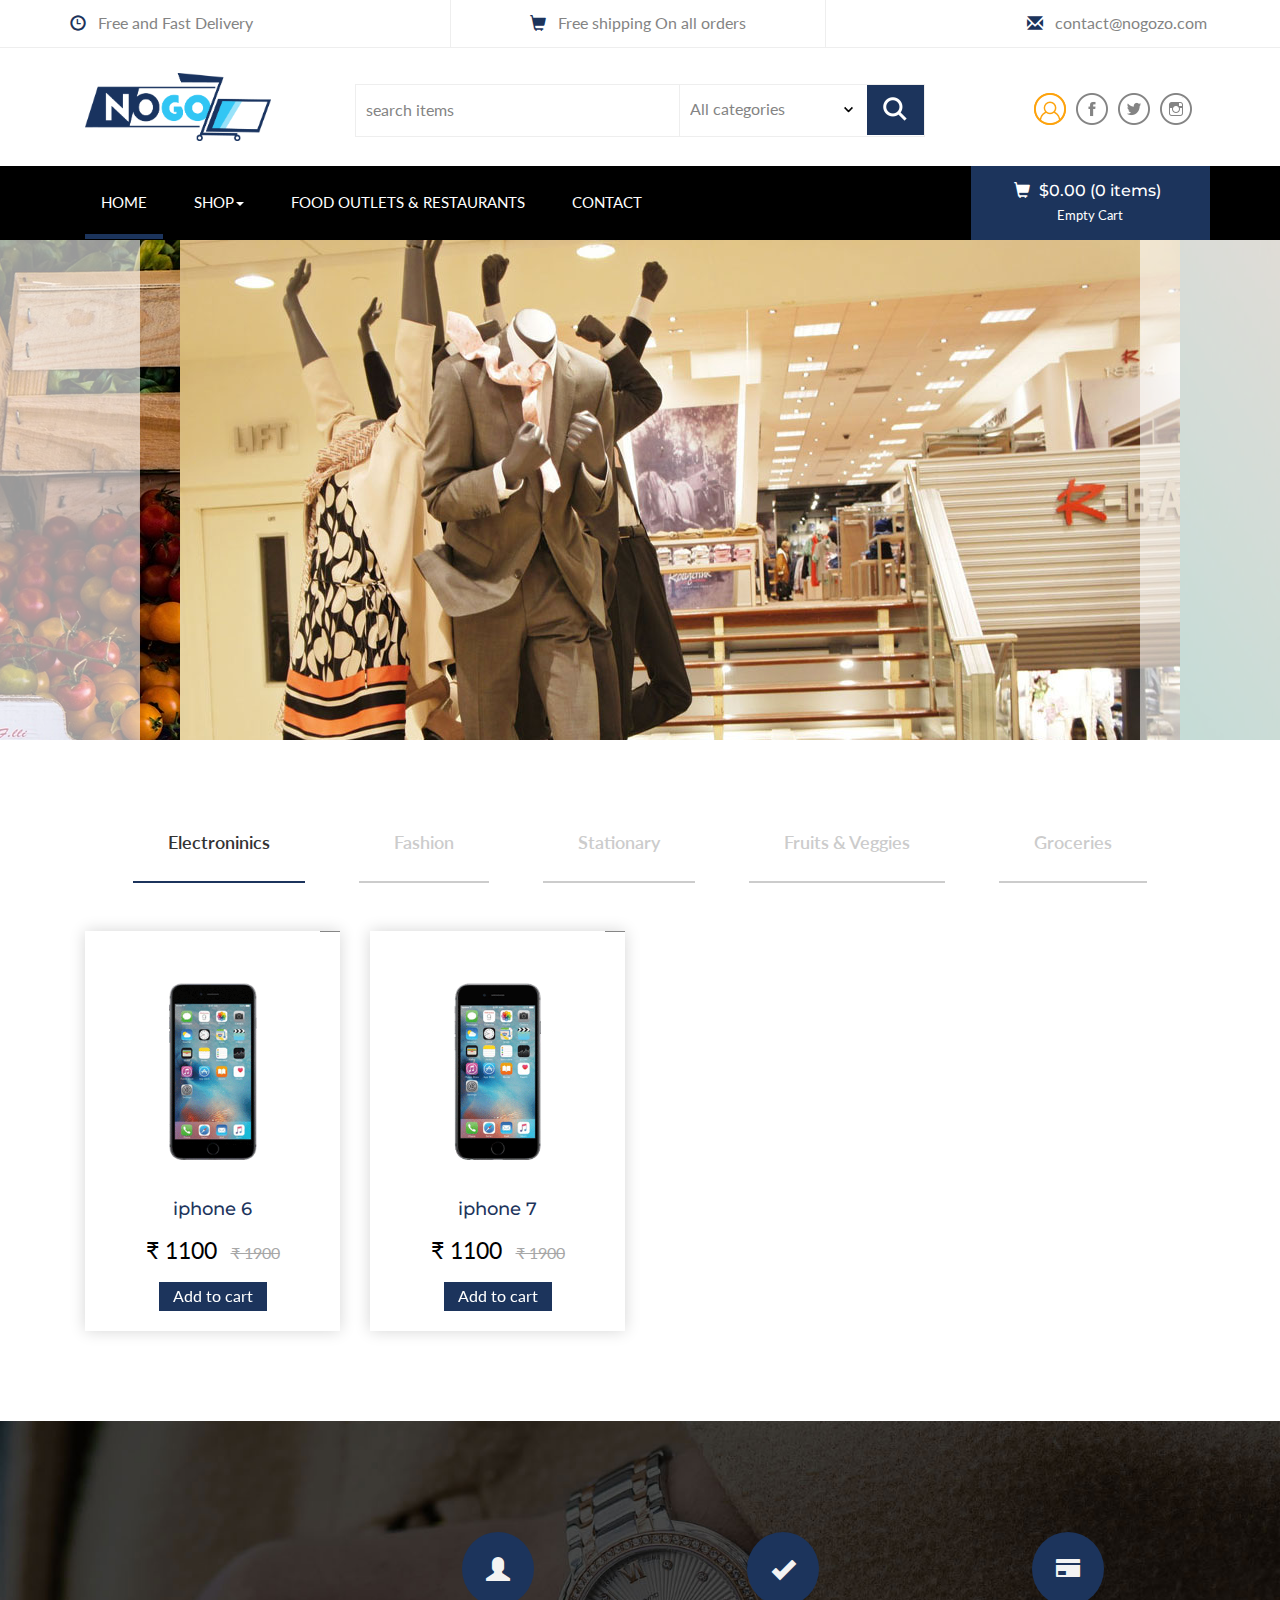
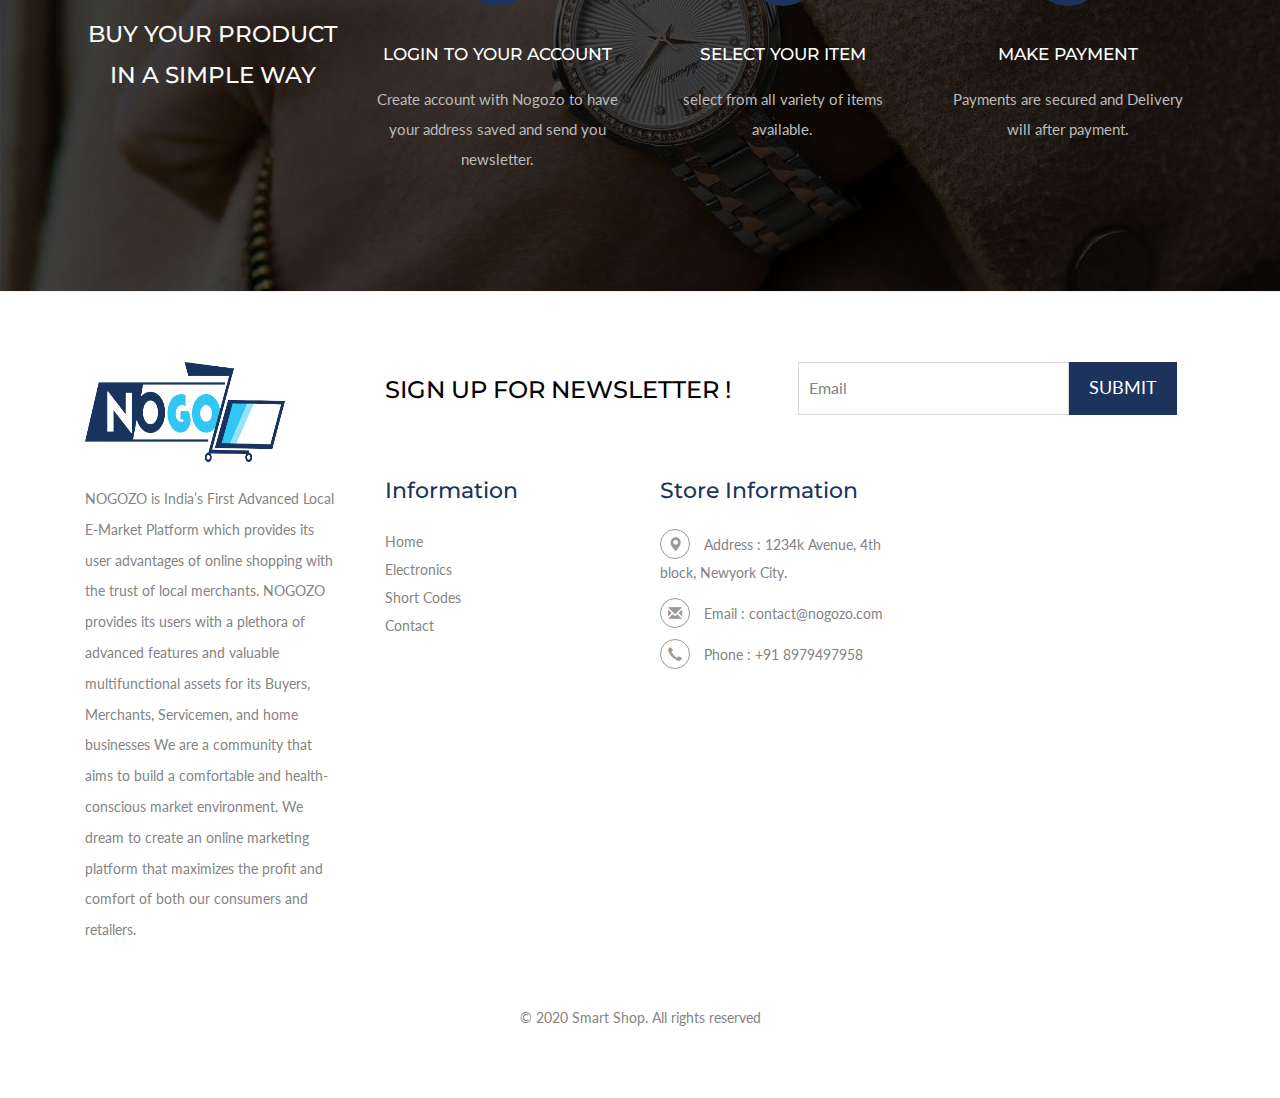
<file: index.html>
<!DOCTYPE html>
<html>

<head>
  <title>Nogozo</title>
  <!-- for-mobile-apps -->
  <meta name="viewport" content="width=device-width, initial-scale=1">
  <meta http-equiv="Content-Type" content="text/html; charset=utf-8" />
  <meta name="keywords" content="" />
  <script type="application/x-javascript"> addEventListener("load", function() { setTimeout(hideURLbar, 0); }, false);
		function hideURLbar(){ window.scrollTo(0,1); } </script>
  <!-- //for-mobile-apps -->
  <link href="css/bootstrap.css" rel="stylesheet" type="text/css" media="all" />
  <!-- pignose css -->
  <link href="css/pignose.layerslider.css" rel="stylesheet" type="text/css" media="all" />


  <!-- //pignose css -->
  <link href="css/style.css" rel="stylesheet" type="text/css" media="all" />
  <!-- js -->
  <script type="text/javascript" src="js/jquery-2.1.4.min.js"></script>
  <!-- //js -->
  <!-- cart -->
  <script src="js/simpleCart.min.js"></script>
  <!-- cart -->
  <!-- for bootstrap working -->
  <script type="text/javascript" src="js/bootstrap-3.1.1.min.js"></script>
  <!-- //for bootstrap working -->
  <link href='//fonts.googleapis.com/css?family=Montserrat:400,700' rel='stylesheet' type='text/css'>
  <link
    href='//fonts.googleapis.com/css?family=Lato:400,100,100italic,300,300italic,400italic,700,900,900italic,700italic'
    rel='stylesheet' type='text/css'>
  <script src="js/jquery.easing.min.js"></script>
</head>

<body>
  <!-- header -->
  <div class="header">
    <div class="container">
      <ul>
        <li><span class="glyphicon glyphicon-time" aria-hidden="true"></span>Free and Fast Delivery</li>
        <li><span class="glyphicon glyphicon-shopping-cart" aria-hidden="true"></span>Free shipping On all
          orders</li>
        <li><span class="glyphicon glyphicon-envelope" aria-hidden="true"></span><a
            href="mailto:info@example.com">contact@nogozo.com</a></li>
      </ul>
    </div>
  </div>
  <!-- //header -->
  <!-- header-bot -->
  <div class="header-bot">
    <div class="container">
      <div class="col-md-3 header-left">
        <h1><a href="index.html"><img src="images/logo.png"></a></h1>
      </div>
      <div class="col-md-6 header-middle">
        <form>
          <div class="search">
            <input type="search" value="search items" onfocus="this.value = '';"
              onblur="if (this.value == '') {this.value = 'Search';}" required="">
          </div>
          <div class="section_room">
            <select id="country" onchange="change_country(this.value)" class="frm-field required">
              <option value="null">All categories</option>
              <option value="null">Groceries</option>
              <option value="AX">Fruits & Veggies</option>
              <option value="AX">Food outlet & Restaurant</option>
              <option value="AX">Stationary & Books</option>
              <option value="AX">Fashion & Personal care</option>
              <option value="AX">Electrical & Electronics</option>
            </select>
          </div>
          <div class="sear-sub">
            <input type="submit" value=" ">
          </div>
          <div class="clearfix"></div>
        </form>
      </div>
      <div class="col-md-3 header-right footer-bottom">
        <ul>
          <li><a href="#" class="use1" data-toggle="modal" data-target="#myModal4"><span>Login</span></a>

          </li>
          <li><a class="fb" href="https://web.facebook.com/nogozoofficial/?_rdc=1&_rdr"></a></li>
          <li><a class="twi" href="#"></a></li>
          <li><a class="insta" href="https://www.instagram.com/nogozocare/"></a></li>
        </ul>
      </div>
      <div class="clearfix"></div>
    </div>
  </div>
  <!-- //header-bot -->
  <!-- banner -->
  <div class="ban-top">
    <div class="container">
      <div class="top_nav_left">
        <nav class="navbar navbar-default">
          <div class="container-fluid">
            <!-- Brand and toggle get grouped for better mobile display -->
            <div class="navbar-header">
              <button type="button" class="navbar-toggle collapsed" data-toggle="collapse"
                data-target="#bs-example-navbar-collapse-1" aria-expanded="false">
                <span class="sr-only">Toggle navigation</span>
                <span class="icon-bar"></span>
                <span class="icon-bar"></span>
                <span class="icon-bar"></span>
              </button>
            </div>
            <!-- Collect the nav links, forms, and other content for toggling -->
            <div class="collapse navbar-collapse menu--shylock" id="bs-example-navbar-collapse-1">
              <ul class="nav navbar-nav menu__list">
                <li class="active menu__item menu__item--current"><a class="menu__link" href="index.html">Home <span
                      class="sr-only">(current)</span></a></li>

                      <li class="dropdown menu__item">
                        <a href="#" class="dropdown-toggle menu__link" data-toggle="dropdown" role="button" aria-haspopup="true" aria-expanded="false">shop<span class="caret"></span></a>
                          <ul class="dropdown-menu multi-column columns-3">
                            <li><a href="electronics.html">Electronical & electronics</a></li>
                            <li><a href="mens.html">Fashion & self care</a></li>
                            <li><a href="#">Stationary & books</a></li>
                            <li><a href="">Fruits & Veggies</a></li>
                            <li><a href="">Grocerries & Essential</a></li>
                            
                          </ul>
                      </li>
                <li class=" menu__item"><a class="menu__link" href="codes.html">Food outlets & Restaurants</a></li>
                <li class=" menu__item"><a class="menu__link" href="contact.html">contact</a></li>
              </ul>
            </div>
          </div>
        </nav>
      </div>
      <div class="top_nav_right">
        <div class="cart box_1">
          <a href="checkout.html">
            <h3>
              <div class="total">
                <i class="glyphicon glyphicon-shopping-cart" aria-hidden="true"></i>
                <span class="simpleCart_total"></span> (<span id="simpleCart_quantity"
                  class="simpleCart_quantity"></span> items)</div>

            </h3>
          </a>
          <p><a href="javascript:;" class="simpleCart_empty">Empty Cart</a></p>

        </div>
      </div>
      <div class="clearfix"></div>
    </div>
  </div>
  <!-- //banner-top -->
  <!-- banner -->
  <div class="banner-grid">
    <div id="visual">
      <div class="slide-visual">
        <!-- Slide Image Area (1000 x 424) -->
        <ul class="slide-group">
          <li><img class="img-responsive" src="images/ba1.jpg" alt="Dummy Image" /></li>
          <li><img class="img-responsive" src="images/phones.jpg" alt="Dummy Image" /></li>
          <li><img class="img-responsive" src="images/salad.jpg" alt="Dummy Image" /></li>
          <li><img class="img-responsive" src="images/desk.jpg" alt="Dummy Image" /></li>
          <li><img class="img-responsive" src="images/tomato.jpg" alt="Dummy Image" /></li>

        </ul>

        <div class="clearfix"></div>
      </div>
      <div class="clearfix"></div>
    </div>
    <script type="text/javascript" src="js/pignose.layerslider.js"></script>
    <script type="text/javascript">
      //<![CDATA[
      $(window).load(function () {
        $('#visual').pignoseLayerSlider({
          play: '.btn-play',
          pause: '.btn-pause',
          next: '.btn-next',
          prev: '.btn-prev'
        });
      });
	//]]>
    </script>

  </div>
  <!-- //banner -->


  <!-- product-nav -->

  <div class="product-easy">
    <div class="container">

      <script src="js/easyResponsiveTabs.js" type="text/javascript"></script>
      <script type="text/javascript">
        $(document).ready(function () {
          $('#horizontalTab').easyResponsiveTabs({
            type: 'default', //Types: default, vertical, accordion           
            width: 'auto', //auto or any width like 600px
            fit: true   // 100% fit in a container
          });
        });

      </script>
      <div class="sap_tabs">
        <div id="horizontalTab" style="display: block; width: 100%; margin: 0px;">
          <ul class="resp-tabs-list">
            <li class="resp-tab-item" aria-controls="tab_item-0" role="tab"><span>Electroninics</span></li>
            <li class="resp-tab-item" aria-controls="tab_item-1" role="tab"><span>Fashion</span></li>
            <li class="resp-tab-item" aria-controls="tab_item-2" role="tab"><span>Stationary</span></li>
            <li class="resp-tab-item" aria-controls="tab_item-4" role="tab"><span>Fruits & Veggies</span></li>
            <li class="resp-tab-item" aria-controls="tab_item-4" role="tab"><span>Groceries</span></li>
          </ul>
          <div class="resp-tabs-container">
            <div class="tab-1 resp-tab-content" aria-labelledby="tab_item-0">
              
                
              <div class="col-md-3 product-men">
                <div class="men-pro-item simpleCart_shelfItem">
                  <div class="men-thumb-item">
                    <img src="images/ph1.png" alt="" class="pro-image-front">
                    <img src="images/ph1.png" alt="" class="pro-image-back">
                    <div class="men-cart-pro">
                      <div class="inner-men-cart-pro">
                        <a href="single.html" class="link-product-add-cart">Quick View</a>
                      </div>
                    </div>
                    <span class="product-new-top"></span>

                  </div>
                  <div class="item-info-product ">
                    <h4><a href="single.html">iphone 6 </a></h4>
                    <div class="info-product-price">
                      <span class="item_price">&#x20B9; 1100</span>
                      <del>&#x20B9; 1900</del>
                    </div>
                    <a href="#" class="item_add single-item hvr-outline-out button2">Add to cart</a>
                  </div>
                </div>
              </div>
              <div class="col-md-3 product-men">
                <div class="men-pro-item simpleCart_shelfItem">
                  <div class="men-thumb-item">
                    <img src="images/ph2.png" alt="" class="pro-image-front">
                    <img src="images/ph2.png" alt="" class="pro-image-back">
                    <div class="men-cart-pro">
                      <div class="inner-men-cart-pro">
                        <a href="single.html" class="link-product-add-cart">Quick View</a>
                      </div>
                    </div>
                    <span class="product-new-top"></span>

                  </div>
                  <div class="item-info-product ">
                    <h4><a href="single.html">iphone 7</a></h4>
                    <div class="info-product-price">
                      <span class="item_price">&#x20B9; 1100</span>
                      <del>&#x20B9; 1900</del>
                    </div>
                    <a href="#" class="item_add single-item hvr-outline-out button2">Add to cart</a>
                  </div>
                </div>
              </div>
              <div class="clearfix"></div>
            </div>
            
            <div class="tab-1 resp-tab-content" aria-labelledby="tab_item-1">
              <div class="col-md-3 product-men yes-marg">
                <div class="men-pro-item simpleCart_shelfItem">
                  <div class="men-thumb-item">
                    <img src="images/a6.png" alt="" class="pro-image-front">
                    <img src="images/a6.png" alt="" class="pro-image-back">
                    <div class="men-cart-pro">
                      <div class="inner-men-cart-pro">
                        <a href="single.html" class="link-product-add-cart">Quick View</a>
                      </div>
                    </div>
                    <span class="product-new-top">New</span>

                  </div>
                  <div class="item-info-product ">
                    <h4><a href="single.html">Air Tshirt Black </a></h4>
                    <div class="info-product-price">
                      <span class="item_price">&#x20B9; 129.99</span>
                      <del>&#x20B9; 150.71</del>
                    </div>
                    <a href="#" class="item_add single-item hvr-outline-out button2">Add to cart</a>
                  </div>
                </div>
              </div>
              <div class="col-md-3 product-men yes-marg">
                <div class="men-pro-item simpleCart_shelfItem">
                  <div class="men-thumb-item">
                    <img src="images/a7.png" alt="" class="pro-image-front">
                    <img src="images/a7.png" alt="" class="pro-image-back">
                    <div class="men-cart-pro">
                      <div class="inner-men-cart-pro">
                        <a href="single.html" class="link-product-add-cart">Quick View</a>
                      </div>
                    </div>
                    <span class="product-new-top">New</span>

                  </div>
                  <div class="item-info-product ">
                    <h4><a href="single.html">Dresses</a></h4>
                    <div class="info-product-price">
                      <span class="item_price">&#x20B9; 129.99</span>
                      <del>&#x20B9; 150.71</del>
                    </div>
                    <a href="#" class="item_add single-item hvr-outline-out button2">Add to cart</a>
                  </div>
                </div>
              </div>
              <div class="col-md-3 product-men yes-marg">
                <div class="men-pro-item simpleCart_shelfItem">
                  <div class="men-thumb-item">
                    <img src="images/a2.png" alt="" class="pro-image-front">
                    <img src="images/a2.png" alt="" class="pro-image-back">
                    <div class="men-cart-pro">
                      <div class="inner-men-cart-pro">
                        <a href="single.html" class="link-product-add-cart">Quick View</a>
                      </div>
                    </div>
                    <span class="product-new-top">New</span>

                  </div>
                  <div class="item-info-product ">
                    <h4><a href="single.html">Wedding Blazers</a></h4>
                    <div class="info-product-price">
                      <span class="item_price">&#x20B9; 129.99</span>
                      <del>&#x20B9; 150.71</del>
                    </div>
                    <a href="#" class="item_add single-item hvr-outline-out button2">Add to cart</a>
                  </div>
                </div>
              </div>
              <div class="col-md-3 product-men yes-marg">
                <div class="men-pro-item simpleCart_shelfItem">
                  <div class="men-thumb-item">
                    <img src="images/g1.png" alt="" class="pro-image-front">
                    <img src="images/g1.png" alt="" class="pro-image-back">
                    <div class="men-cart-pro">
                      <div class="inner-men-cart-pro">
                        <a href="single.html" class="link-product-add-cart">Quick View</a>
                      </div>
                    </div>
                    <span class="product-new-top">New</span>

                  </div>
                  <div class="item-info-product ">
                    <h4><a href="single.html">Dresses</a></h4>
                    <div class="info-product-price">
                      <span class="item_price">&#x20B9; 45.99</span>
                      <del>&#x20B9; 69.71</del>
                    </div>
                    <a href="#" class="item_add single-item hvr-outline-out button2">Add to cart</a>
                  </div>
                </div>
              </div>
              <div class="col-md-3 product-men yes-marg">
                <div class="men-pro-item simpleCart_shelfItem">
                  <div class="men-thumb-item">
                    <img src="images/g2.png" alt="" class="pro-image-front">
                    <img src="images/g2.png" alt="" class="pro-image-back">
                    <div class="men-cart-pro">
                      <div class="inner-men-cart-pro">
                        <a href="single.html" class="link-product-add-cart">Quick View</a>
                      </div>
                    </div>
                    <span class="product-new-top">New</span>

                  </div>
                  <div class="item-info-product ">
                    <h4><a href="single.html"> Shirts</a></h4>
                    <div class="info-product-price">
                      <span class="item_price">&#x20B9; 45.99</span>
                      <del>&#x20B9; 69.71</del>
                    </div>
                    <a href="#" class="item_add single-item hvr-outline-out button2">Add to cart</a>
                  </div>
                </div>
              </div>
              <div class="col-md-3 product-men yes-marg">
                <div class="men-pro-item simpleCart_shelfItem">
                  <div class="men-thumb-item">
                    <img src="images/g3.png" alt="" class="pro-image-front">
                    <img src="images/g3.png" alt="" class="pro-image-back">
                    <div class="men-cart-pro">
                      <div class="inner-men-cart-pro">
                        <a href="single.html" class="link-product-add-cart">Quick View</a>
                      </div>
                    </div>
                    <span class="product-new-top">New</span>

                  </div>
                  <div class="item-info-product ">
                    <h4><a href="single.html">Shirts</a></h4>
                    <div class="info-product-price">
                      <span class="item_price">&#x20B9; 45.99</span>
                      <del>&#x20B9; 69.71</del>
                    </div>
                    <a href="#" class="item_add single-item hvr-outline-out button2">Add to cart</a>
                  </div>
                </div>
              </div>
              <div class="col-md-3 product-men yes-marg">
                <div class="men-pro-item simpleCart_shelfItem">
                  <div class="men-thumb-item">
                    <img src="images/mw2.png" alt="" class="pro-image-front">
                    <img src="images/mw2.png" alt="" class="pro-image-back">
                    <div class="men-cart-pro">
                      <div class="inner-men-cart-pro">
                        <a href="single.html" class="link-product-add-cart">Quick View</a>
                      </div>
                    </div>
                    <span class="product-new-top">New</span>

                  </div>
                  <div class="item-info-product ">
                    <h4><a href="single.html">T shirts</a></h4>
                    <div class="info-product-price">
                      <span class="item_price">&#x20B9; 45.99</span>
                      <del>&#x20B9; 69.71</del>
                    </div>
                    <a href="#" class="item_add single-item hvr-outline-out button2">Add to cart</a>
                  </div>
                </div>
              </div>

              <div class="clearfix"></div>
            </div>
            <div class="tab-1 resp-tab-content" aria-labelledby="tab_item-2">
              <div class="col-md-3 product-men">
                <div class="men-pro-item simpleCart_shelfItem">
                  <div class="men-thumb-item">
                    <img src="images/g1.png" alt="" class="pro-image-front">
                    <img src="images/g1.png" alt="" class="pro-image-back">
                    <div class="men-cart-pro">
                      <div class="inner-men-cart-pro">
                        <a href="single.html" class="link-product-add-cart">Quick View</a>
                      </div>
                    </div>
                    <span class="product-new-top">New</span>

                  </div>
                  <div class="item-info-product ">
                    <h4><a href="single.html">Dresses</a></h4>
                    <div class="info-product-price">
                      <span class="item_price">&#x20B9; 45.99</span>
                      <del>&#x20B9; 69.71</del>
                    </div>
                    <a href="#" class="item_add single-item hvr-outline-out button2">Add to cart</a>
                  </div>
                </div>
              </div>
              <div class="col-md-3 product-men">
                <div class="men-pro-item simpleCart_shelfItem">
                  <div class="men-thumb-item">
                    <img src="images/g2.png" alt="" class="pro-image-front">
                    <img src="images/g2.png" alt="" class="pro-image-back">
                    <div class="men-cart-pro">
                      <div class="inner-men-cart-pro">
                        <a href="single.html" class="link-product-add-cart">Quick View</a>
                      </div>
                    </div>
                    <span class="product-new-top">New</span>

                  </div>
                  <div class="item-info-product ">
                    <h4><a href="single.html"> Shirts</a></h4>
                    <div class="info-product-price">
                      <span class="item_price">&#x20B9; 45.99</span>
                      <del>&#x20B9; 69.71</del>
                    </div>
                    <a href="#" class="item_add single-item hvr-outline-out button2">Add to cart</a>
                  </div>
                </div>
              </div>
              <div class="col-md-3 product-men">
                <div class="men-pro-item simpleCart_shelfItem">
                  <div class="men-thumb-item">
                    <img src="images/g3.png" alt="" class="pro-image-front">
                    <img src="images/g3.png" alt="" class="pro-image-back">
                    <div class="men-cart-pro">
                      <div class="inner-men-cart-pro">
                        <a href="single.html" class="link-product-add-cart">Quick View</a>
                      </div>
                    </div>
                    <span class="product-new-top">New</span>

                  </div>
                  <div class="item-info-product ">
                    <h4><a href="single.html">Shirts</a></h4>
                    <div class="info-product-price">
                      <span class="item_price">&#x20B9; 45.99</span>
                      <del>&#x20B9; 69.71</del>
                    </div>
                    <a href="#" class="item_add single-item hvr-outline-out button2">Add to cart</a>
                  </div>
                </div>
              </div>
              <div class="col-md-3 product-men">
                <div class="men-pro-item simpleCart_shelfItem">
                  <div class="men-thumb-item">
                    <img src="images/mw2.png" alt="" class="pro-image-front">
                    <img src="images/mw2.png" alt="" class="pro-image-back">
                    <div class="men-cart-pro">
                      <div class="inner-men-cart-pro">
                        <a href="single.html" class="link-product-add-cart">Quick View</a>
                      </div>
                    </div>
                    <span class="product-new-top">New</span>

                  </div>
                  <div class="item-info-product ">
                    <h4><a href="single.html">T shirts</a></h4>
                    <div class="info-product-price">
                      <span class="item_price">&#x20B9; 45.99</span>
                      <del>&#x20B9; 69.71</del>
                    </div>
                    <a href="#" class="item_add single-item hvr-outline-out button2">Add to cart</a>
                  </div>
                </div>
              </div>
              <div class="col-md-3 product-men yes-marg">
                <div class="men-pro-item simpleCart_shelfItem">
                  <div class="men-thumb-item">
                    <img src="images/w4.png" alt="" class="pro-image-front">
                    <img src="images/w4.png" alt="" class="pro-image-back">
                    <div class="men-cart-pro">
                      <div class="inner-men-cart-pro">
                        <a href="single.html" class="link-product-add-cart">Quick View</a>
                      </div>
                    </div>
                    <span class="product-new-top">New</span>

                  </div>
                  <div class="item-info-product ">
                    <h4><a href="single.html">Air Tshirt Black Domyos</a></h4>
                    <div class="info-product-price">
                      <span class="item_price">&#x20B9; 45.99</span>
                      <del>&#x20B9; 69.71</del>
                    </div>
                    <a href="#" class="item_add single-item hvr-outline-out button2">Add to cart</a>
                  </div>
                </div>
              </div>
              <div class="col-md-3 product-men yes-marg">
                <div class="men-pro-item simpleCart_shelfItem">
                  <div class="men-thumb-item">
                    <img src="images/w3.png" alt="" class="pro-image-front">
                    <img src="images/w3.png" alt="" class="pro-image-back">
                    <div class="men-cart-pro">
                      <div class="inner-men-cart-pro">
                        <a href="single.html" class="link-product-add-cart">Quick View</a>
                      </div>
                    </div>
                    <span class="product-new-top">New</span>

                  </div>
                  <div class="item-info-product ">
                    <h4><a href="single.html">Hand Bags</a></h4>
                    <div class="info-product-price">
                      <span class="item_price">&#x20B9; 45.99</span>
                      <del>&#x20B9; 69.71</del>
                    </div>
                    <a href="#" class="item_add single-item hvr-outline-out button2">Add to cart</a>
                  </div>
                </div>
              </div>
              <div class="clearfix"></div>
            </div>
            <div class="tab-1 resp-tab-content" aria-labelledby="tab_item-3">
              <div class="col-md-3 product-men">
                <div class="men-pro-item simpleCart_shelfItem">
                  <div class="men-thumb-item">
                    <img src="images/g1.png" alt="" class="pro-image-front">
                    <img src="images/g1.png" alt="" class="pro-image-back">
                    <div class="men-cart-pro">
                      <div class="inner-men-cart-pro">
                        <a href="single.html" class="link-product-add-cart">Quick View</a>
                      </div>
                    </div>
                    <span class="product-new-top">New</span>

                  </div>
                  <div class="item-info-product ">
                    <h4><a href="single.html">Dresses</a></h4>
                    <div class="info-product-price">
                      <span class="item_price">&#x20B9; 45.99</span>
                      <del>&#x20B9; 69.71</del>
                    </div>
                    <a href="#" class="item_add single-item hvr-outline-out button2">Add to cart</a>
                  </div>
                </div>
              </div>
              <div class="col-md-3 product-men">
                <div class="men-pro-item simpleCart_shelfItem">
                  <div class="men-thumb-item">
                    <img src="images/g2.png" alt="" class="pro-image-front">
                    <img src="images/g2.png" alt="" class="pro-image-back">
                    <div class="men-cart-pro">
                      <div class="inner-men-cart-pro">
                        <a href="single.html" class="link-product-add-cart">Quick View</a>
                      </div>
                    </div>
                    <span class="product-new-top">New</span>

                  </div>
                  <div class="item-info-product ">
                    <h4><a href="single.html"> Shirts</a></h4>
                    <div class="info-product-price">
                      <span class="item_price">&#x20B9; 45.99</span>
                      <del>&#x20B9; 69.71</del>
                    </div>
                    <a href="#" class="item_add single-item hvr-outline-out button2">Add to cart</a>
                  </div>
                </div>
              </div>
              <div class="col-md-3 product-men">
                <div class="men-pro-item simpleCart_shelfItem">
                  <div class="men-thumb-item">
                    <img src="images/g3.png" alt="" class="pro-image-front">
                    <img src="images/g3.png" alt="" class="pro-image-back">
                    <div class="men-cart-pro">
                      <div class="inner-men-cart-pro">
                        <a href="single.html" class="link-product-add-cart">Quick View</a>
                      </div>
                    </div>
                    <span class="product-new-top">New</span>

                  </div>
                  <div class="item-info-product ">
                    <h4><a href="single.html">Shirts</a></h4>
                    <div class="info-product-price">
                      <span class="item_price">&#x20B9; 45.99</span>
                      <del>&#x20B9; 69.71</del>
                    </div>
                    <a href="#" class="item_add single-item hvr-outline-out button2">Add to cart</a>
                  </div>
                </div>
              </div>
              <div class="col-md-3 product-men">
                <div class="men-pro-item simpleCart_shelfItem">
                  <div class="men-thumb-item">
                    <img src="images/mw2.png" alt="" class="pro-image-front">
                    <img src="images/mw2.png" alt="" class="pro-image-back">
                    <div class="men-cart-pro">
                      <div class="inner-men-cart-pro">
                        <a href="single.html" class="link-product-add-cart">Quick View</a>
                      </div>
                    </div>
                    <span class="product-new-top">New</span>

                  </div>
                  <div class="item-info-product ">
                    <h4><a href="single.html">T shirts</a></h4>
                    <div class="info-product-price">
                      <span class="item_price">&#x20B9; 45.99</span>
                      <del>&#x20B9; 69.71</del>
                    </div>
                    <a href="#" class="item_add single-item hvr-outline-out button2">Add to cart</a>
                  </div>
                </div>
              </div>
              <div class="col-md-3 product-men yes-marg">
                <div class="men-pro-item simpleCart_shelfItem">
                  <div class="men-thumb-item">
                    <img src="images/w4.png" alt="" class="pro-image-front">
                    <img src="images/w4.png" alt="" class="pro-image-back">
                    <div class="men-cart-pro">
                      <div class="inner-men-cart-pro">
                        <a href="single.html" class="link-product-add-cart">Quick View</a>
                      </div>
                    </div>
                    <span class="product-new-top">New</span>

                  </div>
                  <div class="item-info-product ">
                    <h4><a href="single.html">Air Tshirt Black Domyos</a></h4>
                    <div class="info-product-price">
                      <span class="item_price">&#x20B9; 45.99</span>
                      <del>&#x20B9; 69.71</del>
                    </div>
                    <a href="#" class="item_add single-item hvr-outline-out button2">Add to cart</a>
                  </div>
                </div>
              </div>
              <div class="col-md-3 product-men yes-marg">
                <div class="men-pro-item simpleCart_shelfItem">
                  <div class="men-thumb-item">
                    <img src="images/w3.png" alt="" class="pro-image-front">
                    <img src="images/w3.png" alt="" class="pro-image-back">
                    <div class="men-cart-pro">
                      <div class="inner-men-cart-pro">
                        <a href="single.html" class="link-product-add-cart">Quick View</a>
                      </div>
                    </div>
                    <span class="product-new-top">New</span>

                  </div>
                  <div class="item-info-product ">
                    <h4><a href="single.html">Hand Bags</a></h4>
                    <div class="info-product-price">
                      <span class="item_price">&#x20B9; 45.99</span>
                      <del>&#x20B9; 69.71</del>
                    </div>
                    <a href="#" class="item_add single-item hvr-outline-out button2">Add to cart</a>
                  </div>
                </div>
              </div>
              <div class="clearfix"></div>
            </div>
            <div class="tab-1 resp-tab-content" aria-labelledby="tab_item-4">
              <div class="col-md-3 product-men">
                <div class="men-pro-item simpleCart_shelfItem">
                  <div class="men-thumb-item">
                    <img src="images/g1.png" alt="" class="pro-image-front">
                    <img src="images/g1.png" alt="" class="pro-image-back">
                    <div class="men-cart-pro">
                      <div class="inner-men-cart-pro">
                        <a href="single.html" class="link-product-add-cart">Quick View</a>
                      </div>
                    </div>
                    <span class="product-new-top">New</span>

                  </div>
                  <div class="item-info-product ">
                    <h4><a href="single.html">Dresses</a></h4>
                    <div class="info-product-price">
                      <span class="item_price">&#x20B9; 45.99</span>
                      <del>&#x20B9; 69.71</del>
                    </div>
                    <a href="#" class="item_add single-item hvr-outline-out button2">Add to cart</a>
                  </div>
                </div>
              </div>
              <div class="col-md-3 product-men">
                <div class="men-pro-item simpleCart_shelfItem">
                  <div class="men-thumb-item">
                    <img src="images/g2.png" alt="" class="pro-image-front">
                    <img src="images/g2.png" alt="" class="pro-image-back">
                    <div class="men-cart-pro">
                      <div class="inner-men-cart-pro">
                        <a href="single.html" class="link-product-add-cart">Quick View</a>
                      </div>
                    </div>
                    <span class="product-new-top">New</span>

                  </div>
                  <div class="item-info-product ">
                    <h4><a href="single.html"> Shirts</a></h4>
                    <div class="info-product-price">
                      <span class="item_price">&#x20B9; 45.99</span>
                      <del>&#x20B9; 69.71</del>
                    </div>
                    <a href="#" class="item_add single-item hvr-outline-out button2">Add to cart</a>
                  </div>
                </div>
              </div>
              <div class="col-md-3 product-men">
                <div class="men-pro-item simpleCart_shelfItem">
                  <div class="men-thumb-item">
                    <img src="images/g3.png" alt="" class="pro-image-front">
                    <img src="images/g3.png" alt="" class="pro-image-back">
                    <div class="men-cart-pro">
                      <div class="inner-men-cart-pro">
                        <a href="single.html" class="link-product-add-cart">Quick View</a>
                      </div>
                    </div>
                    <span class="product-new-top">New</span>

                  </div>
                  <div class="item-info-product ">
                    <h4><a href="single.html">Shirts</a></h4>
                    <div class="info-product-price">
                      <span class="item_price">&#x20B9; 45.99</span>
                      <del>&#x20B9; 69.71</del>
                    </div>
                    <a href="#" class="item_add single-item hvr-outline-out button2">Add to cart</a>
                  </div>
                </div>
              </div>
              <div class="col-md-3 product-men">
                <div class="men-pro-item simpleCart_shelfItem">
                  <div class="men-thumb-item">
                    <img src="images/mw2.png" alt="" class="pro-image-front">
                    <img src="images/mw2.png" alt="" class="pro-image-back">
                    <div class="men-cart-pro">
                      <div class="inner-men-cart-pro">
                        <a href="single.html" class="link-product-add-cart">Quick View</a>
                      </div>
                    </div>
                    <span class="product-new-top">New</span>

                  </div>
                  <div class="item-info-product ">
                    <h4><a href="single.html">T shirts</a></h4>
                    <div class="info-product-price">
                      <span class="item_price">&#x20B9; 45.99</span>
                      <del>&#x20B9; 69.71</del>
                    </div>
                    <a href="#" class="item_add single-item hvr-outline-out button2">Add to cart</a>
                  </div>
                </div>
              </div>
              <div class="col-md-3 product-men yes-marg">
                <div class="men-pro-item simpleCart_shelfItem">
                  <div class="men-thumb-item">
                    <img src="images/w4.png" alt="" class="pro-image-front">
                    <img src="images/w4.png" alt="" class="pro-image-back">
                    <div class="men-cart-pro">
                      <div class="inner-men-cart-pro">
                        <a href="single.html" class="link-product-add-cart">Quick View</a>
                      </div>
                    </div>
                    <span class="product-new-top">New</span>

                  </div>
                  <div class="item-info-product ">
                    <h4><a href="single.html">Air Tshirt Black Domyos</a></h4>
                    <div class="info-product-price">
                      <span class="item_price">&#x20B9; 45.99</span>
                      <del>&#x20B9; 69.71</del>
                    </div>
                    <a href="#" class="item_add single-item hvr-outline-out button2">Add to cart</a>
                  </div>
                </div>
              </div>
              <div class="col-md-3 product-men yes-marg">
                <div class="men-pro-item simpleCart_shelfItem">
                  <div class="men-thumb-item">
                    <img src="images/w3.png" alt="" class="pro-image-front">
                    <img src="images/w3.png" alt="" class="pro-image-back">
                    <div class="men-cart-pro">
                      <div class="inner-men-cart-pro">
                        <a href="single.html" class="link-product-add-cart">Quick View</a>
                      </div>
                    </div>
                    <span class="product-new-top">New</span>

                  </div>
                  <div class="item-info-product ">
                    <h4><a href="single.html">Hand Bags</a></h4>
                    <div class="info-product-price">
                      <span class="item_price">&#x20B9; 45.99</span>
                      <del>&#x20B9; 69.71</del>
                    </div>
                    <a href="#" class="item_add single-item hvr-outline-out button2">Add to cart</a>
                  </div>
                </div>
              </div>
              <div class="clearfix"></div>
            </div>
          </div>
        </div>
      </div>
    </div>
  </div>
  <!-- //product-nav -->

  <div class="coupons">
    <div class="container">
      <div class="coupons-grids text-center">
        <div class="col-md-3 coupons-gd">
          <h3 style="color: #ffffff;">Buy your product in a simple way</h3>
        </div>
        <div class="col-md-3 coupons-gd">
          <span class="glyphicon glyphicon-user" aria-hidden="true"></span>
          <h4>LOGIN TO YOUR ACCOUNT</h4>
          <p>Create account with Nogozo to have your address saved and send you newsletter.</p>
        </div>
        <div class="col-md-3 coupons-gd">
          <span class="glyphicon glyphicon-ok" aria-hidden="true"></span>
          <h4>SELECT YOUR ITEM</h4>
          <p>select from all variety of items available.</p>
        </div>
        <div class="col-md-3 coupons-gd">
          <span class="glyphicon glyphicon-credit-card" aria-hidden="true"></span>
          <h4>MAKE PAYMENT</h4>
          <p>Payments are secured and Delivery will after payment.</p>
        </div>
        <div class="clearfix"> </div>
      </div>
    </div>
  </div>
  <!-- footer -->
  <div class="footer">
    <div class="container">
      <div class="col-md-3 footer-left">
        <h2><a href="index.html"><img src="images/logo.png" alt=" " height="100px" width="200px" /></a></h2>
        <p>NOGOZO is India’s First Advanced Local E-Market Platform which provides its user advantages of online
          shopping with the trust of local merchants. NOGOZO provides its users with a plethora of advanced
          features and valuable multifunctional assets for its Buyers, Merchants, Servicemen, and home
          businesses


          We are a community that aims to build a comfortable and health-conscious market environment. We
          dream to create an online marketing platform that maximizes the profit and comfort of both our
          consumers and retailers.</p>
      </div>
      <div class="col-md-9 footer-right">
        <div class="col-sm-6 newsleft">
          <h3>SIGN UP FOR NEWSLETTER !</h3>
        </div>
        <div class="col-sm-6 newsright">
          <form>
            <input type="text" value="Email" onfocus="this.value = '';"
              onblur="if (this.value == '') {this.value = 'Email';}" required="">
            <input type="submit" value="Submit">
          </form>
        </div>
        <div class="clearfix"></div>
        <div class="sign-grds">
          <div class="col-md-4 sign-gd">
            <h4>Information</h4>
            <ul>
              <li><a href="index.html">Home</a></li>
              <!-- <li><a href="#">Men's Wear</a></li> -->
              <li><a href="electronics.html">Electronics</a></li>
              <li><a href="codes.html">Short Codes</a></li>
              <li><a href="contact.html">Contact</a></li>
            </ul>
          </div>

          <div class="col-md-4 sign-gd-two">
            <h4>Store Information</h4>
            <ul>
              <li><i class="glyphicon glyphicon-map-marker" aria-hidden="true"></i>Address : 1234k Avenue,
                4th block, <span>Newyork City.</span></li>
              <li><i class="glyphicon glyphicon-envelope" aria-hidden="true"></i>Email : <a
                  href="mailto:contact@nogozo.com"> contact@nogozo.com</a></li>
              <li><i class="glyphicon glyphicon-earphone" aria-hidden="true"></i>Phone : +91 8979497958
              </li>
            </ul>
          </div>
          
          <div class="clearfix"></div>
        </div>
      </div>
      <div class="clearfix"></div>
      <p class="copy-right">&copy 2020 Smart Shop. All rights reserved</p>
    </div>
  </div>
  <!-- //footer -->
  <!-- login -->
  <div class="modal fade" id="myModal4" tabindex="-1" role="dialog" aria-labelledby="myModalLabel">
    <div class="modal-dialog" role="document">
      <div class="modal-content modal-info">
        <div class="modal-header">
          <button type="button" class="close" data-dismiss="modal" aria-label="Close"><span
              aria-hidden="true">&times;</span></button>
        </div>
        <div class="modal-body modal-spa">
          <div class="login-grids">
            <div class="login">
              <div class="login-bottom">
                <h3>Sign up for free</h3>
                <form>
                  <div class="sign-up">
                    <h4>Email :</h4>
                    <input type="text" value="Type here" onfocus="this.value = '';"
                      onblur="if (this.value == '') {this.value = 'Type here';}" required="">
                  </div>
                  <div class="sign-up">
                    <h4>Password :</h4>
                    <input type="password" value="Password" onfocus="this.value = '';"
                      onblur="if (this.value == '') {this.value = 'Password';}" required="">

                  </div>
                  <div class="sign-up">
                    <h4>Re-type Password :</h4>
                    <input type="password" value="Password" onfocus="this.value = '';"
                      onblur="if (this.value == '') {this.value = 'Password';}" required="">

                  </div>
                  <div class="sign-up">
                    <input type="submit" value="REGISTER NOW">
                  </div>

                </form>
              </div>
              <div class="login-right">
                <h3>Sign in with your account</h3>
                <form>
                  <div class="sign-in">
                    <h4>Email :</h4>
                    <input type="text" value="Type here" onfocus="this.value = '';"
                      onblur="if (this.value == '') {this.value = 'Type here';}" required="">
                  </div>
                  <div class="sign-in">
                    <h4>Password :</h4>
                    <input type="password" value="Password" onfocus="this.value = '';"
                      onblur="if (this.value == '') {this.value = 'Password';}" required="">
                    <a href="#">Forgot password?</a>
                  </div>
                  <div class="single-bottom">
                    <input type="checkbox" id="brand" value="">
                    <label for="brand"><span></span>Remember Me.</label>
                  </div>
                  <div class="sign-in">
                    <input type="submit" value="SIGNIN">
                  </div>
                </form>
              </div>
              <div class="clearfix"></div>
            </div>
            <p>By logging in you agree to our <a href="#">Terms and Conditions</a> and <a href="#">Privacy
                Policy</a></p>
          </div>
        </div>
      </div>
    </div>
  </div>
  <!-- //login -->
</body>

</html>
</file>
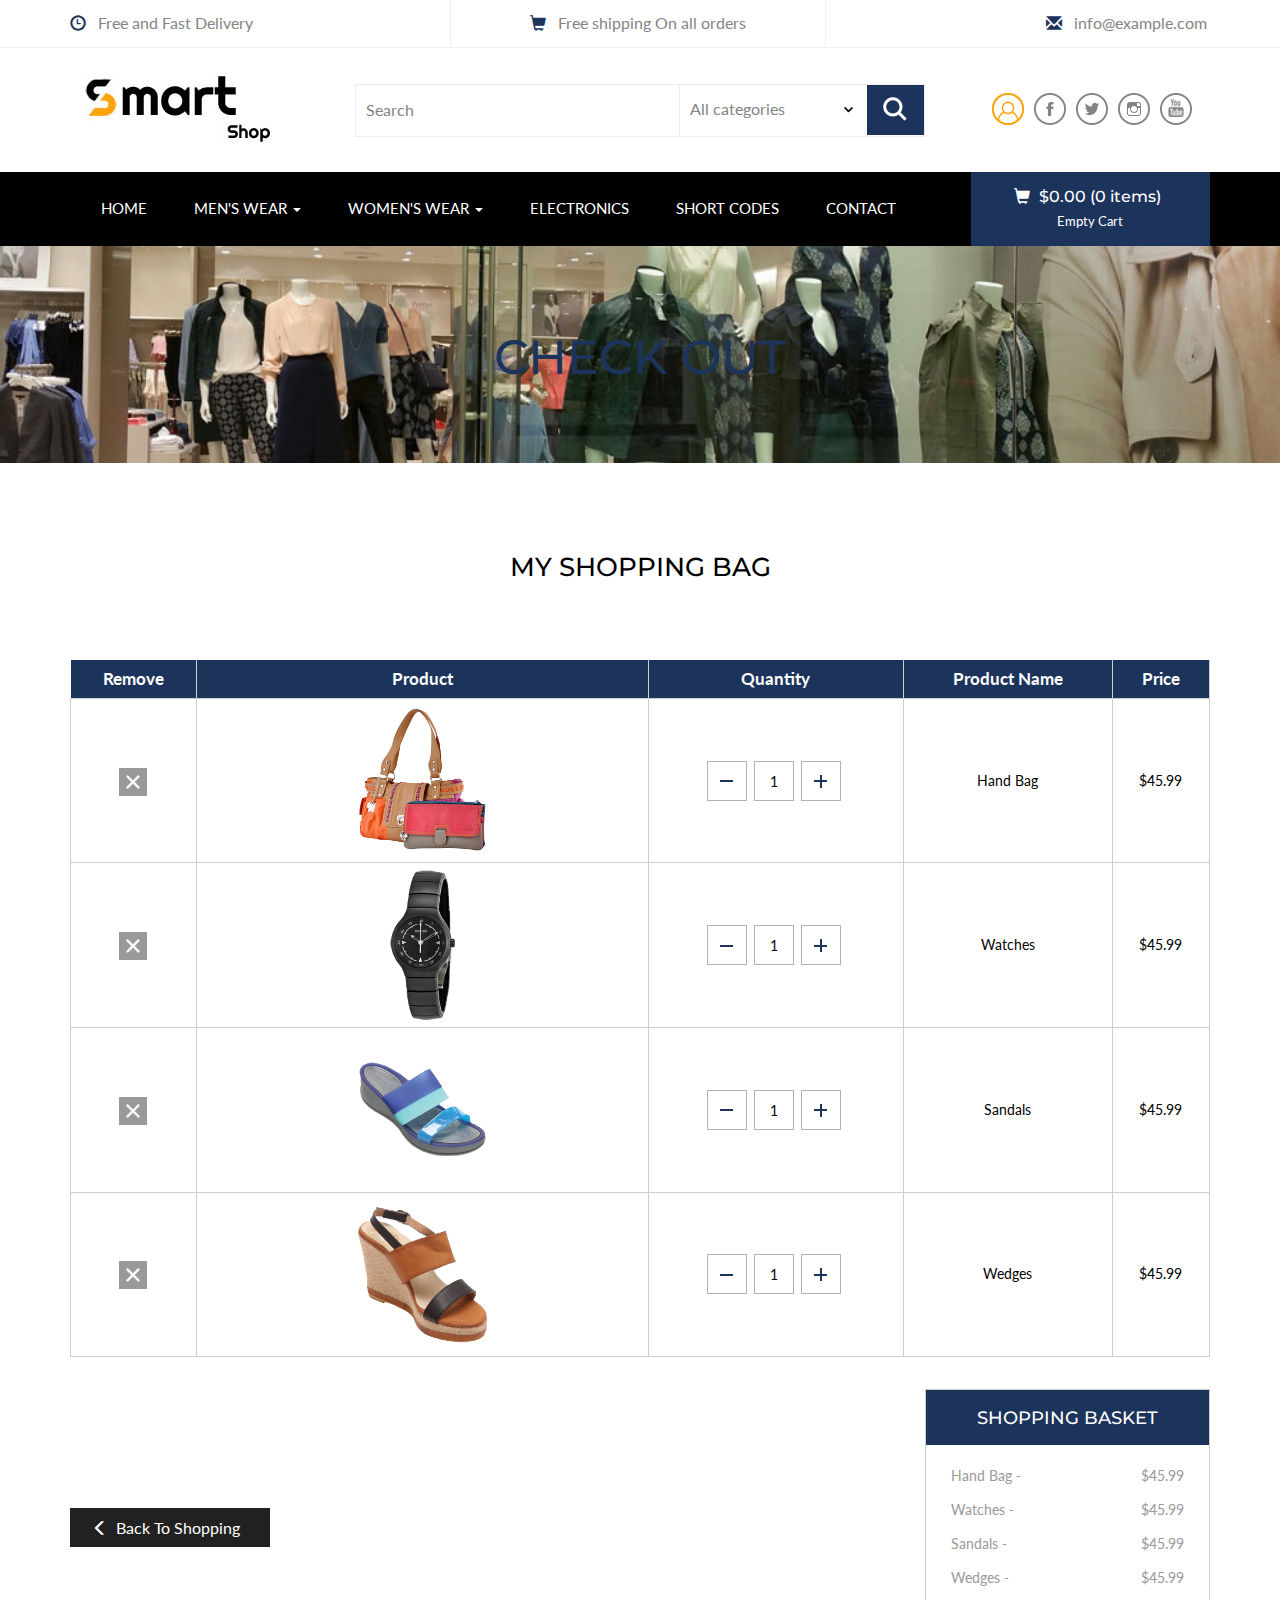
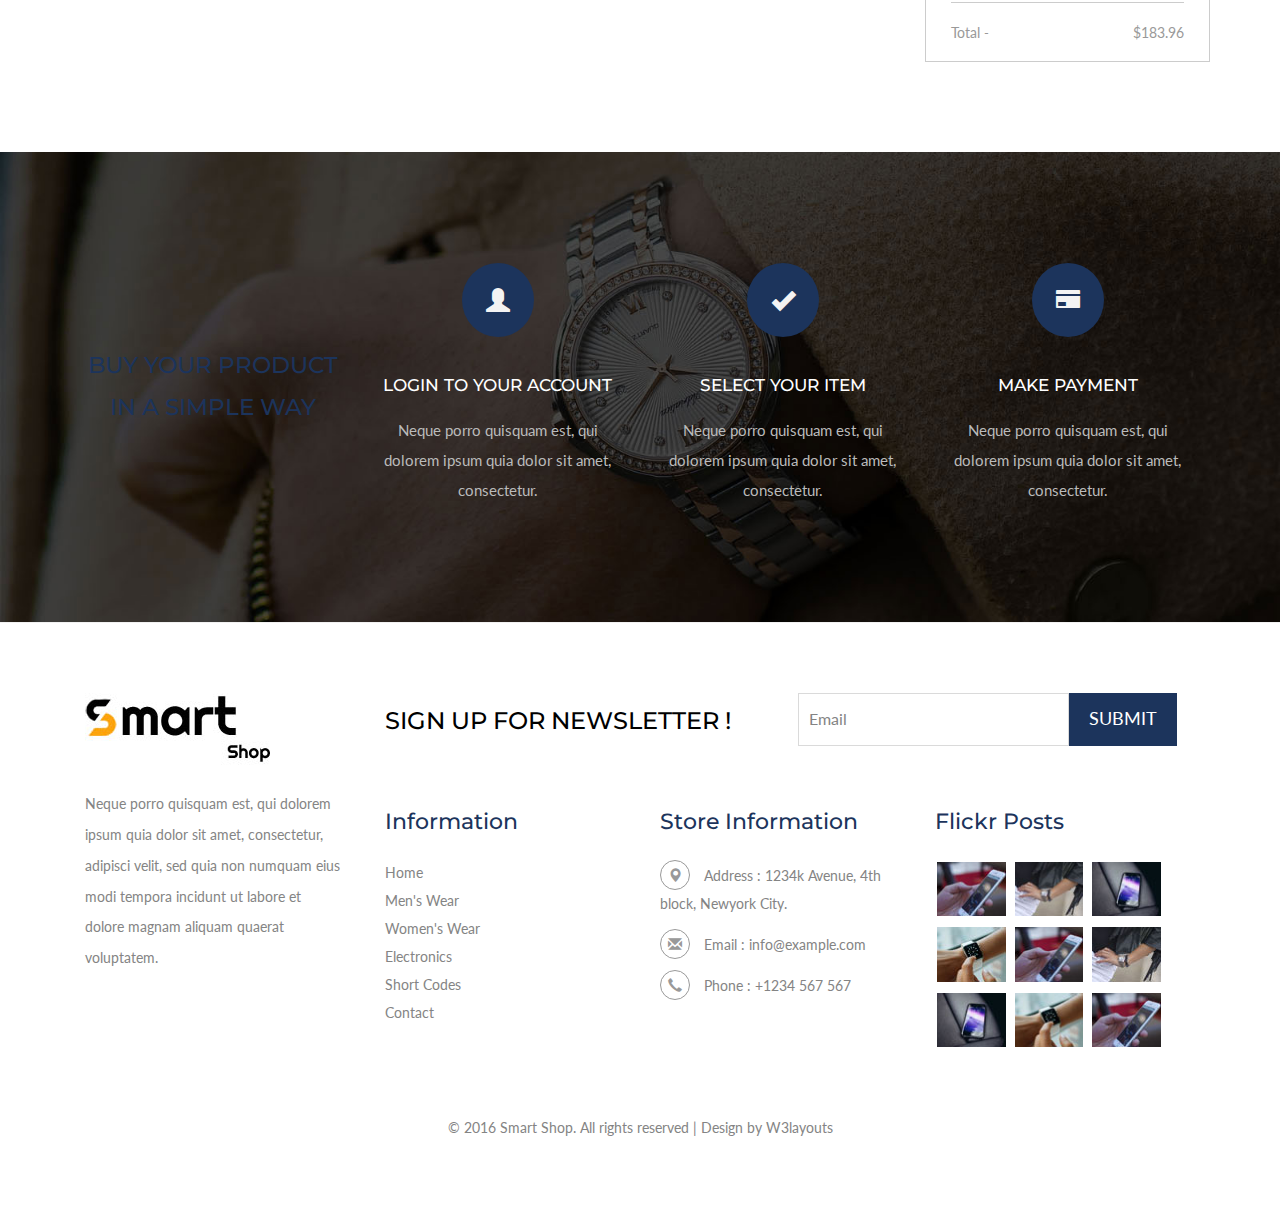
<file: checkout.html>
<!--
Author: W3layouts
Author URL: http://w3layouts.com
License: Creative Commons Attribution 3.0 Unported
License URL: http://creativecommons.org/licenses/by/3.0/
-->
<!DOCTYPE html>
<html>
<head>
<title>Smart Shop a Ecommerce Online Shopping Category Flat Bootstrap Responsive Website Template | Check Out :: w3layouts</title>
<!-- for-mobile-apps -->
<meta name="viewport" content="width=device-width, initial-scale=1">
<meta http-equiv="Content-Type" content="text/html; charset=utf-8" />
<meta name="keywords" content="Smart Shop Responsive web template, Bootstrap Web Templates, Flat Web Templates, Android Compatible web template, 
Smartphone Compatible web template, free webdesigns for Nokia, Samsung, LG, SonyEricsson, Motorola web design" />
<script type="application/x-javascript"> addEventListener("load", function() { setTimeout(hideURLbar, 0); }, false);
		function hideURLbar(){ window.scrollTo(0,1); } </script>
<!-- //for-mobile-apps -->
<link href="css/bootstrap.css" rel="stylesheet" type="text/css" media="all" />
<link href="css/style.css" rel="stylesheet" type="text/css" media="all" />
<!-- js -->
<script type="text/javascript" src="js/jquery-2.1.4.min.js"></script>
<!-- //js -->
<!-- cart -->
	<script src="js/simpleCart.min.js"></script>
<!-- cart -->
<!-- for bootstrap working -->
	<script type="text/javascript" src="js/bootstrap-3.1.1.min.js"></script>
<!-- //for bootstrap working -->
<link href='//fonts.googleapis.com/css?family=Montserrat:400,700' rel='stylesheet' type='text/css'>
<link href='//fonts.googleapis.com/css?family=Lato:400,100,100italic,300,300italic,400italic,700,900,900italic,700italic' rel='stylesheet' type='text/css'>
<script src="js/jquery.easing.min.js"></script>
</head>
<body>
<!-- header -->
<div class="header">
	<div class="container">
		<ul>
			<li><span class="glyphicon glyphicon-time" aria-hidden="true"></span>Free and Fast Delivery</li>
			<li><span class="glyphicon glyphicon-shopping-cart" aria-hidden="true"></span>Free shipping On all orders</li>
			<li><span class="glyphicon glyphicon-envelope" aria-hidden="true"></span><a href="mailto:info@example.com">info@example.com</a></li>
		</ul>
	</div>
</div>
<!-- //header -->
<!-- header-bot -->
<div class="header-bot">
	<div class="container">
		<div class="col-md-3 header-left">
			<h1><a href="index.html"><img src="images/logo3.jpg"></a></h1>
		</div>
		<div class="col-md-6 header-middle">
			<form>
				<div class="search">
					<input type="search" value="Search" onfocus="this.value = '';" onblur="if (this.value == '') {this.value = 'Search';}" required="">
				</div>
				<div class="section_room">
					<select id="country" onchange="change_country(this.value)" class="frm-field required">
						<option value="null">All categories</option>
						<option value="null">Electronics</option>     
						<option value="AX">kids Wear</option>
						<option value="AX">Men's Wear</option>
						<option value="AX">Women's Wear</option>
						<option value="AX">Watches</option>
					</select>
				</div>
				<div class="sear-sub">
					<input type="submit" value=" ">
				</div>
				<div class="clearfix"></div>
			</form>
		</div>
		<div class="col-md-3 header-right footer-bottom">
			<ul>
				<li><a href="#" class="use1" data-toggle="modal" data-target="#myModal4"><span>Login</span></a>
					
				</li>
				<li><a class="fb" href="#"></a></li>
				<li><a class="twi" href="#"></a></li>
				<li><a class="insta" href="#"></a></li>
				<li><a class="you" href="#"></a></li>
			</ul>
		</div>
		<div class="clearfix"></div>
	</div>
</div>
<!-- //header-bot -->
<!-- banner -->
<div class="ban-top">
	<div class="container">
		<div class="top_nav_left">
			<nav class="navbar navbar-default">
			  <div class="container-fluid">
				<!-- Brand and toggle get grouped for better mobile display -->
				<div class="navbar-header">
				  <button type="button" class="navbar-toggle collapsed" data-toggle="collapse" data-target="#bs-example-navbar-collapse-1" aria-expanded="false">
					<span class="sr-only">Toggle navigation</span>
					<span class="icon-bar"></span>
					<span class="icon-bar"></span>
					<span class="icon-bar"></span>
				  </button>
				</div>
				<!-- Collect the nav links, forms, and other content for toggling -->
				<div class="collapse navbar-collapse menu--shylock" id="bs-example-navbar-collapse-1">
				  <ul class="nav navbar-nav menu__list">
					<li class="active menu__item "><a class="menu__link" href="index.html">Home <span class="sr-only">(current)</span></a></li>
					<li class="dropdown menu__item">
						<a href="#" class="dropdown-toggle menu__link" data-toggle="dropdown" role="button" aria-haspopup="true" aria-expanded="false">men's wear <span class="caret"></span></a>
							<ul class="dropdown-menu multi-column columns-3">
								<div class="row">
									<div class="col-sm-6 multi-gd-img1 multi-gd-text ">
										<a href="mens.html"><img src="images/woo1.jpg" alt=" "/></a>
									</div>
									<div class="col-sm-3 multi-gd-img">
										<ul class="multi-column-dropdown">
											<li><a href="mens.html">Clothing</a></li>
											<li><a href="mens.html">Wallets</a></li>
											<li><a href="mens.html">Footwear</a></li>
											<li><a href="mens.html">Watches</a></li>
											<li><a href="mens.html">Accessories</a></li>
											<li><a href="mens.html">Bags</a></li>
											<li><a href="mens.html">Caps & Hats</a></li>
										</ul>
									</div>
									<div class="col-sm-3 multi-gd-img">
										<ul class="multi-column-dropdown">
											<li><a href="mens.html">Jewellery</a></li>
											<li><a href="mens.html">Sunglasses</a></li>
											<li><a href="mens.html">Perfumes</a></li>
											<li><a href="mens.html">Beauty</a></li>
											<li><a href="mens.html">Shirts</a></li>
											<li><a href="mens.html">Sunglasses</a></li>
											<li><a href="mens.html">Swimwear</a></li>
										</ul>
									</div>
									<div class="clearfix"></div>
								</div>
							</ul>
					</li>
					<li class="dropdown menu__item">
						<a href="#" class="dropdown-toggle menu__link" data-toggle="dropdown" role="button" aria-haspopup="true" aria-expanded="false">women's wear <span class="caret"></span></a>
							<ul class="dropdown-menu multi-column columns-3">
								<div class="row">
									<div class="col-sm-3 multi-gd-img">
										<ul class="multi-column-dropdown">
											<li><a href="womens.html">Clothing</a></li>
											<li><a href="womens.html">Wallets</a></li>
											<li><a href="womens.html">Footwear</a></li>
											<li><a href="womens.html">Watches</a></li>
											<li><a href="womens.html">Accessories</a></li>
											<li><a href="womens.html">Bags</a></li>
											<li><a href="womens.html">Caps & Hats</a></li>
										</ul>
									</div>
									<div class="col-sm-3 multi-gd-img">
										<ul class="multi-column-dropdown">
											<li><a href="womens.html">Jewellery</a></li>
											<li><a href="womens.html">Sunglasses</a></li>
											<li><a href="womens.html">Perfumes</a></li>
											<li><a href="womens.html">Beauty</a></li>
											<li><a href="womens.html">Shirts</a></li>
											<li><a href="womens.html">Sunglasses</a></li>
											<li><a href="womens.html">Swimwear</a></li>
										</ul>
									</div>
									<div class="col-sm-6 multi-gd-img multi-gd-text ">
										<a href="womens.html"><img src="images/woo.jpg" alt=" "/></a>
									</div>
									<div class="clearfix"></div>
								</div>
							</ul>
					</li>
					<li class=" menu__item"><a class="menu__link" href="electronics.html">Electronics</a></li>
					<li class=" menu__item"><a class="menu__link" href="codes.html">Short Codes</a></li>
					<li class=" menu__item"><a class="menu__link" href="contact.html">contact</a></li>
				  </ul>
				</div>
			  </div>
			</nav>	
		</div>
		<div class="top_nav_right">
			<div class="cart box_1">
						<a href="checkout.html">
							<h3> <div class="total">
								<i class="glyphicon glyphicon-shopping-cart" aria-hidden="true"></i>
								<span class="simpleCart_total"></span> (<span id="simpleCart_quantity" class="simpleCart_quantity"></span> items)</div>
								
							</h3>
						</a>
						<p><a href="javascript:;" class="simpleCart_empty">Empty Cart</a></p>
						
			</div>	
		</div>
		<div class="clearfix"></div>
	</div>
</div>
<!-- //banner-top -->
<!-- banner -->
<div class="page-head">
	<div class="container">
		<h3>Check Out</h3>
	</div>
</div>
<!-- //banner -->
<!-- check out -->
<div class="checkout">
	<div class="container">
		<h3>My Shopping Bag</h3>
		<div class="table-responsive checkout-right animated wow slideInUp" data-wow-delay=".5s">
			<table class="timetable_sub">
				<thead>
					<tr>
						<th>Remove</th>
						<th>Product</th>
						<th>Quantity</th>
						<th>Product Name</th>
						<th>Price</th>
					</tr>
				</thead>
					<tr class="rem1">
						<td class="invert-closeb">
							<div class="rem">
								<div class="close1"> </div>
							</div>
							<script>$(document).ready(function(c) {
								$('.close1').on('click', function(c){
									$('.rem1').fadeOut('slow', function(c){
										$('.rem1').remove();
									});
									});	  
								});
						   </script>
						</td>
						<td class="invert-image"><a href="single.html"><img src="images/w4.png" alt=" " class="img-responsive" /></a></td>
						<td class="invert">
							 <div class="quantity"> 
								<div class="quantity-select">                           
									<div class="entry value-minus">&nbsp;</div>
									<div class="entry value"><span>1</span></div>
									<div class="entry value-plus active">&nbsp;</div>
								</div>
							</div>
						</td>
						<td class="invert">Hand Bag</td>
						<td class="invert">$45.99</td>
					</tr>
					<tr class="rem2">
						<td class="invert-closeb">
							<div class="rem">
								<div class="close2"> </div>
							</div>
							<script>$(document).ready(function(c) {
								$('.close2').on('click', function(c){
									$('.rem2').fadeOut('slow', function(c){
										$('.rem2').remove();
									});
									});	  
								});
						   </script>
						</td>
						<td class="invert-image"><a href="single.html"><img src="images/ep3.png" alt=" " class="img-responsive" /></a></td>
						<td class="invert">
							 <div class="quantity"> 
								<div class="quantity-select">                           
									<div class="entry value-minus">&nbsp;</div>
									<div class="entry value"><span>1</span></div>
									<div class="entry value-plus active">&nbsp;</div>
								</div>
							</div>
						</td>
						<td class="invert">Watches</td>
						<td class="invert">$45.99</td>
						
					</tr>
					<tr class="rem3">
						<td class="invert-closeb">
							<div class="rem">
								<div class="close3"> </div>
							</div>
							<script>$(document).ready(function(c) {
								$('.close3').on('click', function(c){
									$('.rem3').fadeOut('slow', function(c){
										$('.rem3').remove();
									});
									});	  
								});
						   </script>
						</td>
						<td class="invert-image"><a href="single.html"><img src="images/w2.png" alt=" " class="img-responsive" /></a></td>
						<td class="invert">
							 <div class="quantity"> 
								<div class="quantity-select">                           
									<div class="entry value-minus">&nbsp;</div>
									<div class="entry value"><span>1</span></div>
									<div class="entry value-plus active">&nbsp;</div>
								</div>
							</div>
						</td>
						<td class="invert">Sandals</td>
						<td class="invert">$45.99</td>
						
					</tr>
					<tr class="rem4">
						<td class="invert-closeb">
							<div class="rem">
								<div class="close4"> </div>
							</div>
							<script>$(document).ready(function(c) {
								$('.close4').on('click', function(c){
									$('.rem4').fadeOut('slow', function(c){
										$('.rem4').remove();
									});
									});	  
								});
						   </script>
						</td>
						<td class="invert-image"><a href="single.html"><img src="images/w1.png" alt=" " class="img-responsive" /></a></td>
						<td class="invert">
							 <div class="quantity"> 
								<div class="quantity-select">                           
									<div class="entry value-minus">&nbsp;</div>
									<div class="entry value"><span>1</span></div>
									<div class="entry value-plus active">&nbsp;</div>
								</div>
							</div>
						</td>
						<td class="invert">Wedges</td>
						<td class="invert">$45.99</td>
						
					</tr>
					
								<!--quantity-->
									<script>
									$('.value-plus').on('click', function(){
										var divUpd = $(this).parent().find('.value'), newVal = parseInt(divUpd.text(), 10)+1;
										divUpd.text(newVal);
									});

									$('.value-minus').on('click', function(){
										var divUpd = $(this).parent().find('.value'), newVal = parseInt(divUpd.text(), 10)-1;
										if(newVal>=1) divUpd.text(newVal);
									});
									</script>
								<!--quantity-->
			</table>
		</div>
		<div class="checkout-left">	
				
				<div class="checkout-right-basket animated wow slideInRight" data-wow-delay=".5s">
					<a href="mens.html"><span class="glyphicon glyphicon-menu-left" aria-hidden="true"></span>Back To Shopping</a>
				</div>
				<div class="checkout-left-basket animated wow slideInLeft" data-wow-delay=".5s">
					<h4>Shopping basket</h4>
					<ul>
						<li>Hand Bag <i>-</i> <span>$45.99</span></li>
						<li>Watches <i>-</i> <span>$45.99</span></li>
						<li>Sandals <i>-</i> <span>$45.99</span></li>
						<li>Wedges <i>-</i> <span>$45.99</span></li>
						<li>Total <i>-</i> <span>$183.96</span></li>
					</ul>
				</div>
				<div class="clearfix"> </div>
			</div>
	</div>
</div>	
<!-- //check out -->
<!-- //product-nav -->
<div class="coupons">
	<div class="container">
		<div class="coupons-grids text-center">
			<div class="col-md-3 coupons-gd">
				<h3>Buy your product in a simple way</h3>
			</div>
			<div class="col-md-3 coupons-gd">
				<span class="glyphicon glyphicon-user" aria-hidden="true"></span>
				<h4>LOGIN TO YOUR ACCOUNT</h4>
				<p>Neque porro quisquam est, qui dolorem ipsum quia dolor
			sit amet, consectetur.</p>
			</div>
			<div class="col-md-3 coupons-gd">
				<span class="glyphicon glyphicon-ok" aria-hidden="true"></span>
				<h4>SELECT YOUR ITEM</h4>
				<p>Neque porro quisquam est, qui dolorem ipsum quia dolor
			sit amet, consectetur.</p>
			</div>
			<div class="col-md-3 coupons-gd">
				<span class="glyphicon glyphicon-credit-card" aria-hidden="true"></span>
				<h4>MAKE PAYMENT</h4>
				<p>Neque porro quisquam est, qui dolorem ipsum quia dolor
			sit amet, consectetur.</p>
			</div>
			<div class="clearfix"> </div>
		</div>
	</div>
</div>
<!-- footer -->
<div class="footer">
	<div class="container">
		<div class="col-md-3 footer-left">
			<h2><a href="index.html"><img src="images/logo3.jpg" alt=" " /></a></h2>
			<p>Neque porro quisquam est, qui dolorem ipsum quia dolor
			sit amet, consectetur, adipisci velit, sed quia non 
			numquam eius modi tempora incidunt ut labore 
			et dolore magnam aliquam quaerat voluptatem.</p>
		</div>
		<div class="col-md-9 footer-right">
			<div class="col-sm-6 newsleft">
				<h3>SIGN UP FOR NEWSLETTER !</h3>
			</div>
			<div class="col-sm-6 newsright">
				<form>
					<input type="text" value="Email" onfocus="this.value = '';" onblur="if (this.value == '') {this.value = 'Email';}" required="">
					<input type="submit" value="Submit">
				</form>
			</div>
			<div class="clearfix"></div>
			<div class="sign-grds">
				<div class="col-md-4 sign-gd">
					<h4>Information</h4>
					<ul>
						<li><a href="index.html">Home</a></li>
						<li><a href="mens.html">Men's Wear</a></li>
						<li><a href="womens.html">Women's Wear</a></li>
						<li><a href="electronics.html">Electronics</a></li>
						<li><a href="codes.html">Short Codes</a></li>
						<li><a href="contact.html">Contact</a></li>
					</ul>
				</div>
				
				<div class="col-md-4 sign-gd-two">
					<h4>Store Information</h4>
					<ul>
						<li><i class="glyphicon glyphicon-map-marker" aria-hidden="true"></i>Address : 1234k Avenue, 4th block, <span>Newyork City.</span></li>
						<li><i class="glyphicon glyphicon-envelope" aria-hidden="true"></i>Email : <a href="mailto:info@example.com">info@example.com</a></li>
						<li><i class="glyphicon glyphicon-earphone" aria-hidden="true"></i>Phone : +1234 567 567</li>
					</ul>
				</div>
				<div class="col-md-4 sign-gd flickr-post">
					<h4>Flickr Posts</h4>
					<ul>
						<li><a href="single.html"><img src="images/b15.jpg" alt=" " class="img-responsive" /></a></li>
						<li><a href="single.html"><img src="images/b16.jpg" alt=" " class="img-responsive" /></a></li>
						<li><a href="single.html"><img src="images/b17.jpg" alt=" " class="img-responsive" /></a></li>
						<li><a href="single.html"><img src="images/b18.jpg" alt=" " class="img-responsive" /></a></li>
						<li><a href="single.html"><img src="images/b15.jpg" alt=" " class="img-responsive" /></a></li>
						<li><a href="single.html"><img src="images/b16.jpg" alt=" " class="img-responsive" /></a></li>
						<li><a href="single.html"><img src="images/b17.jpg" alt=" " class="img-responsive" /></a></li>
						<li><a href="single.html"><img src="images/b18.jpg" alt=" " class="img-responsive" /></a></li>
						<li><a href="single.html"><img src="images/b15.jpg" alt=" " class="img-responsive" /></a></li>
					</ul>
				</div>
				<div class="clearfix"></div>
			</div>
		</div>
		<div class="clearfix"></div>
		<p class="copy-right">&copy 2016 Smart Shop. All rights reserved | Design by <a href="http://w3layouts.com/">W3layouts</a></p>
	</div>
</div>
<!-- //footer -->
<!-- login -->
			<div class="modal fade" id="myModal4" tabindex="-1" role="dialog" aria-labelledby="myModalLabel">
				<div class="modal-dialog" role="document">
					<div class="modal-content modal-info">
						<div class="modal-header">
							<button type="button" class="close" data-dismiss="modal" aria-label="Close"><span aria-hidden="true">&times;</span></button>						
						</div>
						<div class="modal-body modal-spa">
							<div class="login-grids">
								<div class="login">
									<div class="login-bottom">
										<h3>Sign up for free</h3>
										<form>
											<div class="sign-up">
												<h4>Email :</h4>
												<input type="text" value="Type here" onfocus="this.value = '';" onblur="if (this.value == '') {this.value = 'Type here';}" required="">	
											</div>
											<div class="sign-up">
												<h4>Password :</h4>
												<input type="password" value="Password" onfocus="this.value = '';" onblur="if (this.value == '') {this.value = 'Password';}" required="">
												
											</div>
											<div class="sign-up">
												<h4>Re-type Password :</h4>
												<input type="password" value="Password" onfocus="this.value = '';" onblur="if (this.value == '') {this.value = 'Password';}" required="">
												
											</div>
											<div class="sign-up">
												<input type="submit" value="REGISTER NOW" >
											</div>
											
										</form>
									</div>
									<div class="login-right">
										<h3>Sign in with your account</h3>
										<form>
											<div class="sign-in">
												<h4>Email :</h4>
												<input type="text" value="Type here" onfocus="this.value = '';" onblur="if (this.value == '') {this.value = 'Type here';}" required="">	
											</div>
											<div class="sign-in">
												<h4>Password :</h4>
												<input type="password" value="Password" onfocus="this.value = '';" onblur="if (this.value == '') {this.value = 'Password';}" required="">
												<a href="#">Forgot password?</a>
											</div>
											<div class="single-bottom">
												<input type="checkbox"  id="brand" value="">
												<label for="brand"><span></span>Remember Me.</label>
											</div>
											<div class="sign-in">
												<input type="submit" value="SIGNIN" >
											</div>
										</form>
									</div>
									<div class="clearfix"></div>
								</div>
								<p>By logging in you agree to our <a href="#">Terms and Conditions</a> and <a href="#">Privacy Policy</a></p>
							</div>
						</div>
					</div>
				</div>
			</div>
<!-- //login -->
</body>
</html>
</file>
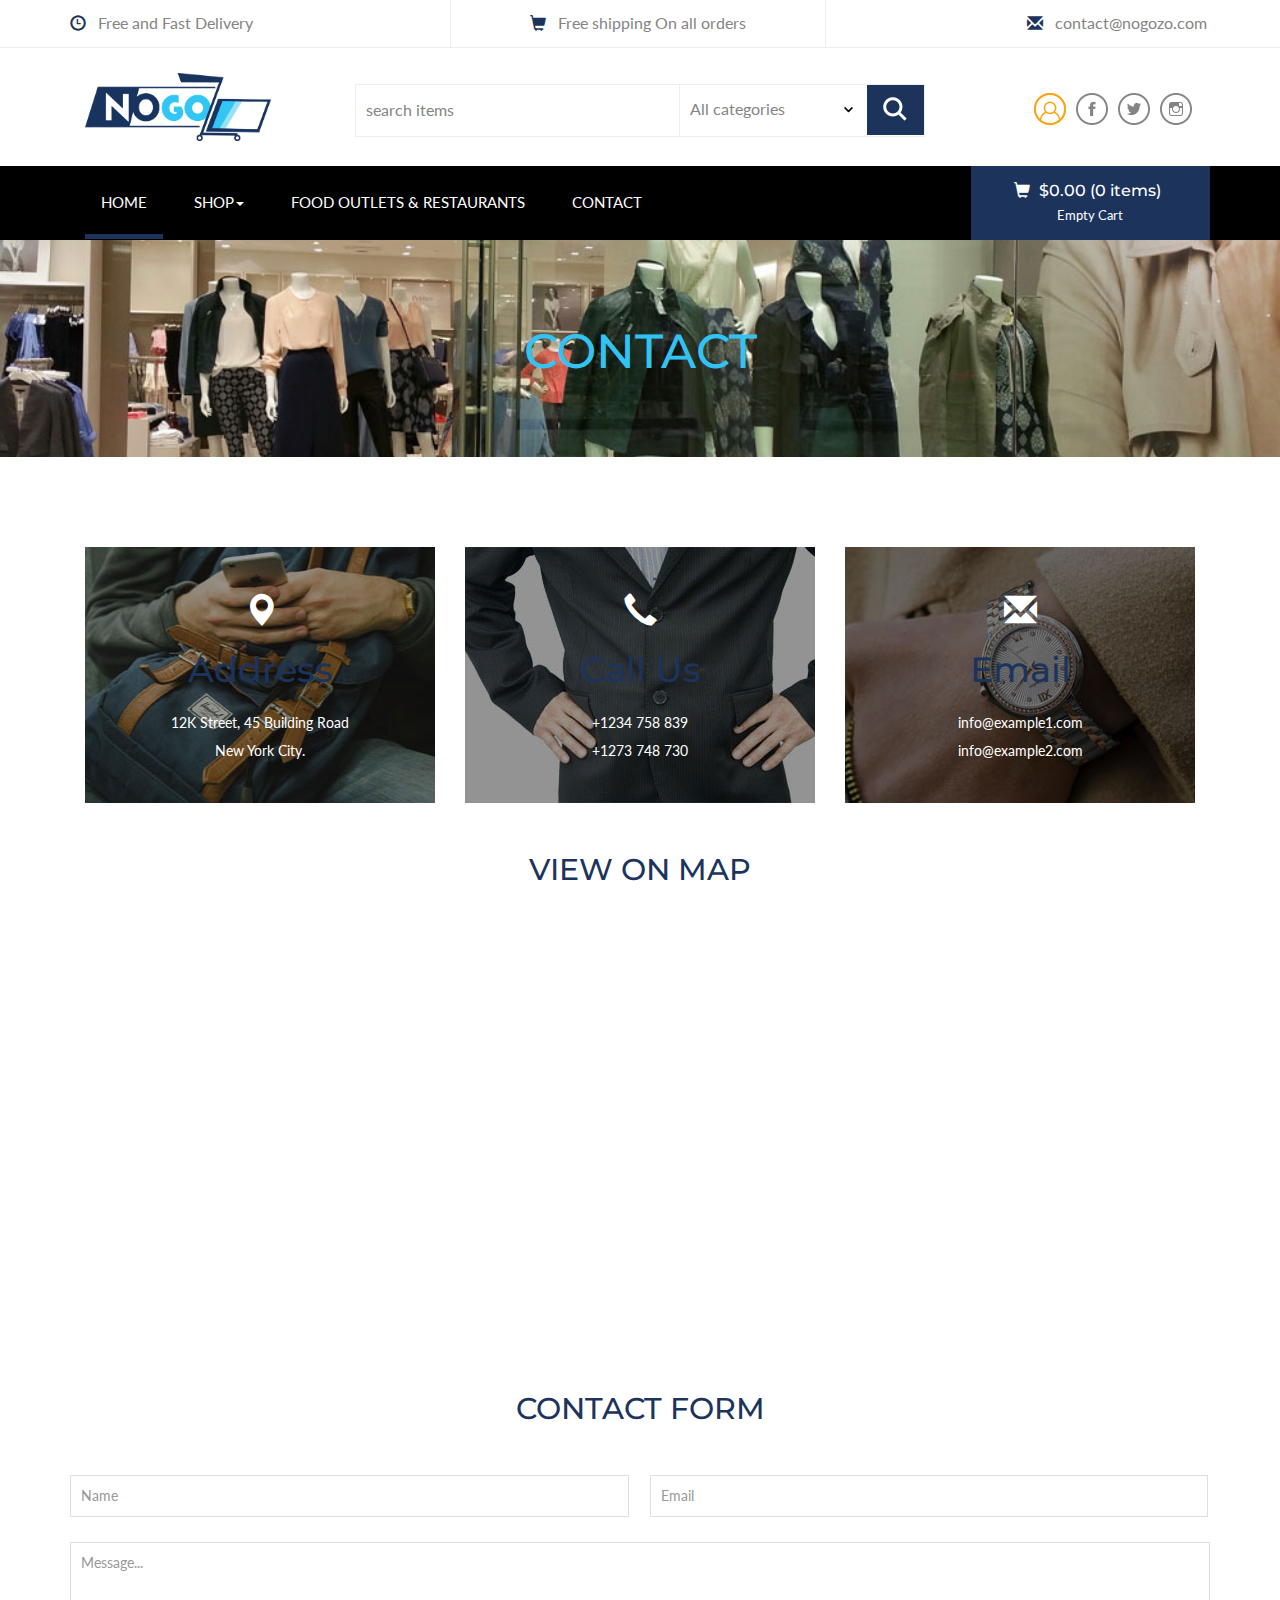
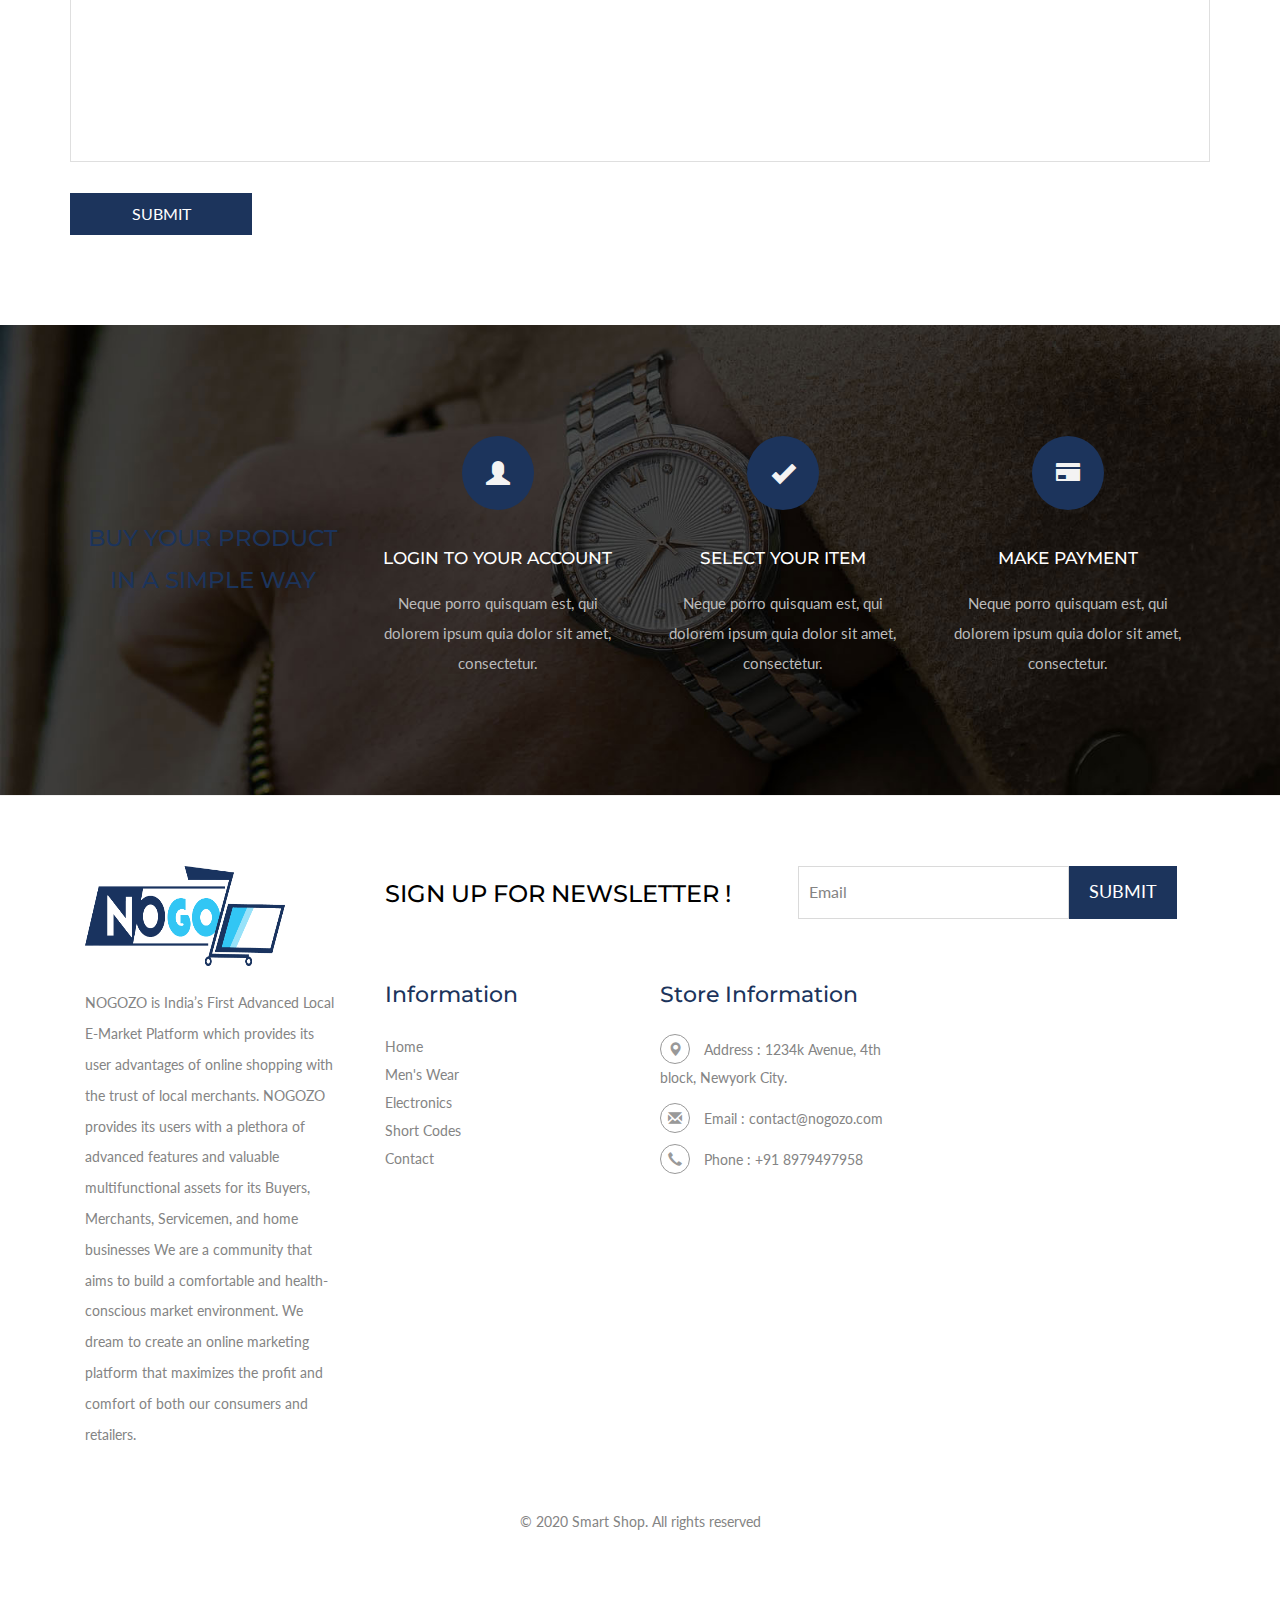
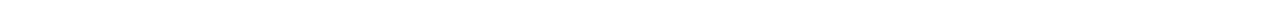
<file: contact.html>
<!DOCTYPE html>
<html>

<head>
  <title>Nogozo</title>
  <!-- for-mobile-apps -->
  <meta name="viewport" content="width=device-width, initial-scale=1">
  <meta http-equiv="Content-Type" content="text/html; charset=utf-8" />
  <meta name="keywords" content="" />
  <script type="application/x-javascript"> addEventListener("load", function() { setTimeout(hideURLbar, 0); }, false);
		function hideURLbar(){ window.scrollTo(0,1); } </script>
  <!-- //for-mobile-apps -->
  <link href="css/bootstrap.css" rel="stylesheet" type="text/css" media="all" />
  <!-- pignose css -->
  <link href="css/pignose.layerslider.css" rel="stylesheet" type="text/css" media="all" />


  <!-- //pignose css -->
  <link href="css/style.css" rel="stylesheet" type="text/css" media="all" />
  <!-- js -->
  <script type="text/javascript" src="js/jquery-2.1.4.min.js"></script>
  <!-- //js -->
  <!-- cart -->
  <script src="js/simpleCart.min.js"></script>
  <!-- cart -->
  <!-- for bootstrap working -->
  <script type="text/javascript" src="js/bootstrap-3.1.1.min.js"></script>
  <!-- //for bootstrap working -->
  <link href='//fonts.googleapis.com/css?family=Montserrat:400,700' rel='stylesheet' type='text/css'>
  <link
    href='//fonts.googleapis.com/css?family=Lato:400,100,100italic,300,300italic,400italic,700,900,900italic,700italic'
    rel='stylesheet' type='text/css'>
  <script src="js/jquery.easing.min.js"></script>
</head>

<body>
  <!-- header -->
  <div class="header">
    <div class="container">
      <ul>
        <li><span class="glyphicon glyphicon-time" aria-hidden="true"></span>Free and Fast Delivery</li>
        <li><span class="glyphicon glyphicon-shopping-cart" aria-hidden="true"></span>Free shipping On all
          orders</li>
        <li><span class="glyphicon glyphicon-envelope" aria-hidden="true"></span><a
            href="mailto:info@example.com">contact@nogozo.com</a></li>
      </ul>
    </div>
  </div>
  <!-- //header -->
  <!-- header-bot -->
  <div class="header-bot">
    <div class="container">
      <div class="col-md-3 header-left">
        <h1><a href="index.html"><img src="images/logo.png"></a></h1>
      </div>
      <div class="col-md-6 header-middle">
        <form>
          <div class="search">
            <input type="search" value="search items" onfocus="this.value = '';"
              onblur="if (this.value == '') {this.value = 'Search';}" required="">
          </div>
          <div class="section_room">
            <select id="country" onchange="change_country(this.value)" class="frm-field required">
              <option value="null">All categories</option>
              <option value="null">Groceries</option>
              <option value="AX">Fruits & Veggies</option>
              <option value="AX">Food outlet & Restaurant</option>
              <option value="AX">Stationary & Books</option>
              <option value="AX">Fashion & Personal care</option>
              <option value="AX">Electrical & Electronics</option>
            </select>
          </div>
          <div class="sear-sub">
            <input type="submit" value=" ">
          </div>
          <div class="clearfix"></div>
        </form>
      </div>
      <div class="col-md-3 header-right footer-bottom">
        <ul>
          <li><a href="#" class="use1" data-toggle="modal" data-target="#myModal4"><span>Login</span></a>

          </li>
          <li><a class="fb" href="https://web.facebook.com/nogozoofficial/?_rdc=1&_rdr"></a></li>
          <li><a class="twi" href="#"></a></li>
          <li><a class="insta" href="https://www.instagram.com/nogozocare/"></a></li>
        </ul>
      </div>
      <div class="clearfix"></div>
    </div>
  </div>
  <!-- //header-bot -->
  <!-- banner -->
  <div class="ban-top">
    <div class="container">
      <div class="top_nav_left">
        <nav class="navbar navbar-default">
          <div class="container-fluid">
            <!-- Brand and toggle get grouped for better mobile display -->
            <div class="navbar-header">
              <button type="button" class="navbar-toggle collapsed" data-toggle="collapse"
                data-target="#bs-example-navbar-collapse-1" aria-expanded="false">
                <span class="sr-only">Toggle navigation</span>
                <span class="icon-bar"></span>
                <span class="icon-bar"></span>
                <span class="icon-bar"></span>
              </button>
            </div>
            <!-- Collect the nav links, forms, and other content for toggling -->
            <div class="collapse navbar-collapse menu--shylock" id="bs-example-navbar-collapse-1">
              <ul class="nav navbar-nav menu__list">
                <li class="active menu__item menu__item--current"><a class="menu__link" href="index.html">Home <span
                      class="sr-only">(current)</span></a></li>
                <li class="dropdown menu__item">
                  <a href="#" class="dropdown-toggle menu__link" data-toggle="dropdown" role="button"
                    aria-haspopup="true" aria-expanded="false">shop<span class="caret"></span></a>
                  <ul class="dropdown-menu multi-column columns-3">
                    <li><a href="electronics.html">Electronical & electronics</a></li>
                    <li><a href="mens.html">Fashion & self care</a></li>
                    <li><a href="#">Stationary & books</a></li>
                    <li><a href="">Fruits & Veggies</a></li>
                    <li><a href="">Grocerries & Essential</a></li>

                  </ul>
                </li>
                <li class=" menu__item"><a class="menu__link" href="codes.html">Food outlets & Restaurants</a></li>
                <li class=" menu__item"><a class="menu__link" href="contact.html">contact</a></li>
              </ul>
            </div>
          </div>
        </nav>
      </div>
      <div class="top_nav_right">
        <div class="cart box_1">
          <a href="checkout.html">
            <h3>
              <div class="total">
                <i class="glyphicon glyphicon-shopping-cart" aria-hidden="true"></i>
                <span class="simpleCart_total"></span> (<span id="simpleCart_quantity"
                  class="simpleCart_quantity"></span> items)</div>

            </h3>
          </a>
          <p><a href="javascript:;" class="simpleCart_empty">Empty Cart</a></p>

        </div>
      </div>
      <div class="clearfix"></div>
    </div>
  </div>
  <!-- //banner-top -->
  <!-- banner -->
  <div class="page-head">
    <div class="container">
      <h3 style="color: #33C3F3;">Contact</h3>
    </div>
  </div>
  <!-- //banner -->
  <!-- contact -->
  <div class="contact">
    <div class="container">
      <div class="contact-grids">
        <div class="col-md-4 contact-grid text-center animated wow slideInLeft" data-wow-delay=".5s">
          <div class="contact-grid1">
            <i class="glyphicon glyphicon-map-marker" aria-hidden="true"></i>
            <h4>Address</h4>
            <p>12K Street, 45 Building Road <span>New York City.</span></p>
          </div>
        </div>
        <div class="col-md-4 contact-grid text-center animated wow slideInUp" data-wow-delay=".5s">
          <div class="contact-grid2">
            <i class="glyphicon glyphicon-earphone" aria-hidden="true"></i>
            <h4>Call Us</h4>
            <p>+1234 758 839<span>+1273 748 730</span></p>
          </div>
        </div>
        <div class="col-md-4 contact-grid text-center animated wow slideInRight" data-wow-delay=".5s">
          <div class="contact-grid3">
            <i class="glyphicon glyphicon-envelope" aria-hidden="true"></i>
            <h4>Email</h4>
            <p><a href="mailto:info@example.com">info@example1.com</a><span><a
                  href="mailto:info@example.com">info@example2.com</a></span></p>
          </div>
        </div>
        <div class="clearfix"> </div>
      </div>
      <div class="map wow fadeInDown animated" data-wow-delay=".5s">
        <h3 class="tittle">View On Map</h3>
        <iframe
          src="https://www.google.com/maps/embed?pb=!1m10!1m8!1m3!1d2482.432383990807!2d0.028213999961443994!3d51.52362882484525!3m2!1i1024!2i768!4f13.1!5e0!3m2!1sen!2sin!4v1423469959819"
          frameborder="0" style="border:0"></iframe>
      </div>
      <h3 class="tittle">Contact Form</h3>
      <form>
        <div class="contact-form2">
          <input type="text" value="Name" onfocus="this.value = '';"
            onblur="if (this.value == '') {this.value = 'Name';}" required="">
          <input type="email" value="Email" onfocus="this.value = '';"
            onblur="if (this.value == '') {this.value = 'Email';}" required="">
          <textarea type="text" onfocus="this.value = '';" onblur="if (this.value == '') {this.value = 'Message...';}"
            required="">Message...</textarea>
          <input type="submit" value="Submit">
        </div>
      </form>
    </div>
  </div>

  <!-- //contact -->

  <!-- //product-nav -->
  <div class="coupons">
    <div class="container">
      <div class="coupons-grids text-center">
        <div class="col-md-3 coupons-gd">
          <h3>Buy your product in a simple way</h3>
        </div>
        <div class="col-md-3 coupons-gd">
          <span class="glyphicon glyphicon-user" aria-hidden="true"></span>
          <h4>LOGIN TO YOUR ACCOUNT</h4>
          <p>Neque porro quisquam est, qui dolorem ipsum quia dolor
            sit amet, consectetur.</p>
        </div>
        <div class="col-md-3 coupons-gd">
          <span class="glyphicon glyphicon-ok" aria-hidden="true"></span>
          <h4>SELECT YOUR ITEM</h4>
          <p>Neque porro quisquam est, qui dolorem ipsum quia dolor
            sit amet, consectetur.</p>
        </div>
        <div class="col-md-3 coupons-gd">
          <span class="glyphicon glyphicon-credit-card" aria-hidden="true"></span>
          <h4>MAKE PAYMENT</h4>
          <p>Neque porro quisquam est, qui dolorem ipsum quia dolor
            sit amet, consectetur.</p>
        </div>
        <div class="clearfix"> </div>
      </div>
    </div>
  </div>
  <!-- footer -->
  <div class="footer">
    <div class="container">
      <div class="col-md-3 footer-left">
        <h1><a href="index.html"><img src="images/logo.png" alt=" " height="100px" width="200px" /></a></h2>
          <p>NOGOZO is India’s First Advanced Local E-Market Platform which provides its user advantages of online
            shopping with the trust of local merchants. NOGOZO provides its users with a plethora of advanced
            features and valuable multifunctional assets for its Buyers, Merchants, Servicemen, and home
            businesses


            We are a community that aims to build a comfortable and health-conscious market environment. We
            dream to create an online marketing platform that maximizes the profit and comfort of both our
            consumers and retailers.</p>
      </div>
      <div class="col-md-9 footer-right">
        <div class="col-sm-6 newsleft">
          <h3>SIGN UP FOR NEWSLETTER !</h3>
        </div>
        <div class="col-sm-6 newsright">
          <form>
            <input type="text" value="Email" onfocus="this.value = '';"
              onblur="if (this.value == '') {this.value = 'Email';}" required="">
            <input type="submit" value="Submit">
          </form>
        </div>
        <div class="clearfix"></div>
        <div class="sign-grds">
          <div class="col-md-4 sign-gd">
            <h4>Information</h4>
            <ul>
              <li><a href="index.html">Home</a></li>
              <li><a href="#">Men's Wear</a></li>
              <li><a href="electronics.html">Electronics</a></li>
              <li><a href="codes.html">Short Codes</a></li>
              <li><a href="contact.html">Contact</a></li>
            </ul>
          </div>

          <div class="col-md-4 sign-gd-two">
            <h4>Store Information</h4>
            <ul>
              <li><i class="glyphicon glyphicon-map-marker" aria-hidden="true"></i>Address : 1234k Avenue,
                4th block, <span>Newyork City.</span></li>
              <li><i class="glyphicon glyphicon-envelope" aria-hidden="true"></i>Email : <a
                  href="mailto:contact@nogozo.com"> contact@nogozo.com</a></li>
              <li><i class="glyphicon glyphicon-earphone" aria-hidden="true"></i>Phone : +91 8979497958
              </li>
            </ul>
          </div>

          <div class="clearfix"></div>
        </div>
      </div>
      <div class="clearfix"></div>
      <p class="copy-right">&copy 2020 Smart Shop. All rights reserved</p>
    </div>
  </div>
  <!-- //footer -->
  <!-- login -->
  <div class="modal fade" id="myModal4" tabindex="-1" role="dialog" aria-labelledby="myModalLabel">
    <div class="modal-dialog" role="document">
      <div class="modal-content modal-info">
        <div class="modal-header">
          <button type="button" class="close" data-dismiss="modal" aria-label="Close"><span
              aria-hidden="true">&times;</span></button>
        </div>
        <div class="modal-body modal-spa">
          <div class="login-grids">
            <div class="login">
              <div class="login-bottom">
                <h3>Sign up for free</h3>
                <form>
                  <div class="sign-up">
                    <h4>Email :</h4>
                    <input type="text" value="Type here" onfocus="this.value = '';"
                      onblur="if (this.value == '') {this.value = 'Type here';}" required="">
                  </div>
                  <div class="sign-up">
                    <h4>Password :</h4>
                    <input type="password" value="Password" onfocus="this.value = '';"
                      onblur="if (this.value == '') {this.value = 'Password';}" required="">

                  </div>
                  <div class="sign-up">
                    <h4>Re-type Password :</h4>
                    <input type="password" value="Password" onfocus="this.value = '';"
                      onblur="if (this.value == '') {this.value = 'Password';}" required="">

                  </div>
                  <div class="sign-up">
                    <input type="submit" value="REGISTER NOW">
                  </div>

                </form>
              </div>
              <div class="login-right">
                <h3>Sign in with your account</h3>
                <form>
                  <div class="sign-in">
                    <h4>Email :</h4>
                    <input type="text" value="Type here" onfocus="this.value = '';"
                      onblur="if (this.value == '') {this.value = 'Type here';}" required="">
                  </div>
                  <div class="sign-in">
                    <h4>Password :</h4>
                    <input type="password" value="Password" onfocus="this.value = '';"
                      onblur="if (this.value == '') {this.value = 'Password';}" required="">
                    <a href="#">Forgot password?</a>
                  </div>
                  <div class="single-bottom">
                    <input type="checkbox" id="brand" value="">
                    <label for="brand"><span></span>Remember Me.</label>
                  </div>
                  <div class="sign-in">
                    <input type="submit" value="SIGNIN">
                  </div>
                </form>
              </div>
              <div class="clearfix"></div>
            </div>
            <p>By logging in you agree to our <a href="#">Terms and Conditions</a> and <a href="#">Privacy Policy</a>
            </p>
          </div>
        </div>
      </div>
    </div>
  </div>
  <!-- //login -->
</body>

</html>
</file>
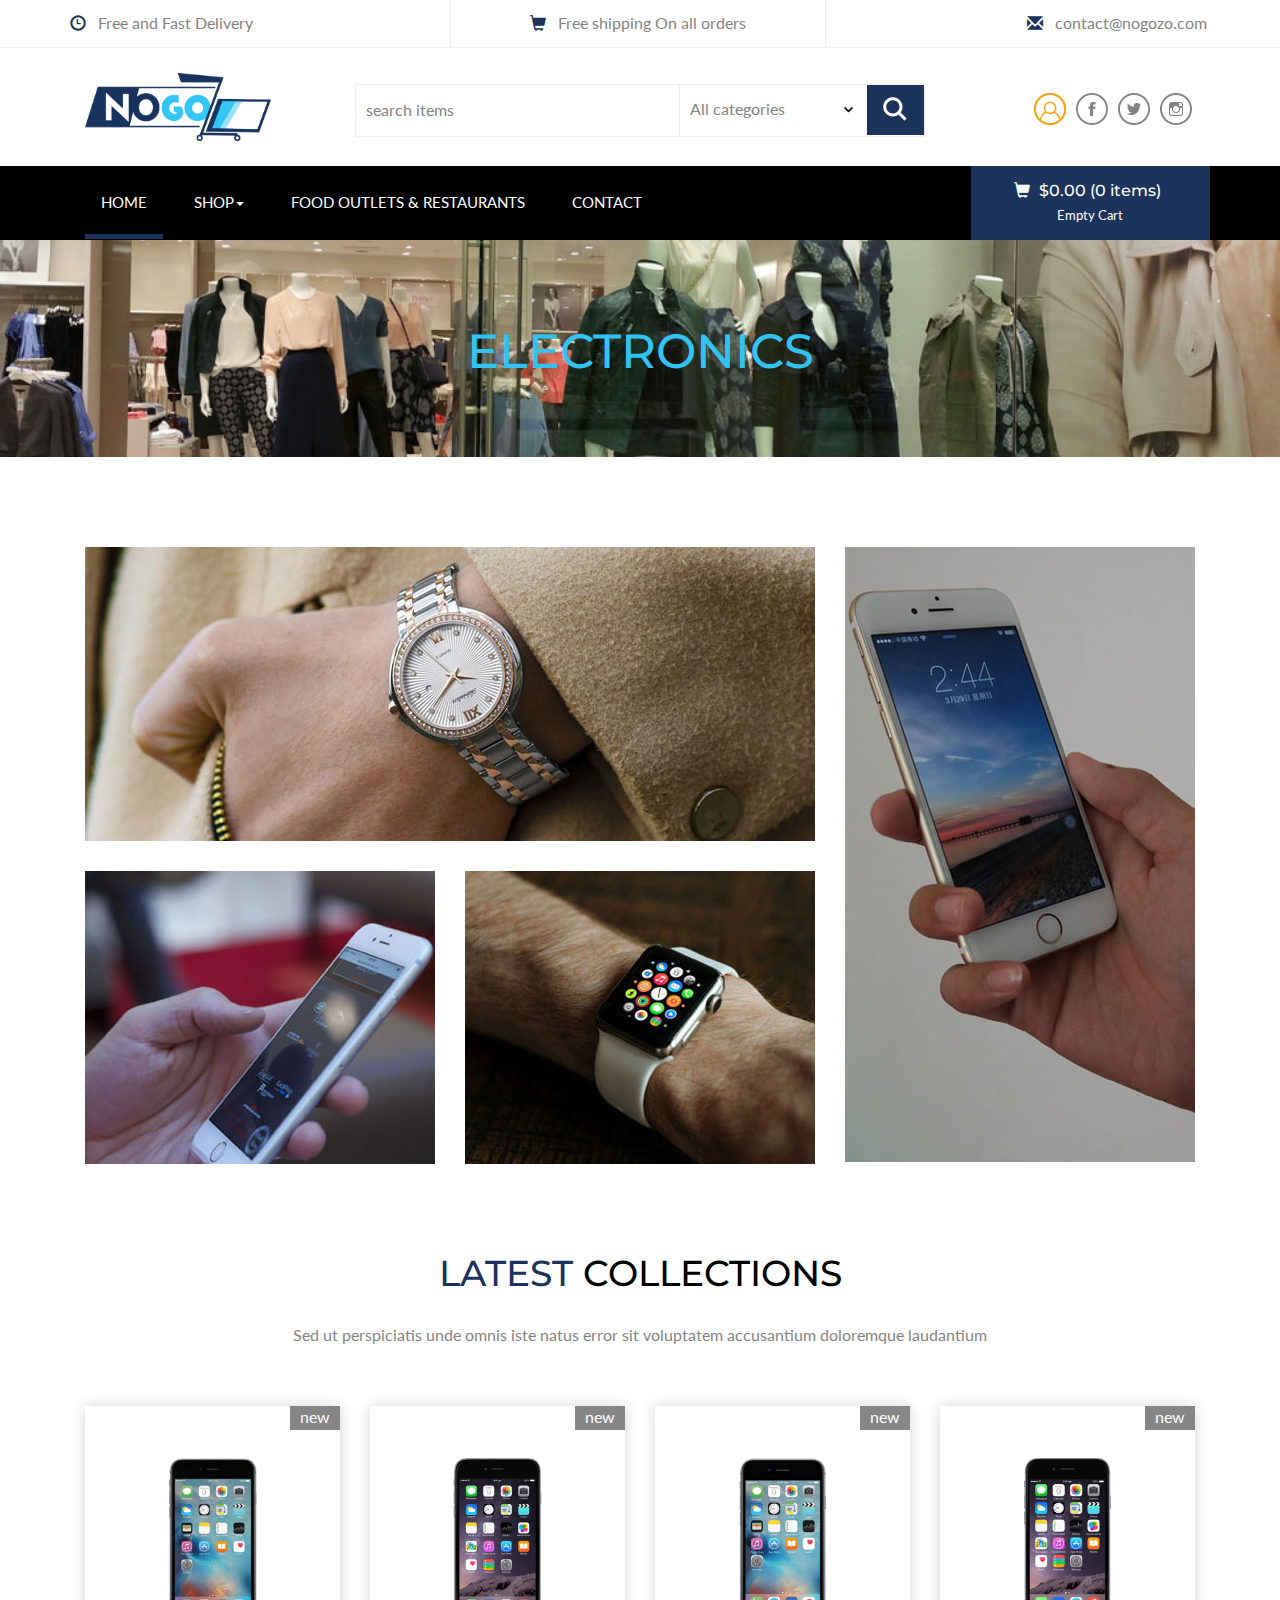
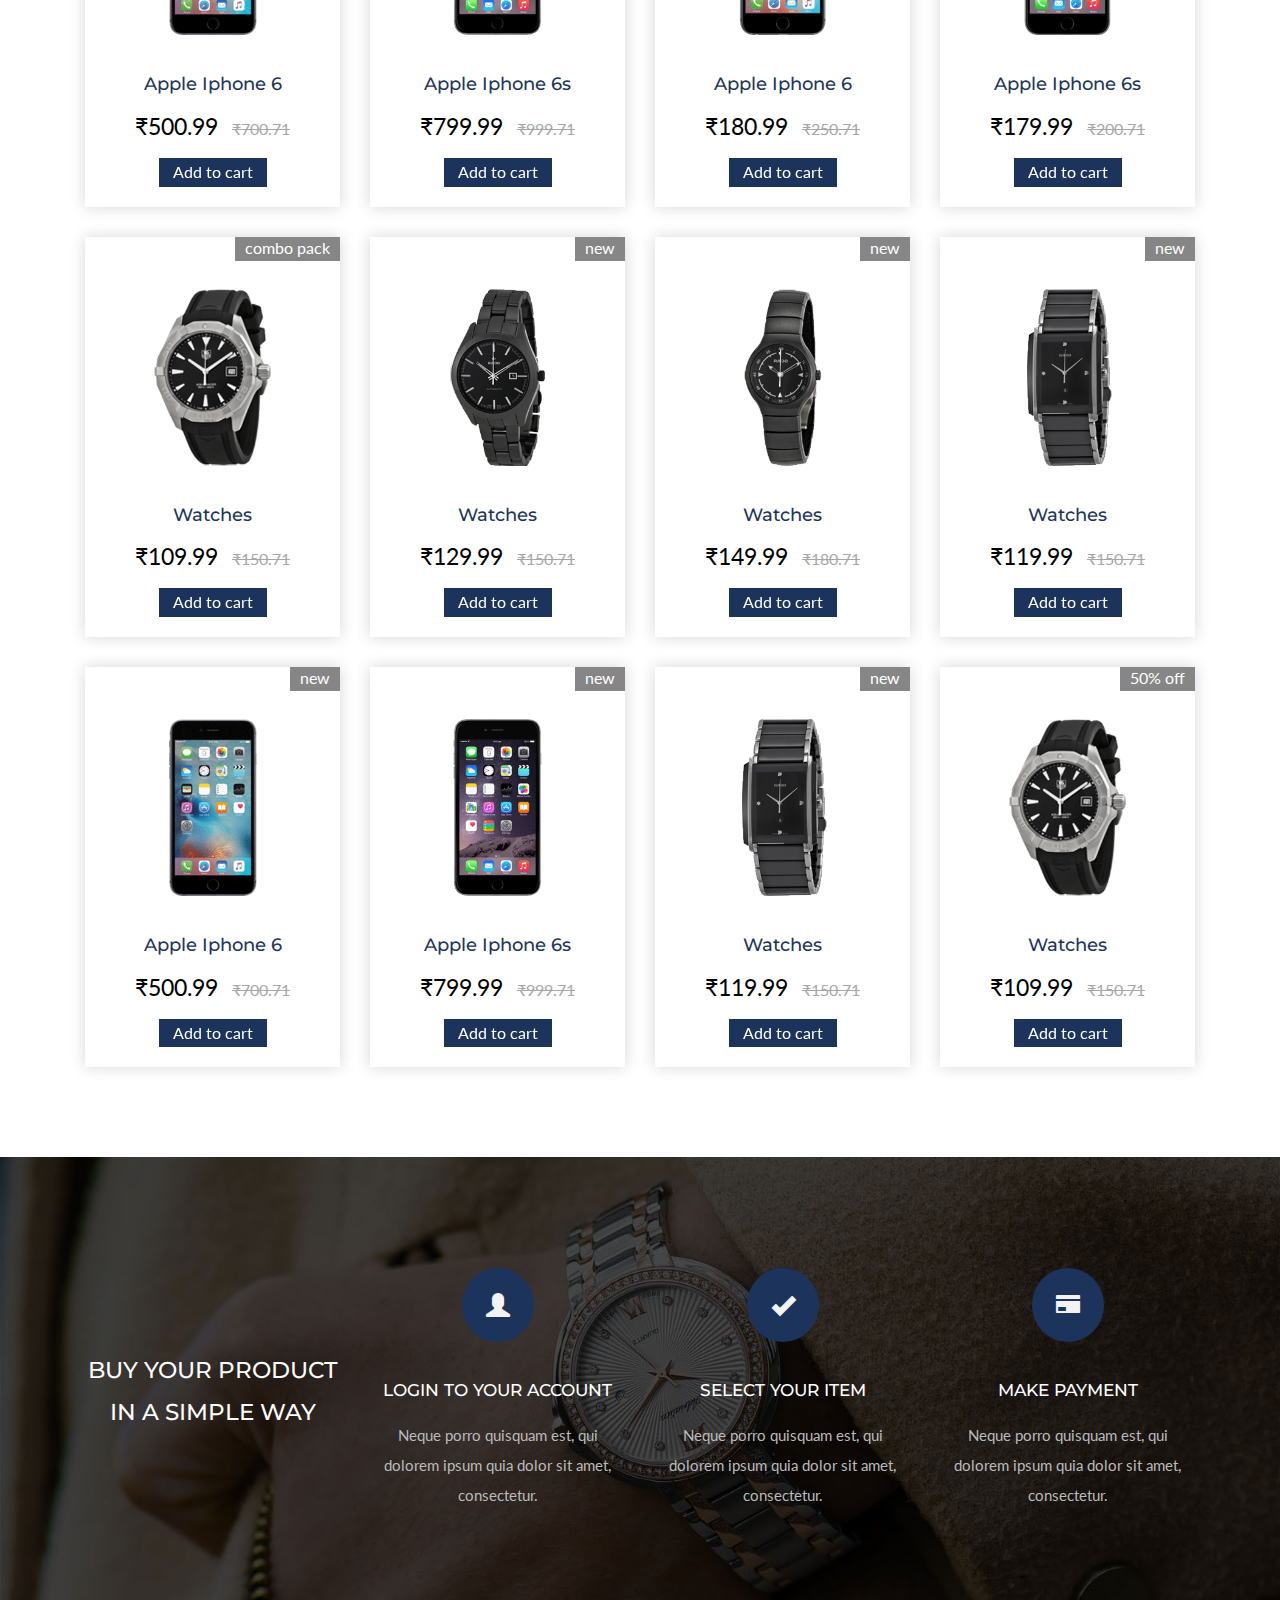
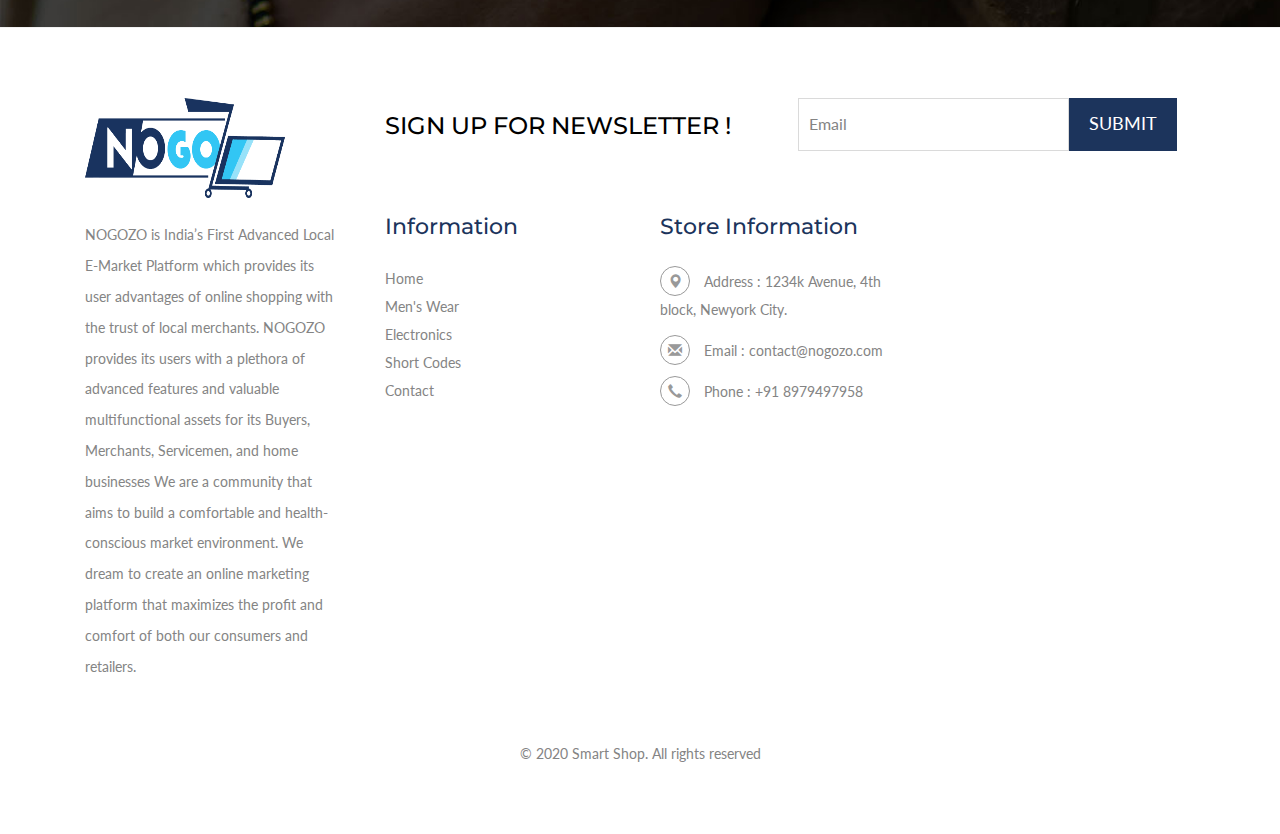
<file: electronics.html>
<!DOCTYPE html>
<html>

<head>
  <title>Nogozo</title>
  <!-- for-mobile-apps -->
  <meta name="viewport" content="width=device-width, initial-scale=1">
  <meta http-equiv="Content-Type" content="text/html; charset=utf-8" />
  <meta name="keywords" content="" />
  <script type="application/x-javascript"> addEventListener("load", function() { setTimeout(hideURLbar, 0); }, false);
		function hideURLbar(){ window.scrollTo(0,1); } </script>
  <!-- //for-mobile-apps -->
  <link href="css/bootstrap.css" rel="stylesheet" type="text/css" media="all" />
  <!-- pignose css -->
  <link href="css/pignose.layerslider.css" rel="stylesheet" type="text/css" media="all" />


  <!-- //pignose css -->
  <link href="css/style.css" rel="stylesheet" type="text/css" media="all" />
  <!-- js -->
  <script type="text/javascript" src="js/jquery-2.1.4.min.js"></script>
  <!-- //js -->
  <!-- cart -->
  <script src="js/simpleCart.min.js"></script>
  <!-- cart -->
  <!-- for bootstrap working -->
  <script type="text/javascript" src="js/bootstrap-3.1.1.min.js"></script>
  <!-- //for bootstrap working -->
  <link href='//fonts.googleapis.com/css?family=Montserrat:400,700' rel='stylesheet' type='text/css'>
  <link
    href='//fonts.googleapis.com/css?family=Lato:400,100,100italic,300,300italic,400italic,700,900,900italic,700italic'
    rel='stylesheet' type='text/css'>
  <script src="js/jquery.easing.min.js"></script>
</head>

<body>
  <!-- header -->
  <div class="header">
    <div class="container">
      <ul>
        <li><span class="glyphicon glyphicon-time" aria-hidden="true"></span>Free and Fast Delivery</li>
        <li><span class="glyphicon glyphicon-shopping-cart" aria-hidden="true"></span>Free shipping On all
          orders</li>
        <li><span class="glyphicon glyphicon-envelope" aria-hidden="true"></span><a
            href="mailto:info@example.com">contact@nogozo.com</a></li>
      </ul>
    </div>
  </div>
  <!-- //header -->
  <!-- header-bot -->
  <div class="header-bot">
    <div class="container">
      <div class="col-md-3 header-left">
        <h1><a href="index.html"><img src="images/logo.png"></a></h1>
      </div>
      <div class="col-md-6 header-middle">
        <form>
          <div class="search">
            <input type="search" value="search items" onfocus="this.value = '';"
              onblur="if (this.value == '') {this.value = 'Search';}" required="">
          </div>
          <div class="section_room">
            <select id="country" onchange="change_country(this.value)" class="frm-field required">
              <option value="null">All categories</option>
              <option value="null">Groceries</option>
              <option value="AX">Fruits & Veggies</option>
              <option value="AX">Food outlet & Restaurant</option>
              <option value="AX">Stationary & Books</option>
              <option value="AX">Fashion & Personal care</option>
              <option value="AX">Electrical & Electronics</option>
            </select>
          </div>
          <div class="sear-sub">
            <input type="submit" value=" ">
          </div>
          <div class="clearfix"></div>
        </form>
      </div>
      <div class="col-md-3 header-right footer-bottom">
        <ul>
          <li><a href="#" class="use1" data-toggle="modal" data-target="#myModal4"><span>Login</span></a>

          </li>
          <li><a class="fb" href="https://web.facebook.com/nogozoofficial/?_rdc=1&_rdr"></a></li>
          <li><a class="twi" href="#"></a></li>
          <li><a class="insta" href="https://www.instagram.com/nogozocare/"></a></li>
        </ul>
      </div>
      <div class="clearfix"></div>
    </div>
  </div>
  <!-- //header-bot -->
  <!-- banner -->
  <div class="ban-top">
    <div class="container">
      <div class="top_nav_left">
        <nav class="navbar navbar-default">
          <div class="container-fluid">
            <!-- Brand and toggle get grouped for better mobile display -->
            <div class="navbar-header">
              <button type="button" class="navbar-toggle collapsed" data-toggle="collapse"
                data-target="#bs-example-navbar-collapse-1" aria-expanded="false">
                <span class="sr-only">Toggle navigation</span>
                <span class="icon-bar"></span>
                <span class="icon-bar"></span>
                <span class="icon-bar"></span>
              </button>
            </div>
            <!-- Collect the nav links, forms, and other content for toggling -->
            <div class="collapse navbar-collapse menu--shylock" id="bs-example-navbar-collapse-1">
              <ul class="nav navbar-nav menu__list">
                <li class="active menu__item menu__item--current"><a class="menu__link" href="index.html">Home <span
                      class="sr-only">(current)</span></a></li>
                      <li class="dropdown menu__item">
                        <a href="#" class="dropdown-toggle menu__link" data-toggle="dropdown" role="button" aria-haspopup="true" aria-expanded="false">shop<span class="caret"></span></a>
                          <ul class="dropdown-menu multi-column columns-3">
                            <li><a href="electronics.html">Electronical & electronics</a></li>
                            <li><a href="mens.html">Fashion & self care</a></li>
                            <li><a href="#">Stationary & books</a></li>
                            <li><a href="">Fruits & Veggies</a></li>
                            <li><a href="">Grocerries & Essential</a></li>
                            
                          </ul>
                      </li>
                <li class=" menu__item"><a class="menu__link" href="codes.html">Food outlets & Restaurants</a></li>
                <li class=" menu__item"><a class="menu__link" href="contact.html">contact</a></li>
              </ul>
            </div>
          </div>
        </nav>
      </div>
      <div class="top_nav_right">
        <div class="cart box_1">
          <a href="checkout.html">
            <h3>
              <div class="total">
                <i class="glyphicon glyphicon-shopping-cart" aria-hidden="true"></i>
                <span class="simpleCart_total"></span> (<span id="simpleCart_quantity"
                  class="simpleCart_quantity"></span> items)</div>

            </h3>
          </a>
          <p><a href="javascript:;" class="simpleCart_empty">Empty Cart</a></p>

        </div>
      </div>
      <div class="clearfix"></div>
    </div>
  </div>
  <!-- //banner-top -->
  <!-- banner -->
  <div class="page-head">
    <div class="container">
      <h3 style="color: #33C3F3;">Electronics</h3>
    </div>
  </div>
  <!-- //banner -->
  <!-- Electronics -->
  <div class="electronics">
    <div class="container">
      <div class="col-md-8 electro-left text-center">
        <div class="electro-img-left mask">
          <div class="content-grid-effect slow-zoom vertical">
            <div class="img-box"><img src="images/watch.jpg" alt="image" class="img-responsive zoom-img"></div>
            <div class="info-box">
              <div class="info-content electro-text simpleCart_shelfItem">
                <h4 style="color: #33C3F3;">Branded Watches</h4>
                <span class="separator"></span>
                <p><span class="item_price">&#x20B9;500</span></p>
                <span class="separator"></span>
                <a class="item_add hvr-outline-out button2" href="#">add to cart </a>
              </div>
            </div>
          </div>
        </div>
        <div class="electro-img-btm-left mask">
          <div class="content-grid-effect slow-zoom vertical">
            <div class="img-box"><img src="images/e1.jpg" alt="image" class="img-responsive zoom-img"></div>
            <div class="info-box">
              <div class="info-content electro-text simpleCart_shelfItem">
                <h4 style="color: #33C3F3;">Mobiles</h4>
                <span class="separator"></span>
                <p><span class="item_price">&#x20B9;500</span></p>
                <span class="separator"></span>
                <a class="item_add hvr-outline-out button2" href="#">add to cart </a>
              </div>
            </div>
          </div>
        </div>
        <div class="electro-img-btm-right mask">
          <div class="content-grid-effect slow-zoom vertical">
            <div class="img-box"><img src="images/e2.jpg" alt="image" class="img-responsive zoom-img"></div>
            <div class="info-box">
              <div class="info-content electro-text simpleCart_shelfItem">
                <h4 style="color: #33C3F3;">Branded Watches</h4>
                <span class="separator"></span>
                <p><span class="item_price">&#x20B9;500</span></p>
                <span class="separator"></span>
                <a class="item_add hvr-outline-out button2" href="#">add to cart </a>
              </div>
            </div>
          </div>
        </div>
        <div class="clearfix"></div>
      </div>
      <div class="col-md-4 electro-right text-center">
        <div class="electro-img-rt mask">
          <div class="content-grid-effect slow-zoom vertical">
            <div class="img-box"><img src="images/e4.jpg" alt="image" class="img-responsive zoom-img"></div>
            <div class="info-box">
              <div class="info-content electro-text simpleCart_shelfItem">
                <h4 style="color: #33C3F3;">Mobiles</h4>
                <span class="separator"></span>
                <p><span class="item_price">&#x20B9;500</span></p>
                <span class="separator"></span>
                <a class="item_add hvr-outline-out button2" href="#">add to cart </a>
              </div>
            </div>
          </div>
        </div>
      </div>
      <div class="clearfix"></div>
      <div class="ele-bottom-grid">
        <h3><span>Latest </span>Collections</h3>
        <p>Sed ut perspiciatis unde omnis iste natus error sit voluptatem accusantium doloremque laudantium</p>
        <div class="col-md-3 product-men">
          <div class="men-pro-item simpleCart_shelfItem">
            <div class="men-thumb-item">
              <img src="images/ph1.png" alt="" class="pro-image-front">
              <img src="images/ph1.png" alt="" class="pro-image-back">
              <div class="men-cart-pro">
                <div class="inner-men-cart-pro">
                  <a href="single.html" class="link-product-add-cart">Quick View</a>
                </div>
              </div>
              <span class="product-new-top">New</span>

            </div>
            <div class="item-info-product ">
              <h4><a href="single.html">Apple Iphone 6</a></h4>
              <div class="info-product-price">
                <span class="item_price">&#x20B9;500.99</span>
                <del>&#x20B9;700.71</del>
              </div>
              <a href="#" class="item_add single-item hvr-outline-out button2">Add to cart</a>
            </div>
          </div>
        </div>
        <div class="col-md-3 product-men">
          <div class="men-pro-item simpleCart_shelfItem">
            <div class="men-thumb-item">
              <img src="images/ph3.png" alt="" class="pro-image-front">
              <img src="images/ph3.png" alt="" class="pro-image-back">
              <div class="men-cart-pro">
                <div class="inner-men-cart-pro">
                  <a href="single.html" class="link-product-add-cart">Quick View</a>
                </div>
              </div>
              <span class="product-new-top">New</span>

            </div>
            <div class="item-info-product ">
              <h4><a href="single.html">Apple Iphone 6s</a></h4>
              <div class="info-product-price">
                <span class="item_price">&#x20B9;799.99</span>
                <del>&#x20B9;999.71</del>
              </div>
              <a href="#" class="item_add single-item hvr-outline-out button2">Add to cart</a>
            </div>
          </div>
        </div>
        <div class="col-md-3 product-men">
          <div class="men-pro-item simpleCart_shelfItem">
            <div class="men-thumb-item">
              <img src="images/ph2.png" alt="" class="pro-image-front">
              <img src="images/ph2.png" alt="" class="pro-image-back">
              <div class="men-cart-pro">
                <div class="inner-men-cart-pro">
                  <a href="single.html" class="link-product-add-cart">Quick View</a>
                </div>
              </div>
              <span class="product-new-top">New</span>

            </div>
            <div class="item-info-product ">
              <h4><a href="single.html">Apple Iphone 6</a></h4>
              <div class="info-product-price">
                <span class="item_price">&#x20B9;180.99</span>
                <del>&#x20B9;250.71</del>
              </div>
              <a href="#" class="item_add single-item hvr-outline-out button2">Add to cart</a>
            </div>
          </div>
        </div>
        <div class="col-md-3 product-men">
          <div class="men-pro-item simpleCart_shelfItem">
            <div class="men-thumb-item">
              <img src="images/ph4.png" alt="" class="pro-image-front">
              <img src="images/ph4.png" alt="" class="pro-image-back">
              <div class="men-cart-pro">
                <div class="inner-men-cart-pro">
                  <a href="single.html" class="link-product-add-cart">Quick View</a>
                </div>
              </div>
              <span class="product-new-top">New</span>

            </div>
            <div class="item-info-product ">
              <h4><a href="single.html">Apple Iphone 6s</a></h4>
              <div class="info-product-price">
                <span class="item_price">&#x20B9;179.99</span>
                <del>&#x20B9;200.71</del>
              </div>
              <a href="#" class="item_add single-item hvr-outline-out button2">Add to cart</a>
            </div>
          </div>
        </div>
        <div class="col-md-3 product-men yes-marg">
          <div class="men-pro-item simpleCart_shelfItem">
            <div class="men-thumb-item">
              <img src="images/ep1.png" alt="" class="pro-image-front">
              <img src="images/ep1.png" alt="" class="pro-image-back">
              <div class="men-cart-pro">
                <div class="inner-men-cart-pro">
                  <a href="single.html" class="link-product-add-cart">Quick View</a>
                </div>
              </div>
              <span class="product-new-top">Combo Pack</span>

            </div>
            <div class="item-info-product ">
              <h4><a href="single.html">Watches</a></h4>
              <div class="info-product-price">
                <span class="item_price">&#x20B9;109.99</span>
                <del>&#x20B9;150.71</del>
              </div>
              <a href="#" class="item_add single-item hvr-outline-out button2">Add to cart</a>
            </div>
          </div>
        </div>
        <div class="col-md-3 product-men yes-marg">
          <div class="men-pro-item simpleCart_shelfItem">
            <div class="men-thumb-item">
              <img src="images/ep2.png" alt="" class="pro-image-front">
              <img src="images/ep2.png" alt="" class="pro-image-back">
              <div class="men-cart-pro">
                <div class="inner-men-cart-pro">
                  <a href="single.html" class="link-product-add-cart">Quick View</a>
                </div>
              </div>
              <span class="product-new-top">New</span>

            </div>
            <div class="item-info-product ">
              <h4><a href="single.html">Watches</a></h4>
              <div class="info-product-price">
                <span class="item_price">&#x20B9;129.99</span>
                <del>&#x20B9;150.71</del>
              </div>
              <a href="#" class="item_add single-item hvr-outline-out button2">Add to cart</a>
            </div>
          </div>
        </div>
        <div class="col-md-3 product-men yes-marg">
          <div class="men-pro-item simpleCart_shelfItem">
            <div class="men-thumb-item">
              <img src="images/ep3.png" alt="" class="pro-image-front">
              <img src="images/ep3.png" alt="" class="pro-image-back">
              <div class="men-cart-pro">
                <div class="inner-men-cart-pro">
                  <a href="single.html" class="link-product-add-cart">Quick View</a>
                </div>
              </div>
              <span class="product-new-top">New</span>

            </div>
            <div class="item-info-product ">
              <h4><a href="single.html">Watches</a></h4>
              <div class="info-product-price">
                <span class="item_price">&#x20B9;149.99</span>
                <del>&#x20B9;180.71</del>
              </div>
              <a href="#" class="item_add single-item hvr-outline-out button2">Add to cart</a>
            </div>
          </div>
        </div>
        <div class="col-md-3 product-men yes-marg">
          <div class="men-pro-item simpleCart_shelfItem">
            <div class="men-thumb-item">
              <img src="images/ep4.png" alt="" class="pro-image-front">
              <img src="images/ep4.png" alt="" class="pro-image-back">
              <div class="men-cart-pro">
                <div class="inner-men-cart-pro">
                  <a href="single.html" class="link-product-add-cart">Quick View</a>
                </div>
              </div>
              <span class="product-new-top">New</span>

            </div>
            <div class="item-info-product ">
              <h4><a href="single.html">Watches</a></h4>
              <div class="info-product-price">
                <span class="item_price">&#x20B9;119.99</span>
                <del>&#x20B9;150.71</del>
              </div>
              <a href="#" class="item_add single-item hvr-outline-out button2">Add to cart</a>
            </div>
          </div>
        </div>
        <div class="col-md-3 product-men yes-marg">
          <div class="men-pro-item simpleCart_shelfItem">
            <div class="men-thumb-item">
              <img src="images/ph1.png" alt="" class="pro-image-front">
              <img src="images/ph1.png" alt="" class="pro-image-back">
              <div class="men-cart-pro">
                <div class="inner-men-cart-pro">
                  <a href="single.html" class="link-product-add-cart">Quick View</a>
                </div>
              </div>
              <span class="product-new-top">New</span>

            </div>
            <div class="item-info-product ">
              <h4><a href="single.html">Apple Iphone 6</a></h4>
              <div class="info-product-price">
                <span class="item_price">&#x20B9;500.99</span>
                <del>&#x20B9;700.71</del>
              </div>
              <a href="#" class="item_add single-item hvr-outline-out button2">Add to cart</a>
            </div>
          </div>
        </div>
        <div class="col-md-3 product-men yes-marg">
          <div class="men-pro-item simpleCart_shelfItem">
            <div class="men-thumb-item">
              <img src="images/ph3.png" alt="" class="pro-image-front">
              <img src="images/ph3.png" alt="" class="pro-image-back">
              <div class="men-cart-pro">
                <div class="inner-men-cart-pro">
                  <a href="single.html" class="link-product-add-cart">Quick View</a>
                </div>
              </div>
              <span class="product-new-top">New</span>

            </div>
            <div class="item-info-product ">
              <h4><a href="single.html">Apple Iphone 6s</a></h4>
              <div class="info-product-price">
                <span class="item_price">&#x20B9;799.99</span>
                <del>&#x20B9;999.71</del>
              </div>
              <a href="#" class="item_add single-item hvr-outline-out button2">Add to cart</a>
            </div>
          </div>
        </div>
        <div class="col-md-3 product-men yes-marg">
          <div class="men-pro-item simpleCart_shelfItem">
            <div class="men-thumb-item">
              <img src="images/ep4.png" alt="" class="pro-image-front">
              <img src="images/ep4.png" alt="" class="pro-image-back">
              <div class="men-cart-pro">
                <div class="inner-men-cart-pro">
                  <a href="single.html" class="link-product-add-cart">Quick View</a>
                </div>
              </div>
              <span class="product-new-top">New</span>

            </div>
            <div class="item-info-product ">
              <h4><a href="single.html">Watches</a></h4>
              <div class="info-product-price">
                <span class="item_price">&#x20B9;119.99</span>
                <del>&#x20B9;150.71</del>
              </div>
              <a href="#" class="item_add single-item hvr-outline-out button2">Add to cart</a>
            </div>
          </div>
        </div>
        <div class="col-md-3 product-men yes-marg">
          <div class="men-pro-item simpleCart_shelfItem">
            <div class="men-thumb-item">
              <img src="images/ep1.png" alt="" class="pro-image-front">
              <img src="images/ep1.png" alt="" class="pro-image-back">
              <div class="men-cart-pro">
                <div class="inner-men-cart-pro">
                  <a href="single.html" class="link-product-add-cart">Quick View</a>
                </div>
              </div>
              <span class="product-new-top">50% Off</span>

            </div>
            <div class="item-info-product ">
              <h4><a href="single.html">Watches</a></h4>
              <div class="info-product-price">
                <span class="item_price">&#x20B9;109.99</span>
                <del>&#x20B9;150.71</del>
              </div>
              <a href="#" class="item_add single-item hvr-outline-out button2">Add to cart</a>
            </div>
          </div>
        </div>
        <div class="clearfix"></div>
      </div>
    </div>
  </div>
  <!-- //Electronics -->
  <!-- //product-nav -->
  <div class="coupons">
    <div class="container">
      <div class="coupons-grids text-center">
        <div class="col-md-3 coupons-gd">
          <h3 style="color: white;">Buy your product in a simple way</h3>
        </div>
        <div class="col-md-3 coupons-gd">
          <span class="glyphicon glyphicon-user" aria-hidden="true"></span>
          <h4>LOGIN TO YOUR ACCOUNT</h4>
          <p>Neque porro quisquam est, qui dolorem ipsum quia dolor
            sit amet, consectetur.</p>
        </div>
        <div class="col-md-3 coupons-gd">
          <span class="glyphicon glyphicon-ok" aria-hidden="true"></span>
          <h4>SELECT YOUR ITEM</h4>
          <p>Neque porro quisquam est, qui dolorem ipsum quia dolor
            sit amet, consectetur.</p>
        </div>
        <div class="col-md-3 coupons-gd">
          <span class="glyphicon glyphicon-credit-card" aria-hidden="true"></span>
          <h4>MAKE PAYMENT</h4>
          <p>Neque porro quisquam est, qui dolorem ipsum quia dolor
            sit amet, consectetur.</p>
        </div>
        <div class="clearfix"> </div>
      </div>
    </div>
  </div>
  <!-- footer -->
 <!-- footer -->
 <div class="footer">
  <div class="container">
    <div class="col-md-3 footer-left">
      <h1><a href="index.html"><img src="images/logo.png" alt=" " height="100px" width="200px" /></a></h2>
      <p>NOGOZO is India’s First Advanced Local E-Market Platform which provides its user advantages of online
        shopping with the trust of local merchants. NOGOZO provides its users with a plethora of advanced
        features and valuable multifunctional assets for its Buyers, Merchants, Servicemen, and home
        businesses


        We are a community that aims to build a comfortable and health-conscious market environment. We
        dream to create an online marketing platform that maximizes the profit and comfort of both our
        consumers and retailers.</p>
    </div>
    <div class="col-md-9 footer-right">
      <div class="col-sm-6 newsleft">
        <h3>SIGN UP FOR NEWSLETTER !</h3>
      </div>
      <div class="col-sm-6 newsright">
        <form>
          <input type="text" value="Email" onfocus="this.value = '';"
            onblur="if (this.value == '') {this.value = 'Email';}" required="">
          <input type="submit" value="Submit">
        </form>
      </div>
      <div class="clearfix"></div>
      <div class="sign-grds">
        <div class="col-md-4 sign-gd">
          <h4>Information</h4>
          <ul>
            <li><a href="index.html">Home</a></li>
            <li><a href="#">Men's Wear</a></li>
            <li><a href="electronics.html">Electronics</a></li>
            <li><a href="codes.html">Short Codes</a></li>
            <li><a href="contact.html">Contact</a></li>
          </ul>
        </div>

        <div class="col-md-4 sign-gd-two">
          <h4>Store Information</h4>
          <ul>
            <li><i class="glyphicon glyphicon-map-marker" aria-hidden="true"></i>Address : 1234k Avenue,
              4th block, <span>Newyork City.</span></li>
            <li><i class="glyphicon glyphicon-envelope" aria-hidden="true"></i>Email : <a
                href="mailto:contact@nogozo.com"> contact@nogozo.com</a></li>
            <li><i class="glyphicon glyphicon-earphone" aria-hidden="true"></i>Phone : +91 8979497958
            </li>
          </ul>
        </div>
        
        <div class="clearfix"></div>
      </div>
    </div>
    <div class="clearfix"></div>
    <p class="copy-right">&copy 2020 Smart Shop. All rights reserved</p>
  </div>
</div>
  <!-- //footer -->
  <!-- login -->
  <div class="modal fade" id="myModal4" tabindex="-1" role="dialog" aria-labelledby="myModalLabel">
    <div class="modal-dialog" role="document">
      <div class="modal-content modal-info">
        <div class="modal-header">
          <button type="button" class="close" data-dismiss="modal" aria-label="Close"><span
              aria-hidden="true">&times;</span></button>
        </div>
        <div class="modal-body modal-spa">
          <div class="login-grids">
            <div class="login">
              <div class="login-bottom">
                <h3>Sign up for free</h3>
                <form>
                  <div class="sign-up">
                    <h4>Email :</h4>
                    <input type="text" value="Type here" onfocus="this.value = '';"
                      onblur="if (this.value == '') {this.value = 'Type here';}" required="">
                  </div>
                  <div class="sign-up">
                    <h4>Password :</h4>
                    <input type="password" value="Password" onfocus="this.value = '';"
                      onblur="if (this.value == '') {this.value = 'Password';}" required="">

                  </div>
                  <div class="sign-up">
                    <h4>Re-type Password :</h4>
                    <input type="password" value="Password" onfocus="this.value = '';"
                      onblur="if (this.value == '') {this.value = 'Password';}" required="">

                  </div>
                  <div class="sign-up">
                    <input type="submit" value="REGISTER NOW">
                  </div>

                </form>
              </div>
              <div class="login-right">
                <h3>Sign in with your account</h3>
                <form>
                  <div class="sign-in">
                    <h4>Email :</h4>
                    <input type="text" value="Type here" onfocus="this.value = '';"
                      onblur="if (this.value == '') {this.value = 'Type here';}" required="">
                  </div>
                  <div class="sign-in">
                    <h4>Password :</h4>
                    <input type="password" value="Password" onfocus="this.value = '';"
                      onblur="if (this.value == '') {this.value = 'Password';}" required="">
                    <a href="#">Forgot password?</a>
                  </div>
                  <div class="single-bottom">
                    <input type="checkbox" id="brand" value="">
                    <label for="brand"><span></span>Remember Me.</label>
                  </div>
                  <div class="sign-in">
                    <input type="submit" value="SIGNIN">
                  </div>
                </form>
              </div>
              <div class="clearfix"></div>
            </div>
            <p>By logging in you agree to our <a href="#">Terms and Conditions</a> and <a href="#">Privacy Policy</a>
            </p>
          </div>
        </div>
      </div>
    </div>
  </div>
  <!-- //login -->
</body>

</html>
</file>
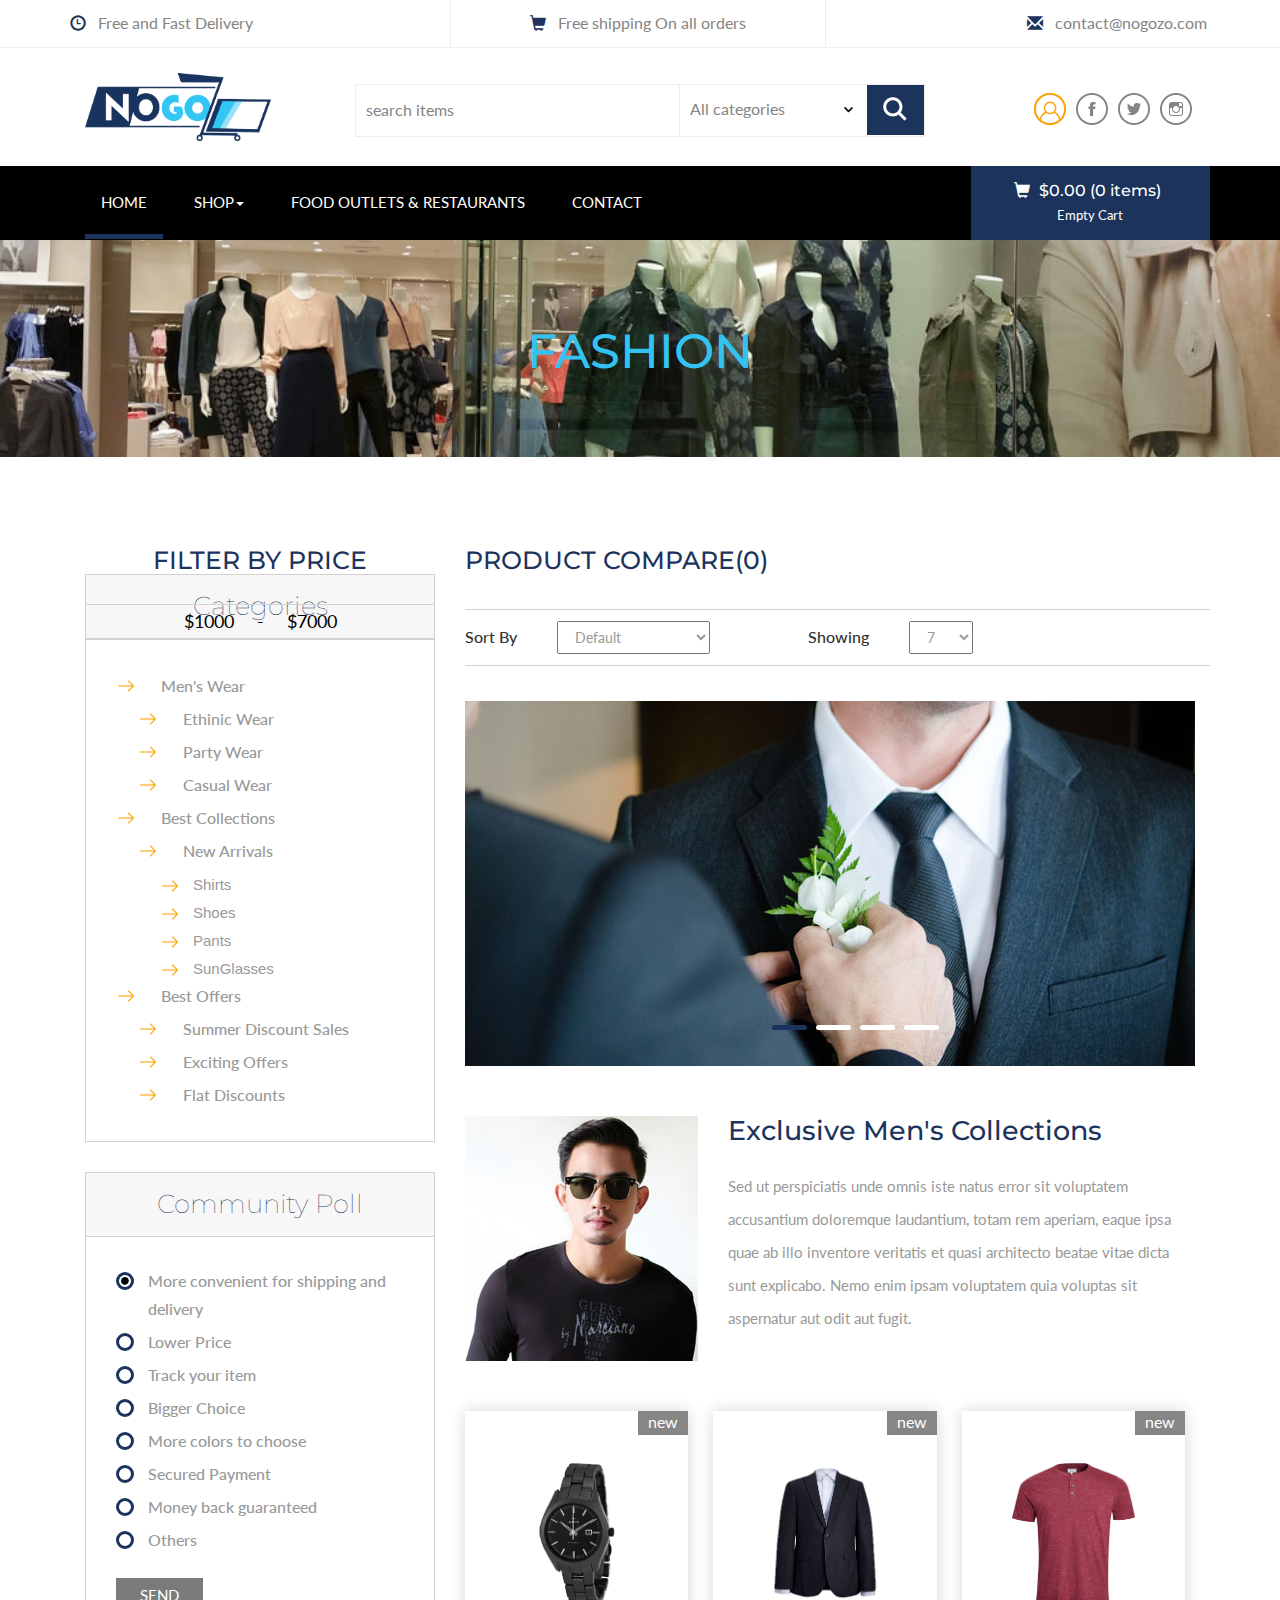
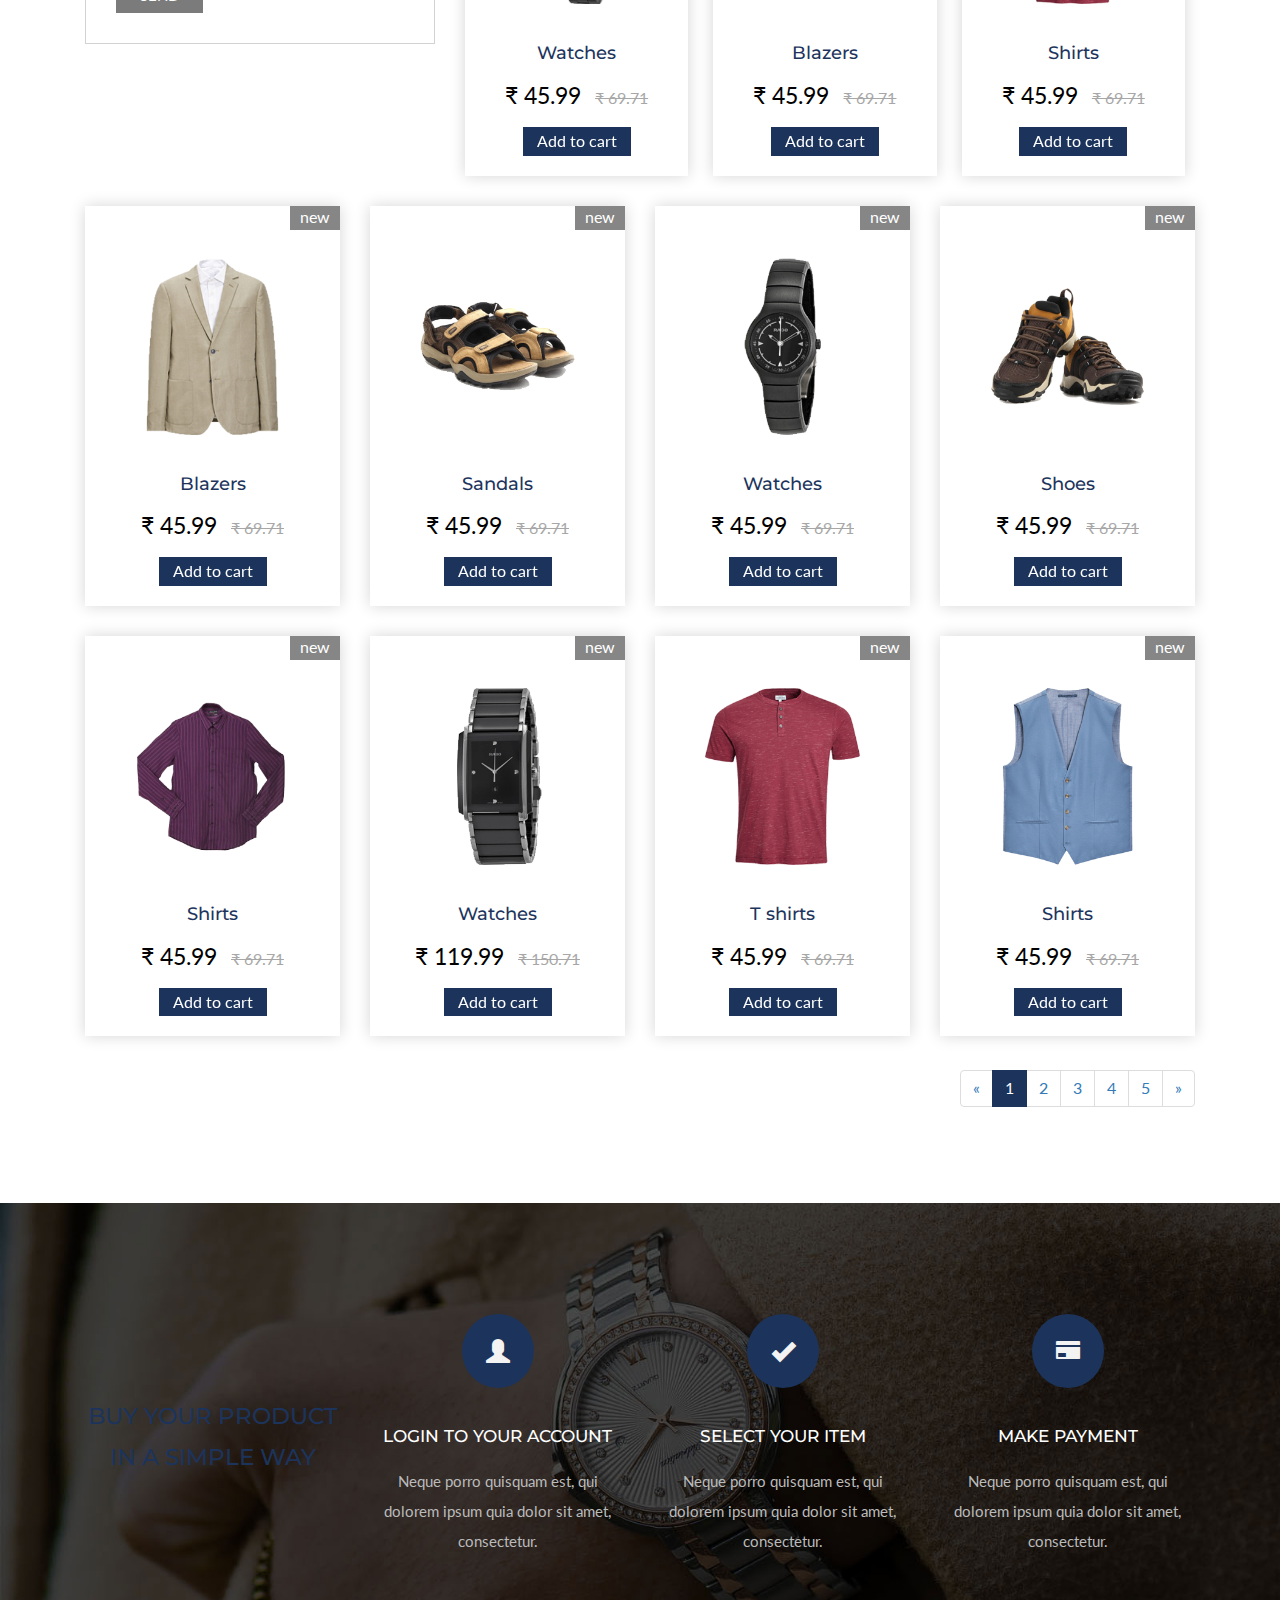
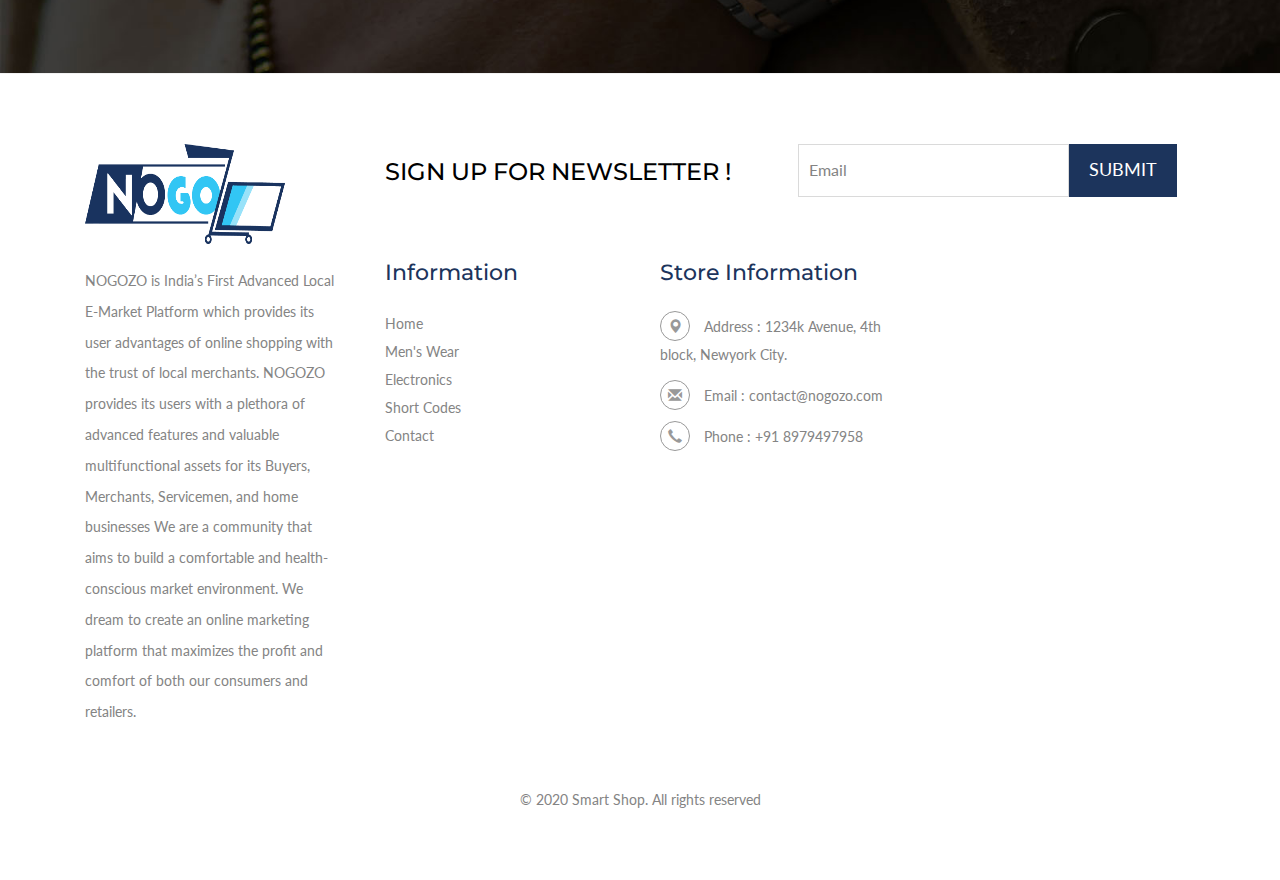
<file: mens.html>
<!DOCTYPE html>
<html>

<head>
  <title>Nogozo</title>
  <!-- for-mobile-apps -->
  <meta name="viewport" content="width=device-width, initial-scale=1">
  <meta http-equiv="Content-Type" content="text/html; charset=utf-8" />
  <meta name="keywords" content="" />
  <script type="application/x-javascript"> addEventListener("load", function() { setTimeout(hideURLbar, 0); }, false);
		function hideURLbar(){ window.scrollTo(0,1); } </script>
  <!-- //for-mobile-apps -->
  <link href="css/bootstrap.css" rel="stylesheet" type="text/css" media="all" />
  <!-- pignose css -->
  <link href="css/pignose.layerslider.css" rel="stylesheet" type="text/css" media="all" />


  <!-- //pignose css -->
  <link href="css/style.css" rel="stylesheet" type="text/css" media="all" />
  <!-- js -->
  <script type="text/javascript" src="js/jquery-2.1.4.min.js"></script>
  <!-- //js -->
  <!-- cart -->
  <script src="js/simpleCart.min.js"></script>
  <!-- cart -->
  <!-- for bootstrap working -->
  <script type="text/javascript" src="js/bootstrap-3.1.1.min.js"></script>
  <!-- //for bootstrap working -->
  <link href='//fonts.googleapis.com/css?family=Montserrat:400,700' rel='stylesheet' type='text/css'>
  <link
    href='//fonts.googleapis.com/css?family=Lato:400,100,100italic,300,300italic,400italic,700,900,900italic,700italic'
    rel='stylesheet' type='text/css'>
  <script src="js/jquery.easing.min.js"></script>
</head>

<body>
  <!-- header -->
  <div class="header">
    <div class="container">
      <ul>
        <li><span class="glyphicon glyphicon-time" aria-hidden="true"></span>Free and Fast Delivery</li>
        <li><span class="glyphicon glyphicon-shopping-cart" aria-hidden="true"></span>Free shipping On all
          orders</li>
        <li><span class="glyphicon glyphicon-envelope" aria-hidden="true"></span><a
            href="mailto:info@example.com">contact@nogozo.com</a></li>
      </ul>
    </div>
  </div>
  <!-- //header -->
  <!-- header-bot -->
  <div class="header-bot">
    <div class="container">
      <div class="col-md-3 header-left">
        <h1><a href="index.html"><img src="images/logo.png"></a></h1>
      </div>
      <div class="col-md-6 header-middle">
        <form>
          <div class="search">
            <input type="search" value="search items" onfocus="this.value = '';"
              onblur="if (this.value == '') {this.value = 'Search';}" required="">
          </div>
          <div class="section_room">
            <select id="country" onchange="change_country(this.value)" class="frm-field required">
              <option value="null">All categories</option>
              <option value="null">Groceries</option>
              <option value="AX">Fruits & Veggies</option>
              <option value="AX">Food outlet & Restaurant</option>
              <option value="AX">Stationary & Books</option>
              <option value="AX">Fashion & Personal care</option>
              <option value="AX">Electrical & Electronics</option>
            </select>
          </div>
          <div class="sear-sub">
            <input type="submit" value=" ">
          </div>
          <div class="clearfix"></div>
        </form>
      </div>
      <div class="col-md-3 header-right footer-bottom">
        <ul>
          <li><a href="#" class="use1" data-toggle="modal" data-target="#myModal4"><span>Login</span></a>

          </li>
          <li><a class="fb" href="https://web.facebook.com/nogozoofficial/?_rdc=1&_rdr"></a></li>
          <li><a class="twi" href="#"></a></li>
          <li><a class="insta" href="https://www.instagram.com/nogozocare/"></a></li>
        </ul>
      </div>
      <div class="clearfix"></div>
    </div>
  </div>
  <!-- //header-bot -->
  <!-- banner -->
  <div class="ban-top">
    <div class="container">
      <div class="top_nav_left">
        <nav class="navbar navbar-default">
          <div class="container-fluid">
            <!-- Brand and toggle get grouped for better mobile display -->
            <div class="navbar-header">
              <button type="button" class="navbar-toggle collapsed" data-toggle="collapse"
                data-target="#bs-example-navbar-collapse-1" aria-expanded="false">
                <span class="sr-only">Toggle navigation</span>
                <span class="icon-bar"></span>
                <span class="icon-bar"></span>
                <span class="icon-bar"></span>
              </button>
            </div>
            <!-- Collect the nav links, forms, and other content for toggling -->
            <div class="collapse navbar-collapse menu--shylock" id="bs-example-navbar-collapse-1">
              <ul class="nav navbar-nav menu__list">
                <li class="active menu__item menu__item--current"><a class="menu__link" href="index.html">Home <span
                      class="sr-only">(current)</span></a></li>
                <li class="dropdown menu__item">
                  <a href="#" class="dropdown-toggle menu__link" data-toggle="dropdown" role="button"
                    aria-haspopup="true" aria-expanded="false">shop<span class="caret"></span></a>
                  <ul class="dropdown-menu multi-column columns-3">
                    <li><a href="electronics.html">Electronical & electronics</a></li>
                    <li><a href="mens.html">Fashion & self care</a></li>
                    <li><a href="#">Stationary & books</a></li>
                    <li><a href="">Fruits & Veggies</a></li>
                    <li><a href="">Grocerries & Essential</a></li>

                  </ul>
                </li>
                <li class=" menu__item"><a class="menu__link" href="codes.html">Food outlets & Restaurants</a></li>
                <li class=" menu__item"><a class="menu__link" href="contact.html">contact</a></li>
              </ul>
            </div>
          </div>
        </nav>
      </div>
      <div class="top_nav_right">
        <div class="cart box_1">
          <a href="checkout.html">
            <h3>
              <div class="total">
                <i class="glyphicon glyphicon-shopping-cart" aria-hidden="true"></i>
                <span class="simpleCart_total"></span> (<span id="simpleCart_quantity"
                  class="simpleCart_quantity"></span> items)</div>

            </h3>
          </a>
          <p><a href="javascript:;" class="simpleCart_empty">Empty Cart</a></p>

        </div>
      </div>
      <div class="clearfix"></div>
    </div>
  </div>
  <!-- //banner-top -->
  <!-- banner -->
  <div class="page-head">
    <div class="container">
      <h3 style="color: #33C3F3;">Fashion</h3>
    </div>
  </div>
  <!-- //banner -->
  <!-- //banner -->
  <!-- mens -->
  <div class="men-wear">
    <div class="container">
      <div class="col-md-4 products-left">
        <div class="filter-price">
          <h3>Filter By Price</h3>
            <ul class="dropdown-menu6">
              <li>                
                <div id="slider-range"></div>							
                <input type="text" id="amount" style="border: 0; color: #ffffff; font-weight: normal;" />
              </li>			
            </ul>
                <!---->
                <script type='text/javascript'>//<![CDATA[ 
                $(window).load(function(){
                 $( "#slider-range" ).slider({
                      range: true,
                      min: 0,
                      max: 9000,
                      values: [ 1000, 7000 ],
                      slide: function( event, ui ) {  $( "#amount" ).val( "$" + ui.values[ 0 ] + " - $" + ui.values[ 1 ] );
                      }
                 });
                $( "#amount" ).val( "$" + $( "#slider-range" ).slider( "values", 0 ) + " - $" + $( "#slider-range" ).slider( "values", 1 ) );
  
                });//]]>  
  
                </script>
              <script type="text/javascript" src="js/jquery-ui.js"></script>
             <!---->
        </div>
        <div class="css-treeview">
          <h4>Categories</h4>
          <ul class="tree-list-pad">
            <li><input type="checkbox" checked="checked" id="item-0" /><label for="item-0"><span></span>Men's Wear</label>
              <ul>
                <li><input type="checkbox" id="item-0-0" /><label for="item-0-0">Ethinic Wear</label>
                  <ul>
                    <li><a href="mens.html">Shirts</a></li>
                    <li><a href="mens.html">Caps</a></li>
                    <li><a href="mens.html">Shoes</a></li>
                    <li><a href="mens.html">Pants</a></li>
                    <li><a href="mens.html">SunGlasses</a></li>
                    <li><a href="mens.html">Trousers</a></li>
                  </ul>
                </li>
                <li><input type="checkbox"  id="item-0-1" /><label for="item-0-1">Party Wear</label>
                  <ul>
                    <li><a href="mens.html">Shirts</a></li>
                    <li><a href="mens.html">Caps</a></li>
                    <li><a href="mens.html">Shoes</a></li>
                    <li><a href="mens.html">Pants</a></li>
                    <li><a href="mens.html">SunGlasses</a></li>
                    <li><a href="mens.html">Trousers</a></li>
                  </ul>
                </li>
                <li><input type="checkbox"  id="item-0-2" /><label for="item-0-2">Casual Wear</label>
                  <ul>
                    <li><a href="mens.html">Shirts</a></li>
                    <li><a href="mens.html">Caps</a></li>
                    <li><a href="mens.html">Shoes</a></li>
                    <li><a href="mens.html">Pants</a></li>
                    <li><a href="mens.html">SunGlasses</a></li>
                    <li><a href="mens.html">Trousers</a></li>
                  </ul>
                </li>
              </ul>
            </li>
            <li><input type="checkbox" id="item-1" checked="checked" /><label for="item-1">Best Collections</label>
              <ul>
                <li><input type="checkbox" checked="checked" id="item-1-0" /><label for="item-1-0">New Arrivals</label>
                  <ul>
                    <li><a href="mens.html">Shirts</a></li>
                    <li><a href="mens.html">Shoes</a></li>
                    <li><a href="mens.html">Pants</a></li>
                    <li><a href="mens.html">SunGlasses</a></li>
                  </ul>
                </li>
                
              </ul>
            </li>
            <li><input type="checkbox" checked="checked" id="item-2" /><label for="item-2">Best Offers</label>
              <ul>
                <li><input type="checkbox"  id="item-2-0" /><label for="item-2-0">Summer Discount Sales</label>
                  <ul>
                    <li><a href="mens.html">Shirts</a></li>
                    <li><a href="mens.html">Shoes</a></li>
                    <li><a href="mens.html">Pants</a></li>
                    <li><a href="mens.html">SunGlasses</a></li>
                  </ul>
                </li>
                <li><input type="checkbox" id="item-2-1" /><label for="item-2-1">Exciting Offers</label>
                  <ul>
                    <li><a href="mens.html">Shirts</a></li>
                    <li><a href="mens.html">Shoes</a></li>
                    <li><a href="mens.html">Pants</a></li>
                    <li><a href="mens.html">SunGlasses</a></li>
                  </ul>
                </li>
                <li><input type="checkbox" id="item-2-2" /><label for="item-2-2">Flat Discounts</label>
                  <ul>
                    <li><a href="mens.html">Shirts</a></li>
                    <li><a href="mens.html">Shoes</a></li>
                    <li><a href="mens.html">Pants</a></li>
                    <li><a href="mens.html">SunGlasses</a></li>
                  </ul>
                </li>
              </ul>
            </li>
          </ul>
        </div>
    
        <div class="community-poll">
          <h4>Community Poll</h4>
          <div class="swit form">
            <form>
              <div class="check_box">
                <div class="radio"> <label><input type="radio" name="radio" checked=""><i></i>More convenient for
                    shipping and delivery</label> </div>
              </div>
              <div class="check_box">
                <div class="radio"> <label><input type="radio" name="radio"><i></i>Lower Price</label> </div>
              </div>
              <div class="check_box">
                <div class="radio"> <label><input type="radio" name="radio"><i></i>Track your item</label> </div>
              </div>
              <div class="check_box">
                <div class="radio"> <label><input type="radio" name="radio"><i></i>Bigger Choice</label> </div>
              </div>
              <div class="check_box">
                <div class="radio"> <label><input type="radio" name="radio"><i></i>More colors to choose</label> </div>
              </div>
              <div class="check_box">
                <div class="radio"> <label><input type="radio" name="radio"><i></i>Secured Payment</label> </div>
              </div>
              <div class="check_box">
                <div class="radio"> <label><input type="radio" name="radio"><i></i>Money back guaranteed</label> </div>
              </div>
              <div class="check_box">
                <div class="radio"> <label><input type="radio" name="radio"><i></i>Others</label> </div>
              </div>
              <input type="submit" value="SEND">
            </form>
          </div>
        </div>
        <div class="clearfix"></div>
      </div>
      <div class="col-md-8 products-right">
        <h5>Product Compare(0)</h5>
        <div class="sort-grid">
          <div class="sorting">
            <h6>Sort By</h6>
            <select id="country1" onchange="change_country(this.value)" class="frm-field required sect">
              <option value="null">Default</option>
              <option value="null">Name(A - Z)</option>
              <option value="null">Name(Z - A)</option>
              <option value="null">Price(High - Low)</option>
              <option value="null">Price(Low - High)</option>
              <option value="null">Model(A - Z)</option>
              <option value="null">Model(Z - A)</option>
            </select>
            <div class="clearfix"></div>
          </div>
          <div class="sorting">
            <h6>Showing</h6>
            <select id="country2" onchange="change_country(this.value)" class="frm-field required sect">
              <option value="null">7</option>
              <option value="null">14</option>
              <option value="null">28</option>
              <option value="null">35</option>
            </select>
            <div class="clearfix"></div>
          </div>
          <div class="clearfix"></div>
        </div>
        <div class="men-wear-top">
          <script src="js/responsiveslides.min.js"></script>
          <script>
            // You can also use "$(window).load(function() {"
            $(function () {
              // Slideshow 4
              $("#slider3").responsiveSlides({
                auto: true,
                pager: true,
                nav: false,
                speed: 500,
                namespace: "callbacks",
                before: function () {
                  $('.events').append("<li>before event fired.</li>");
                },
                after: function () {
                  $('.events').append("<li>after event fired.</li>");
                }
              });
            });
          </script>

          <div id="top" class="callbacks_container">
            <ul class="rslides" id="slider3">
              <li>
                <img class="img-responsive" src="images/men1.jpg" alt=" " />
              </li>
              <li>
                <img class="img-responsive" src="images/men2.jpg" alt=" " />
              </li>
              <li>
                <img class="img-responsive" src="images/men1.jpg" alt=" " />
              </li>
              <li>
                <img class="img-responsive" src="images/men2.jpg" alt=" " />
              </li>
            </ul>
          </div>
          <div class="clearfix"></div>
        </div>
        <div class="men-wear-bottom">
          <div class="col-sm-4 men-wear-left">
            <img class="img-responsive" src="images/men3.jpg" alt=" " />
          </div>
          <div class="col-sm-8 men-wear-right">
            <h4>Exclusive Men's Collections</h4>
            <p>Sed ut perspiciatis unde omnis iste natus error sit voluptatem
              accusantium doloremque laudantium, totam rem aperiam, eaque ipsa quae
              ab illo inventore veritatis et quasi architecto beatae vitae dicta sunt
              explicabo. Nemo enim ipsam voluptatem quia voluptas sit aspernatur aut
              odit aut fugit. </p>
          </div>
          <div class="clearfix"></div>
        </div>
        <div class="col-md-4 product-men no-pad-men">
          <div class="men-pro-item simpleCart_shelfItem">
            <div class="men-thumb-item">
              <img src="images/ep2.png" alt="" class="pro-image-front">
              <img src="images/ep2.png" alt="" class="pro-image-back">
              <div class="men-cart-pro">
                <div class="inner-men-cart-pro">
                  <a href="single.html" class="link-product-add-cart">Quick View</a>
                </div>
              </div>
              <span class="product-new-top">New</span>

            </div>
            <div class="item-info-product ">
              <h4><a href="single.html">Watches</a></h4>
              <div class="info-product-price">
                <span class="item_price">&#x20B9; 45.99</span>
                <del>&#x20B9; 69.71</del>
              </div>
              <a href="#" class="item_add single-item hvr-outline-out button2">Add to cart</a>
            </div>
          </div>
        </div>
        <div class="col-md-4 product-men no-pad-men">
          <div class="men-pro-item simpleCart_shelfItem">
            <div class="men-thumb-item">
              <img src="images/a2.png" alt="" class="pro-image-front">
              <img src="images/a2.png" alt="" class="pro-image-back">
              <div class="men-cart-pro">
                <div class="inner-men-cart-pro">
                  <a href="single.html" class="link-product-add-cart">Quick View</a>
                </div>
              </div>
              <span class="product-new-top">New</span>

            </div>
            <div class="item-info-product ">
              <h4><a href="single.html">Blazers</a></h4>
              <div class="info-product-price">
                <span class="item_price">&#x20B9; 45.99</span>
                <del>&#x20B9; 69.71</del>
              </div>
              <a href="#" class="item_add single-item hvr-outline-out button2">Add to cart</a>
            </div>
          </div>
        </div>
        <div class="col-md-4 product-men no-pad-men">
          <div class="men-pro-item simpleCart_shelfItem">
            <div class="men-thumb-item">
              <img src="images/mw2.png" alt="" class="pro-image-front">
              <img src="images/mw2.png" alt="" class="pro-image-back">
              <div class="men-cart-pro">
                <div class="inner-men-cart-pro">
                  <a href="single.html" class="link-product-add-cart">Quick View</a>
                </div>
              </div>
              <span class="product-new-top">New</span>

            </div>
            <div class="item-info-product ">
              <h4><a href="single.html">Shirts</a></h4>
              <div class="info-product-price">
                <span class="item_price">&#x20B9; 45.99</span>
                <del>&#x20B9; 69.71</del>
              </div>
              <a href="#" class="item_add single-item hvr-outline-out button2">Add to cart</a>
            </div>
          </div>
        </div>

        <div class="clearfix"></div>
      </div>
      <div class="clearfix"></div>
      <div class="single-pro">

        <div class="col-md-3 product-men">
          <div class="men-pro-item simpleCart_shelfItem">
            <div class="men-thumb-item">
              <img src="images/a8.png" alt="" class="pro-image-front">
              <img src="images/a8.png" alt="" class="pro-image-back">
              <div class="men-cart-pro">
                <div class="inner-men-cart-pro">
                  <a href="single.html" class="link-product-add-cart">Quick View</a>
                </div>
              </div>
              <span class="product-new-top">New</span>
            </div>
            <div class="item-info-product ">
              <h4><a href="single.html">Blazers</a></h4>
              <div class="info-product-price">
                <span class="item_price">&#x20B9; 45.99</span>
                <del>&#x20B9; 69.71</del>
              </div>
              <a href="#" class="item_add single-item hvr-outline-out button2">Add to cart</a>
            </div>
          </div>
        </div>
        <div class="col-md-3 product-men">
          <div class="men-pro-item simpleCart_shelfItem">
            <div class="men-thumb-item">
              <img src="images/mw1.png" alt="" class="pro-image-front">
              <img src="images/mw1.png" alt="" class="pro-image-back">
              <div class="men-cart-pro">
                <div class="inner-men-cart-pro">
                  <a href="single.html" class="link-product-add-cart">Quick View</a>
                </div>
              </div>
              <span class="product-new-top">New</span>
            </div>
            <div class="item-info-product ">
              <h4><a href="single.html">Sandals</a></h4>
              <div class="info-product-price">
                <span class="item_price">&#x20B9; 45.99</span>
                <del>&#x20B9; 69.71</del>
              </div>
              <a href="#" class="item_add single-item hvr-outline-out button2">Add to cart</a>
            </div>
          </div>
        </div>
        <div class="col-md-3 product-men">
          <div class="men-pro-item simpleCart_shelfItem">
            <div class="men-thumb-item">
              <img src="images/ep3.png" alt="" class="pro-image-front">
              <img src="images/ep3.png" alt="" class="pro-image-back">
              <div class="men-cart-pro">
                <div class="inner-men-cart-pro">
                  <a href="single.html" class="link-product-add-cart">Quick View</a>
                </div>
              </div>
              <span class="product-new-top">New</span>
            </div>
            <div class="item-info-product ">
              <h4><a href="single.html">Watches</a></h4>
              <div class="info-product-price">
                <span class="item_price">&#x20B9; 45.99</span>
                <del>&#x20B9; 69.71</del>
              </div>
              <a href="#" class="item_add single-item hvr-outline-out button2">Add to cart</a>
            </div>
          </div>
        </div>
        <div class="col-md-3 product-men">
          <div class="men-pro-item simpleCart_shelfItem">
            <div class="men-thumb-item">
              <img src="images/mw3.png" alt="" class="pro-image-front">
              <img src="images/mw3.png" alt="" class="pro-image-back">
              <div class="men-cart-pro">
                <div class="inner-men-cart-pro">
                  <a href="single.html" class="link-product-add-cart">Quick View</a>
                </div>
              </div>
              <span class="product-new-top">New</span>
            </div>
            <div class="item-info-product ">
              <h4><a href="single.html">Shoes</a></h4>
              <div class="info-product-price">
                <span class="item_price">&#x20B9; 45.99</span>
                <del>&#x20B9; 69.71</del>
              </div>
              <a href="#" class="item_add single-item hvr-outline-out button2">Add to cart</a>
            </div>
          </div>
        </div>
        <div class="col-md-3 product-men yes-marg">
          <div class="men-pro-item simpleCart_shelfItem">
            <div class="men-thumb-item">
              <img src="images/g3.png" alt="" class="pro-image-front">
              <img src="images/g3.png" alt="" class="pro-image-back">
              <div class="men-cart-pro">
                <div class="inner-men-cart-pro">
                  <a href="single.html" class="link-product-add-cart">Quick View</a>
                </div>
              </div>
              <span class="product-new-top">New</span>

            </div>
            <div class="item-info-product ">
              <h4><a href="single.html">Shirts</a></h4>
              <div class="info-product-price">
                <span class="item_price">&#x20B9; 45.99</span>
                <del>&#x20B9; 69.71</del>
              </div>
              <a href="#" class="item_add single-item hvr-outline-out button2">Add to cart</a>
            </div>
          </div>
        </div>
        <div class="col-md-3 product-men yes-marg">
          <div class="men-pro-item simpleCart_shelfItem">
            <div class="men-thumb-item">
              <img src="images/ep4.png" alt="" class="pro-image-front">
              <img src="images/ep4.png" alt="" class="pro-image-back">
              <div class="men-cart-pro">
                <div class="inner-men-cart-pro">
                  <a href="single.html" class="link-product-add-cart">Quick View</a>
                </div>
              </div>
              <span class="product-new-top">New</span>

            </div>
            <div class="item-info-product ">
              <h4><a href="single.html">Watches</a></h4>
              <div class="info-product-price">
                <span class="item_price">&#x20B9; 119.99</span>
                <del>&#x20B9; 150.71</del>
              </div>
              <a href="#" class="item_add single-item hvr-outline-out button2">Add to cart</a>
            </div>
          </div>
        </div>
        <div class="col-md-3 product-men yes-marg">
          <div class="men-pro-item simpleCart_shelfItem">
            <div class="men-thumb-item">
              <img src="images/mw2.png" alt="" class="pro-image-front">
              <img src="images/mw2.png" alt="" class="pro-image-back">
              <div class="men-cart-pro">
                <div class="inner-men-cart-pro">
                  <a href="single.html" class="link-product-add-cart">Quick View</a>
                </div>
              </div>
              <span class="product-new-top">New</span>

            </div>
            <div class="item-info-product ">
              <h4><a href="single.html">T shirts</a></h4>
              <div class="info-product-price">
                <span class="item_price">&#x20B9; 45.99</span>
                <del>&#x20B9; 69.71</del>
              </div>
              <a href="#" class="item_add single-item hvr-outline-out button2">Add to cart</a>
            </div>
          </div>
        </div>
        <div class="col-md-3 product-men yes-marg">
          <div class="men-pro-item simpleCart_shelfItem">
            <div class="men-thumb-item">
              <img src="images/g2.png" alt="" class="pro-image-front">
              <img src="images/g2.png" alt="" class="pro-image-back">
              <div class="men-cart-pro">
                <div class="inner-men-cart-pro">
                  <a href="single.html" class="link-product-add-cart">Quick View</a>
                </div>
              </div>
              <span class="product-new-top">New</span>

            </div>
            <div class="item-info-product ">
              <h4><a href="single.html"> Shirts</a></h4>
              <div class="info-product-price">
                <span class="item_price">&#x20B9; 45.99</span>
                <del>&#x20B9; 69.71</del>
              </div>
              <a href="#" class="item_add single-item hvr-outline-out button2">Add to cart</a>
            </div>
          </div>
        </div>
        <div class="clearfix"></div>
      </div>
      <div class="pagination-grid text-right">
        <ul class="pagination paging">
          <li><a href="#" aria-label="Previous"><span aria-hidden="true">«</span></a></li>
          <li class="active"><a href="#">1<span class="sr-only">(current)</span></a></li>
          <li><a href="#">2</a></li>
          <li><a href="#">3</a></li>
          <li><a href="#">4</a></li>
          <li><a href="#">5</a></li>
          <li><a href="#" aria-label="Next"><span aria-hidden="true">»</span></a></li>
        </ul>
      </div>
    </div>
  </div>
  <!-- //mens -->
  <!-- //product-nav -->
  <div class="coupons">
    <div class="container">
      <div class="coupons-grids text-center">
        <div class="col-md-3 coupons-gd">
          <h3>Buy your product in a simple way</h3>
        </div>
        <div class="col-md-3 coupons-gd">
          <span class="glyphicon glyphicon-user" aria-hidden="true"></span>
          <h4>LOGIN TO YOUR ACCOUNT</h4>
          <p>Neque porro quisquam est, qui dolorem ipsum quia dolor
            sit amet, consectetur.</p>
        </div>
        <div class="col-md-3 coupons-gd">
          <span class="glyphicon glyphicon-ok" aria-hidden="true"></span>
          <h4>SELECT YOUR ITEM</h4>
          <p>Neque porro quisquam est, qui dolorem ipsum quia dolor
            sit amet, consectetur.</p>
        </div>
        <div class="col-md-3 coupons-gd">
          <span class="glyphicon glyphicon-credit-card" aria-hidden="true"></span>
          <h4>MAKE PAYMENT</h4>
          <p>Neque porro quisquam est, qui dolorem ipsum quia dolor
            sit amet, consectetur.</p>
        </div>
        <div class="clearfix"> </div>
      </div>
    </div>
  </div>
  <!-- footer -->
  <div class="footer">
    <div class="container">
      <div class="col-md-3 footer-left">
        <h1><a href="index.html"><img src="images/logo.png" alt=" " height="100px" width="200px" /></a></h2>
        <p>NOGOZO is India’s First Advanced Local E-Market Platform which provides its user advantages of online
          shopping with the trust of local merchants. NOGOZO provides its users with a plethora of advanced
          features and valuable multifunctional assets for its Buyers, Merchants, Servicemen, and home
          businesses
  
  
          We are a community that aims to build a comfortable and health-conscious market environment. We
          dream to create an online marketing platform that maximizes the profit and comfort of both our
          consumers and retailers.</p>
      </div>
      <div class="col-md-9 footer-right">
        <div class="col-sm-6 newsleft">
          <h3>SIGN UP FOR NEWSLETTER !</h3>
        </div>
        <div class="col-sm-6 newsright">
          <form>
            <input type="text" value="Email" onfocus="this.value = '';"
              onblur="if (this.value == '') {this.value = 'Email';}" required="">
            <input type="submit" value="Submit">
          </form>
        </div>
        <div class="clearfix"></div>
        <div class="sign-grds">
          <div class="col-md-4 sign-gd">
            <h4>Information</h4>
            <ul>
              <li><a href="index.html">Home</a></li>
              <li><a href="#">Men's Wear</a></li>
              <li><a href="electronics.html">Electronics</a></li>
              <li><a href="codes.html">Short Codes</a></li>
              <li><a href="contact.html">Contact</a></li>
            </ul>
          </div>
  
          <div class="col-md-4 sign-gd-two">
            <h4>Store Information</h4>
            <ul>
              <li><i class="glyphicon glyphicon-map-marker" aria-hidden="true"></i>Address : 1234k Avenue,
                4th block, <span>Newyork City.</span></li>
              <li><i class="glyphicon glyphicon-envelope" aria-hidden="true"></i>Email : <a
                  href="mailto:contact@nogozo.com"> contact@nogozo.com</a></li>
              <li><i class="glyphicon glyphicon-earphone" aria-hidden="true"></i>Phone : +91 8979497958
              </li>
            </ul>
          </div>
          
          <div class="clearfix"></div>
        </div>
      </div>
      <div class="clearfix"></div>
      <p class="copy-right">&copy 2020 Smart Shop. All rights reserved</p>
    </div>
  </div>
  <!-- //footer -->
  <!-- login -->
  <div class="modal fade" id="myModal4" tabindex="-1" role="dialog" aria-labelledby="myModalLabel">
    <div class="modal-dialog" role="document">
      <div class="modal-content modal-info">
        <div class="modal-header">
          <button type="button" class="close" data-dismiss="modal" aria-label="Close"><span
              aria-hidden="true">&times;</span></button>
        </div>
        <div class="modal-body modal-spa">
          <div class="login-grids">
            <div class="login">
              <div class="login-bottom">
                <h3>Sign up for free</h3>
                <form>
                  <div class="sign-up">
                    <h4>Email :</h4>
                    <input type="text" value="Type here" onfocus="this.value = '';"
                      onblur="if (this.value == '') {this.value = 'Type here';}" required="">
                  </div>
                  <div class="sign-up">
                    <h4>Password :</h4>
                    <input type="password" value="Password" onfocus="this.value = '';"
                      onblur="if (this.value == '') {this.value = 'Password';}" required="">

                  </div>
                  <div class="sign-up">
                    <h4>Re-type Password :</h4>
                    <input type="password" value="Password" onfocus="this.value = '';"
                      onblur="if (this.value == '') {this.value = 'Password';}" required="">

                  </div>
                  <div class="sign-up">
                    <input type="submit" value="REGISTER NOW">
                  </div>

                </form>
              </div>
              <div class="login-right">
                <h3>Sign in with your account</h3>
                <form>
                  <div class="sign-in">
                    <h4>Email :</h4>
                    <input type="text" value="Type here" onfocus="this.value = '';"
                      onblur="if (this.value == '') {this.value = 'Type here';}" required="">
                  </div>
                  <div class="sign-in">
                    <h4>Password :</h4>
                    <input type="password" value="Password" onfocus="this.value = '';"
                      onblur="if (this.value == '') {this.value = 'Password';}" required="">
                    <a href="#">Forgot password?</a>
                  </div>
                  <div class="single-bottom">
                    <input type="checkbox" id="brand" value="">
                    <label for="brand"><span></span>Remember Me.</label>
                  </div>
                  <div class="sign-in">
                    <input type="submit" value="SIGNIN">
                  </div>
                </form>
              </div>
              <div class="clearfix"></div>
            </div>
            <p>By logging in you agree to our <a href="#">Terms and Conditions</a> and <a href="#">Privacy Policy</a>
            </p>
          </div>
        </div>
      </div>
    </div>
  </div>
  <!-- //login -->
</body>

</html>
</file>
<file: css/pignose.layerslider.css>
.pignose-layerslider {
	display: block;
	width: 100%;
	margin: 0 auto;
	overflow: hidden;
}

.pignose-layerslider,
.pignose-layerslider * {
	box-sizing: content-box;
	-o-box-sizing: content-box;
	-moz-box-sizing: content-box;
	-webkit-box-sizing: content-box;
}

.pignose-layerslider .slide-visual {
	width: 1000px;
	height: 500px;
	margin: 0 auto;
	position: relative;
}

.pignose-layerslider .slide-visual .slide_tint {
	position: absolute;
	top: 0;
	z-index: 50;
	width: 2000px;
	height: 100%;
	background-color: #ffffff;
	opacity: .6;
	filter: alpha(opacity=60);
	-ms-filter: alpha(opacity=60);
}

.pignose-layerslider .slide-visual .slide_tint.left {
	right: 1000px;
}

.pignose-layerslider .slide-visual .slide_tint.right {
	left: 1000px;
}

.pignose-layerslider .slide-visual .slide-group {
	margin: 0;
	padding: 0;
	list-style: none;
}

.pignose-layerslider .slide-visual .script-wrap {
	width: 276px;
	height: 288px;
	padding: 20px;
	position: absolute;
	top: 80px;
	right: 100px;
}

.pignose-layerslider .slide-visual .script-wrap .script-inner {
	overflow: hidden;
	position: relative;
}

.pignose-layerslider .slide-visual .script-wrap .script-tint {
	width: 100%;
	height: 100%;
	position: absolute;
	left: 0;
	top: 0;
	background-color: #ffffff;
	opacity: .6;
	filter: alpha(opacity=60);
	-ms-filter: alpha(opacity=60);
}

.pignose-layerslider .slide-visual .script-wrap .slide-pagination {
	width: 100%;
	*width: 84px;
	position: absolute;
	left: 0;
	*left: 50%;
	*margin-left: -62px;
	bottom: 0;
	padding: 40px 20px;
	z-index: 60;
	text-align: center;
	box-sizing: border-box;
	-moz-box-sizing: border-box;
	-webkit-box-sizing: border-box;
}

.pignose-layerslider .slide-visual .script-wrap .slide-pagination .btn-page {
	display: inline-block;
	*display: block;
	*float: left;
	width: 8px;
	height: 8px;
	margin: 0 2px;
	border-radius: 50%;
	border: 1px solid #ffffff;
	text-indent: -10000px;
	overflow: hidden;
	-moz-transition: background-color .3s ease;
	-webkit-transition: background-color .3s ease;
	-o-transition: background-color .3s ease;
	transition: background-color .3s ease;
}
.pignose-layerslider .slide-visual .script-wrap .slide-pagination .btn-page:hover,
.pignose-layerslider .slide-visual .script-wrap .slide-pagination .btn-page:focus {
	background-color: #ffffff;
}

.pignose-layerslider .slide-visual .script-wrap .slide-pagination .btn-page.on {
	background-color: #ffffff;
}

.pignose-layerslider .slide-visual .script-wrap .slide-controller {
	position: absolute;
	left: 0;
	bottom: 84px;
	width: 100%;
	text-align: center;
	z-index: 60;
}

.pignose-layerslider .slide-visual .script-wrap .slide-controller a {
	display: inline-block;
	margin: 0 20px;
	opacity: .6;
	filter: alpha(opacity=60);
	-ms-filter: alpha(opacity=60);
	-moz-transition: opacity .3s ease;
	-webkit-transition: opacity .3s ease;
	-o-transition: opacity .3s ease;
	transition: opacity .3s ease;
}

.pignose-layerslider .slide-visual .script-wrap .slide-controller a:focus,
.pignose-layerslider .slide-visual .script-wrap .slide-controller a:hover {
	opacity: 1;
	filter: alpha(opacity=100);
	-ms-filter: alpha(opacity=100);
}

.pignose-layerslider .slide-visual .script-wrap .script-group {
	margin: 0;
	padding: 0;
	position: relative;
	list-style: none;
	z-index: 50;
	overflow: hidden;
}

.pignose-layerslider .slide-visual .script-wrap .script-group li {
	float: left;
}
</file>
<file: css/style.css>
html, body{
	margin:0;
	font-size: 100%;
	font-family: 'Lato', sans-serif;
	background: #fff;
}
body a {
	text-decoration:none;
	transition:0.5s all;
	-webkit-transition:0.5s all;
	-moz-transition:0.5s all;
	-o-transition:0.5s all;
	-ms-transition:0.5s all;
}
a:hover{
 text-decoration:none;
}
input[type="button"],input[type="submit"]{
	transition:0.5s all;
	-webkit-transition:0.5s all;
	-moz-transition:0.5s all;
	-o-transition:0.5s all;
	-ms-transition:0.5s all;
}

h1,h2,h3,h4,h5,h6{
	margin:0;
	font-family: 'Montserrat', sans-serif;
}	
p{
	margin:0;
}
ul{
	margin:0;
	padding:0;
}
label{
	margin:0;
}
/*-- header --*/
.header {
    border-bottom: 1px solid #eee;

}
.header ul li {
    display: inline-block;
    width: 33%;
    text-align: center;
	color:#848484;
	font-size:16px;
    padding: 12px 0;
}
.header ul li:nth-child(2) {
    border-left: 1px solid #eee;
    border-right: 1px solid #eee;	
}
.header ul li a {
	color:#848484;
	text-decoration:none;
}
.header ul li span {
    margin-right: 12px;
    top: 2px;
    color: #1C345C;
}
.header ul li:nth-child(3) {
    text-align: right;
}
.header ul li:nth-child(1) {
    text-align: left;
}
.header-right {
    text-align: right;
}
.header-left{
    text-align: left;	
}
/*-- //header --*/

/*-- header-bot --*/
.header-left img {
    width: 73%;
}
.header-middle {
    margin-top: 11px;
}
.header-bot {
    padding: 25px 0;
}
.header-right ul li{
	display:inline-block;
	margin:0 3px;
}
.header-right ul li a{
	width:32px;
	height:32px;
	display:block;
}
.header-right ul li a.use1{
	background:url(../images/img-sp.png) no-repeat -133px -1px;
}
.header-right ul li a.use1:hover {
    transform: inherit;
}

.header-right ul li a.fb{
	background:url(../images/img-sp.png) no-repeat 0px 0px;
}
.header-right ul li a.twi{
	background:url(../images/img-sp.png) no-repeat -33px 0px;
}
.header-right ul li a.insta{
	background:url(../images/img-sp.png) no-repeat -100px 0px;
}
.header-right ul li a.you{
	background:url(../images/img-sp.png) no-repeat -66px 0px;
}
.header-middle input[type="search"] {
    outline: none;
    border: none;
    width: 100%;
    padding: 14px 10px;
    color: #848484;
    font-size: 16px;
    border-right: 1px solid #eee;
}
.section_room select {
    padding: 13px 10px;
    width: 100%;
    font-weight: normal;
    background: none;
    border: none;
    color: #848484;
    outline: none;
    font-size: 16px;
    margin-bottom: 0;
    background: url(../images/arrow.png) no-repeat 92% center #ffffff;
    background-size: 5% !important;
    -webkit-appearance: none;
}
.header-middle form input[type="submit"]{
    background: url(../images/search.png) no-repeat 4px 0px #1C345C;
    width: 100%;
    height: 50px;
    border: none;
    padding: 0;
    border:none;
	outline:none;
}
.search {
    float: left;
    width: 57%;
}
.section_room{
    float: left;
    width: 33%;	
}
.sear-sub{
    float: right;
    width: 10%;		
}
.header-middle {
    border: 1px solid #eee;
	padding:0;
}
.header-right ul {
    margin-top: 20px;
}
.section_room select option {
    line-height: 1.8em;
}
/* Icons */
.footer-bottom a {

}

/* pop-up text */
.footer-bottom a span {
    color: #fff;
    position: absolute;
    bottom: 0;
    width: 19%;
    left: 59px;
    text-align: center;
    right: -25px;
    padding: 2px 0px;
    font-size: 1em;
    border-radius: 2px;
    background: #1C345C;
    visibility: hidden;
    opacity: 0;
    -o-transition: all .5s cubic-bezier(0.68, -0.55, 0.265, 1.55);
    -webkit-transition: all .5s cubic-bezier(0.68, -0.55, 0.265, 1.55);
    -moz-transition: all .5s cubic-bezier(0.68, -0.55, 0.265, 1.55);
    transition: all .5s cubic-bezier(0.68, -0.55, 0.265, 1.55);
}

/* pop-up text arrow */

.footer-bottom a span:before {
    content: '';
    width: 0;
    height: 0;
    border-left: 5px solid transparent;
    border-right: 5px solid transparent;
    border-top: 5px solid #1C345C;
    position: absolute;
    bottom: -4px;
    left: 21px;
}
.footer-bottom a:hover span {
    bottom: 41px;
    visibility: visible;
    opacity: 1;
}

/*-- //header-bot --*/
/*-- banner-top --*/
.ban-top{
	background:#000;
    padding: 0px 0;
}
.dropdown-menu.columns-3 {
    min-width: 700px;
    padding: 30px 30px;
}
.multi-gd-img img{
	width:100%;
}
/*-- nav-bar --*/
.navbar-default {
    background: none;
    border: none;
    min-height: inherit;
    margin: 0;
    float: left;
}
.navbar-default .navbar-nav > .active > a, .navbar-default .navbar-nav > .active > a:hover, .navbar-default .navbar-nav > .active > a:focus {
    background: none;
}
.navbar-default .navbar-nav > .open > a, .navbar-default .navbar-nav > .open > a:hover, .navbar-default .navbar-nav > .open > a:focus {
    color: #555;
    background: none;
}
.navbar-nav > li {
    margin: 0 15px 0 0;
}
.navbar-nav > li > a {
    padding: 26px 16px;
}
.navbar-collapse {
    padding-right: 0;
    padding-left: 0;
}
.navbar-nav > li > a {
    line-height: inherit;
}

/*-- //nav-bar --*/
/* Common styles for all menus */

.menu__list {
	position: relative;
	display: -webkit-flex;
	display: flex;
	-webkit-flex-wrap: wrap;
	flex-wrap: wrap;
	margin: 0;
	padding: 0;
	list-style: none;
}

.menu__item {
	display: block;
	margin: 0em 0;
}

.menu__link {
	font-size: 1.05em;
	font-weight: bold;
	display: block;
	padding: 1em;
	cursor: pointer;
	-webkit-user-select: none;
	-moz-user-select: none;
	-ms-user-select: none;
	user-select: none;
	-webkit-touch-callout: none;
	-khtml-user-select: none;
	-webkit-tap-highlight-color: rgba(0, 0, 0, 0);
}

.menu__link:hover,
.menu__link:focus {
	outline: none;
}

/* Individual styles */
.menu--shylock .menu__link {
	position: relative;
    margin: 0;
	color: #b5b5b5;
	-webkit-transition: color 0.4s;
	transition: color 0.4s;
}

.menu--shylock .menu__item--current .menu__link,
.menu--shylock .menu__item--current .menu__link:hover,
.menu--shylock .menu__item--current .menu__link:focus {
	color: #d94f5c;
}

.menu--shylock .menu__item--current .menu__link::after,
.menu--shylock .menu__item--current .menu__link::before {
	-webkit-transform: scale3d(1, 1, 1);
	transform: scale3d(1, 1, 1);
}

.menu--shylock .menu__item--current .menu__link::before {
	-webkit-transition-delay: 0s;
	transition-delay: 0s;
}

.menu--shylock .menu__link:hover,
.menu--shylock .menu__link:focus {
	color: #b5b5b5;
}

.menu--shylock .menu__link:hover::before,
.menu--shylock .menu__link:focus::before {
	-webkit-transform: scale3d(1, 1, 1);
	transform: scale3d(1, 1, 1);
	-webkit-transition-delay: 0s;
	transition-delay: 0s;
}

.menu--shylock .menu__link::before,
.menu--shylock .menu__link::after {
	content: '';
	position: absolute;
	bottom: 0px;
	left: 0;
	width: 100%;
	height: 5px;
	-webkit-transform: scale3d(0, 1, 1);
	transform: scale3d(0, 1, 1);
	-webkit-transform-origin: center left;
	transform-origin: center left;
	-webkit-transition: transform 0.4s cubic-bezier(0.22, 0.61, 0.36, 1);
	transition: transform 0.4s cubic-bezier(0.22, 0.61, 0.36, 1);
}

.menu--shylock .menu__link::before {
	background: #1C345C;
	-webkit-transition-delay: 0.4s;
	transition-delay: 0.4s;
}

.menu--shylock .menu__link::after {
	background: #1C345C;
}
a.menu__link {
    color: #fff !important;
    font-size: 15px;
    font-weight: normal;
    text-transform: uppercase;
}
/*-- //left nav --*/
.top_nav_right {
    float: right;
    width: 21%;
}
.box_1 {
    background: #1C345C;
    padding: 15px 22px;
    text-align: center;
}
.box_1 h3 {
    color: #fff;
    font-size: 1em;
    margin: 0;
	text-decoration:none;
    margin: 0 0 7px 0;
}
.total i {
    top: 2px;
    left: -5px;
}

.box_1 p {
	margin: 0;
    color: #999;
    font-size: 14px;
}
a.simpleCart_empty {
    color: #fff;
    font-size: 13px;
    text-decoration: none;
    text-align: center;
    display: block;
}
.header-right ul li a:hover {
    transform: rotateY(360deg);
}
/*-- //banner-top --*/
/*-- banner --*/
	
/*-- Slider Part starts Here --*/
#slider3,#slider4  {
  box-shadow: none;
  -moz-box-shadow: none;
  -webkit-box-shadow: none;
  margin: 0 auto;
}
.rslides_tabs {
  list-style: none;
  padding: 0;
  background: rgba(0,0,0,.25);
  box-shadow: 0 0 1px rgba(255,255,255,.3), inset 0 0 5px rgba(0,0,0,1.0);
  -moz-box-shadow: 0 0 1px rgba(255,255,255,.3), inset 0 0 5px rgba(0,0,0,1.0);
  -webkit-box-shadow: 0 0 1px rgba(255,255,255,.3), inset 0 0 5px rgba(0,0,0,1.0);
  font-size: 18px;
  list-style: none;
  margin: 0 auto 50px;
  max-width: 540px;
  padding: 10px 0;
  text-align: center;
  width: 100%;
}
.rslides_tabs li {
  display: inline;
  margin-right: 1px;
}
.rslides_tabs a {
  width: auto;
  line-height: 20px;
  padding: 9px 20px;
  height: auto;
  background: transparent;
  display: inline;
}
.rslides_tabs li:first-child {
  margin-left: 0;
}
.rslides_tabs .rslides_here a {
  background: rgba(255,255,255,.1);
  color: #fff;
  font-weight: bold;
}
.events {
  list-style: none;
}
.callbacks_container {
  position: relative;
  float: left;
  width: 100%;
}
.callbacks {
  position: relative;
  list-style: none;
  overflow: hidden;
  width: 100%;
  padding: 0;
  margin: 0;
}
.callbacks li {
  position: absolute;
  width: 100%;
  left: 0;
  top: 0;
}
.callbacks img {
  position: relative;
  z-index: 1;
  height: auto;
  border: 0;
}
.callbacks .caption {
	display: block;
	position: absolute;
	z-index: 2;
	font-size: 20px;
	text-shadow: none;
	color: #fff;
	left: 0;
	right: 0;
	padding: 10px 20px;
	margin: 0;
	max-width: none;
	top: 10%;
	text-align: center;
}
.callbacks_nav {
  	position: absolute;
	-webkit-tap-highlight-color: rgba(0,0,0,0);
	top: 61%;
	left: 0;
	opacity: 0.7;
	z-index: 3;
	text-indent: -9999px;
	overflow: hidden;
	text-decoration: none;
	height: 62px;
	width: 45px;
	margin-top: -65px;
}
.callbacks_nav:active {
  opacity: 1.0;
}
a.callbacks_nav.callbacks1_nav.prev {
	background: transparent url("../images/themes.png") no-repeat 0px 0px;
  left: -3.1%;
}
.callbacks_nav.next {
	background: transparent url("../images/themes.png") no-repeat -46px 0px;
  left: 100%;
}
#slider3-pager a,#slider4-pager a  {
  display: inline-block;
}
#slider3-pager span,#slider4-pager span{
}
#slider3-pager span,#slider4-pager span{
	width:100px;
	height:15px;
	background:#fff;
	display:inline-block;
	border-radius:30em;
	opacity:0.6;
}
#slider3-pager .rslides_here a ,#slider4-pager .rslides_here a {
  background: #FFF;
  border-radius:30em;
  opacity:1;
}
#slider3-pager a ,#slider4-pager a {
  padding: 0;
}
#slider3-pager li, #slider4-pager li{
	display:inline-block;
}
.rslides {
  position: relative;
  list-style: none;
  overflow: hidden;
  width: 100%;
  padding: 0;
  margin: 0;
}
.rslides li {
  -webkit-backface-visibility: hidden;
  position: absolute;
  display: none;
  width: 100%;
  left: 0;
  top: 0;
}
.rslides li{
  position: relative;
  display: block;
}

.callbacks_tabs{
    list-style: none;
    position: absolute;
    top: 84%;
    z-index: 999;
    left: 40%;
    padding: 0;
    margin: 0;
}
ul.callbacks_tabs.callbacks2_tabs {
top: 73%;
left:46%;
}
.slider-top{
	text-align: center;
	padding:10em 0;
}
.slider-top h1{
	font-weight:700;
	font-size:48px;
	color:#010101;
}
.slider-top p{
	font-weight:400;
	font-size:20px;
	padding:1em 7em;
	color:#010101;
}
.slider-top ul.social-slide{
	display:inline-flex;
	margin: 0px;
	padding: 0px;
}
ul.social-slide li i{
	width:70px;
	height:74px;
	background:url(../images/img-resources.png)no-repeat;
	display: inline-block;
	margin:0px 15px;
}
ul.social-slide li i.win{
	background-position:-6px 0px;
}
ul.social-slide li i.android{
	background-position:-110px 0px;
}
ul.social-slide li i.mac{
	background-position:-215px 0px;
}
.callbacks_tabs li{
	display: inline-block;
}


.callbacks_tabs a{
 visibility: hidden;
}
.callbacks_tabs a:after {
  content: "\f111";
  font-size:0;
  font-family: FontAwesome;
  visibility: visible;
  display: block;
    height: 5px;
    width: 35px;
  display:inline-block;
  background: #ffffff;
  border-radius: 30px;
  -webkit-border-radius: 30px;
  -moz-border-radius: 30px;
  -o-border-radius: 30px;
  -ms-border-radius: 30px;
}
.callbacks_here a:after{
	background: #1C345C;	
}
a.callbacks_nav.callbacks2_nav.prev {
background: transparent url("../images/2.png") no-repeat left top;
width:23px;
height:23px;
}
a.callbacks_nav.callbacks2_nav.next{
background: transparent url("../images/2.png") no-repeat -29px 0px;
width:23px;
height:23px;
}
a.callbacks_nav.callbacks2_nav.prev {
left: 86% !important;
top: 9%;
}
a.callbacks_nav.callbacks2_nav.next {
right: 0% !important;
top: 9%;
}
/*-- Slider part Ends Here --*/
/*-- //banner --*/
/*-- footer --*/
.footer{
    padding: 70px 0;
	border-top:1px solid #f1f1f1;
}
.footer-left p{
    color: #848484;
    line-height: 2.2em;
    font-size: 14px;
    margin-top: 22px;
}
.newsright input[type="text"] {
    outline: none;
    width: 100%;
    padding: 14px 10px;
    color: #848484;
    font-size: 16px;
    border: 1px solid #dadada;
	width: 71%;
}
.newsright input[type="submit"]{
    color: #fff;
    background: #1C345C;
    border: none;
    padding: 13px 20px 14px;
    font-size: 18px;
    outline: none;
    text-transform: uppercase;
    margin: 0 0 0 -4px;
}
.newsright input[type="submit"]:hover{
    background: #000;
}
.newsleft h3 {
    font-size: 24px;
    margin-top: 15px;
    color: #000;
}
.sign-grds {
    margin-top: 64px;
}
.sign-gd h4,.sign-gd-two h4 {
    color: #1C345C;
    font-size: 22px;
    margin-bottom: 25px;
}
.sign-gd ul li,.sign-gd-two ul li {
    color: #848484;
    line-height: 2em;
    font-size: 14px;
	list-style-type:none;
}
.sign-gd ul li a,.sign-gd-two ul li a{
    color: #848484;
	text-decoration:none;
}
.sign-gd ul li a:hover,.sign-gd-two ul li a:hover{
    color: #1C345C;	
}
.sign-gd-two ul li i{
	color: #999;
    border: 1px solid #999;
    padding:.5em;
    border-radius: 100%;
	-webkit-border-radius: 100%;
	-moz-border-radius: 100%;
	-o-border-radius: 100%;
	-ms-border-radius: 100%;
    margin-right: 1em;
}
.sign-gd-two ul li{
	margin-bottom:10px;
}

.flickr-post ul li{
	display:inline-block;
	margin:5px 5px;
}
.flickr-post ul li {
    display: inline-block;
    margin: 1% 1%;
    width: 28%;
}
p.copy-right {
    color: #848484;
    text-align: center;
    margin-top: 62px;
    font-size: 14px;
}
p.copy-right a{
    color: #848484;
	text-decoration:none;
}
p.copy-right a:hover{
color: #1C345C;	
}
/*-- //footer --*/
/*-- new_arrivals --*/
.new_arrivals{
	padding:90px 0;
}
.new_arrivals h3{
	color:#000;
	font-size:36px;
	text-align:center;
	text-transform:uppercase;
	margin-bottom:30px;
}
.new_arrivals h3 span{
	color:#1C345C;
}
.new_arrivals p{
	color:#848484;
	font-size:16px;
	text-align:center;
}
.new-gd-left{
position:relative;
}
.new-gd-left img{
	width:100%;
}
.new_grids{
	margin-top:55px;
}
.wed-brand h5 {
    margin: 20px 0;
    color: #000;
    font-size: 23px;
    text-align: center;
}
.wed-brand h4{
	font-size:23px;
	text-align:center;
	color:#000;
	text-transform:uppercase;

}

.wed-brand {
    position: absolute;
    top: 28%;
    left: 12%;
}
/* Outline Out */
.hvr-outline-out {
  display: inline-block;
  vertical-align: middle;
  -webkit-transform: translateZ(0);
  transform: translateZ(0);
  box-shadow: 0 0 1px rgba(0, 0, 0, 0);
  -webkit-backface-visibility: hidden;
  backface-visibility: hidden;
  -moz-osx-font-smoothing: grayscale;
  position: relative;
  background: #1C345C;
}
.hvr-outline-out:before {
  content: '';
  position: absolute;
  border: #1C345C solid 4px;
  top: 0;
  right: 0;
  bottom: 0;
  left: 0;
  -webkit-transition-duration: 0.3s;
  transition-duration: 0.3s;
  -webkit-transition-property: top, right, bottom, left;
  transition-property: top, right, bottom, left;
}
.hvr-outline-out:hover:before,.hvr-outline-out:focus:before,.hvr-outline-out:active:before {
  top: -8px;
  right: -8px;
  bottom: -8px;
  left: -8px;
}
.wed-brand p i {
    text-decoration: line-through;
}
.wed-brand p {
    font-size: 21px;
    color: #000;
    text-align: center;
}
.wed-brand p a{
    color: #fff;
    padding: 9px 0px;
    display: block;
    text-transform: uppercase;
    margin: 25px auto 0;
    font-size: 16px;
    width: 50%;
	text-decoration:none;
}
.wed-brandtwo h4{
    font-size: 20px;
    text-align: center;
    color: #fff;
    text-transform: uppercase;
    margin-bottom: 25px;
}
.wed-brandtwo {
    position: absolute;
    top: 36%;
    left: 20%;
}
.wed-brandtwo p {
    font-size: 45px;
    color: #fff;
    text-align: center;
    text-transform: uppercase;
}
.new-gd-middle img {
    width: 100%;
}
.new-levis {
    border: 1px solid #D2D2D2;
    background: #fff;
    padding: 45px 28px;
}
.mid-text {
    float: left;
    width: 48%;
    margin: 0 5%;
}
.mid-text h4 {
    font-size: 22px;
    text-transform: uppercase;
    line-height: 1.5em;
	margin-bottom:15px;
}
.mid-text h4 span{
	display:block;
}
.mid-img {
    float: left;
    width: 35%;
    margin: 13% 3% 0;
}
.mid-text a {
    font-size: 16px;
    color: #fff;
    padding: 8px 18px;
}
.new-levis:nth-child(2) {
    margin-top: 35px;
}
/*-- //new_arrivals --*/
/*-- content --*/
.content-lgrid,.content-img-left,.content-rgrid{
	padding:0;
}
.content-lgrid{
	width:66.66%;
}
.content-rgrid {
    width: 33.334%;
}
.content-img-right {
    padding: 104px 50px 0px;
    background: #f7f7f7;
    text-transform: uppercase;
	min-height:343px;
}
/* CSS3 Hover Effects */
.img-box, .info-box {
  display: block;
  width: 100%;
  height: 100%;
  -webkit-transform: scale(1, 1);
  -moz-transform: scale(1, 1);
  -ms-transform: scale(1, 1);
  -o-transform: scale(1, 1);
  transform: scale(1, 1);
  -webkit-transition: all 0.4s ease-in-out;
  -moz-transition: all 0.4s ease-in-out;
  -ms-transition: all 0.4s ease-in-out;
  -o-transition: all 0.4s ease-in-out;
  transition: all 0.4s ease-in-out;
  -webkit-backface-visibility: hidden;
  -moz-backface-visibility: hidden;
  -ms-backface-visibility: hidden;
  -o-backface-visibility: hidden;
  backface-visibility: hidden;
}
.img-box img, .info-box img {
  display: block;
  position: relative;
  max-width: 100%;
  max-height: 100%;
  -webkit-transition: all 0.4s ease-in-out;
  -moz-transition: all 0.4s ease-in-out;
  -ms-transition: all 0.4s ease-in-out;
  -o-transition: all 0.4s ease-in-out;
  transition: all 0.4s ease-in-out;
}

.img-box {
  position: relative;
}

.info-box {
  top: 0;
  left: 0;
  position: absolute;
}
.info-box .info-content {
  display: block;
  position: relative;
  padding: 0%;
  float: left;
  left: 50%;
  top: 50%;
  position: relative;
  -webkit-transform: translateX(-50%) translateY(-50%);
  -moz-transform: translateX(-50%) translateY(-50%);
  -ms-transform: translateX(-50%) translateY(-50%);
  -o-transform: translateX(-50%) translateY(-50%);
  transform: translateX(-50%) translateY(-50%);
}

.separator {
    display: block;
    position: relative;
    height: 1px;
    width: 100%;
    margin: 20px auto;
    background: rgba(255, 255, 255, 0.5);
    clear: both;
}

.content-grid-effect {
  display: block;
  position: relative;
  -webkit-transform: translate3d(0, 0, 0);
  -moz-transform: translate3d(0, 0, 0);
  -ms-transform: translate3d(0, 0, 0);
  -o-transform: translate3d(0, 0, 0);
  transform: translate3d(0, 0, 0);
  -webkit-transition: all 0.6s ease-in-out;
  -moz-transition: all 0.6s ease-in-out;
  -ms-transition: all 0.6s ease-in-out;
  -o-transition: all 0.6s ease-in-out;
  transition: all 0.6s ease-in-out;
  overflow: hidden;
}
.content-grid-effect .info-content {
  z-index: 2 !important;
  filter: alpha(opacity=0);
  -wekbit-opacity: 0;
  -moz-opacity: 0;
  opacity: 0;
  -webkit-transition: all 0.5s ease-in-out;
  -moz-transition: all 0.5s ease-in-out;
  -ms-transition: all 0.5s ease-in-out;
  -o-transition: all 0.5s ease-in-out;
  transition: all 0.5s ease-in-out;
}
.content-grid-effect .img-box:after, .content-grid-effect .img-box:before, .content-grid-effect .info-box:after, .content-grid-effect .info-box:before {
  content: "";
  display: block;
  position: absolute;
  background-color: rgba(0, 0, 0, 0.5);
  z-index: 1;
  -webkit-transition: 0.8s ease-in-out;
  -moz-transition: 0.8s ease-in-out;
  -ms-transition: 0.8s ease-in-out;
  -o-transition: 0.8s ease-in-out;
  transition: 0.8s ease-in-out;
  filter: alpha(opacity=0);
  -wekbit-opacity: 0;
  -moz-opacity: 0;
  opacity: 0;
}
.content-grid-effect.horizontal .img-box:before {
  top: 0;
  left: 0;
  width: 100%;
  height: 25%;
  -webkit-transform: rotateX(90deg);
  -moz-transform: rotateX(90deg);
  -ms-transform: rotateX(90deg);
  -o-transform: rotateX(90deg);
  transform: rotateX(90deg);
}
.content-grid-effect.horizontal .img-box:after {
  top: 25%;
  left: 0;
  width: 100%;
  height: 25%;
  -webkit-transform: rotateX(90deg);
  -moz-transform: rotateX(90deg);
  -ms-transform: rotateX(90deg);
  -o-transform: rotateX(90deg);
  transform: rotateX(90deg);
}
.content-grid-effect.horizontal .info-box:after {
  top: 50%;
  left: 0;
  width: 100%;
  height: 25%;
  -webkit-transform: rotateX(90deg);
  -moz-transform: rotateX(90deg);
  -ms-transform: rotateX(90deg);
  -o-transform: rotateX(90deg);
  transform: rotateX(90deg);
}
.content-grid-effect.horizontal .info-box:before {
  top: 75%;
  left: 0;
  width: 100%;
  height: calc(25% + 1px);
  -webkit-transform: rotateX(90deg);
  -moz-transform: rotateX(90deg);
  -ms-transform: rotateX(90deg);
  -o-transform: rotateX(90deg);
  transform: rotateX(90deg);
}
.content-grid-effect.vertical .img-box:before {
  top: 0;
  left: 0;
  width: 25%;
  height: 100%;
  -webkit-transform: rotateY(90deg);
  -moz-transform: rotateY(90deg);
  -ms-transform: rotateY(90deg);
  -o-transform: rotateY(90deg);
  transform: rotateY(90deg);
}
.content-grid-effect.vertical .img-box:after {
  top: 0;
  left: 25%;
  width: 25%;
  height: 100%;
  -webkit-transform: rotateY(90deg);
  -moz-transform: rotateY(90deg);
  -ms-transform: rotateY(90deg);
  -o-transform: rotateY(90deg);
  transform: rotateY(90deg);
}
.content-grid-effect.vertical .info-box:after {
  top: 0;
  left: 50%;
  width: 25%;
  height: 100%;
  -webkit-transform: rotateY(90deg);
  -moz-transform: rotateY(90deg);
  -ms-transform: rotateY(90deg);
  -o-transform: rotateY(90deg);
  transform: rotateY(90deg);
}
.content-grid-effect.vertical .info-box:before {
  top: 0;
  left: 75%;
  width: calc(25% + 1px);
  height: 100%;
  -webkit-transform: rotateY(90deg);
  -moz-transform: rotateY(90deg);
  -ms-transform: rotateY(90deg);
  -o-transform: rotateY(90deg);
  transform: rotateY(90deg);
}
.content-grid-effect:hover .img-box:after, .content-grid-effect:hover .img-box:before, .content-grid-effect:hover .info-box:after, .content-grid-effect:hover .info-box:before {
  -webkit-transform: rotateX(0deg);
  -moz-transform: rotateX(0deg);
  -ms-transform: rotateX(0deg);
  -o-transform: rotateX(0deg);
  transform: rotateX(0deg);
  filter: alpha(opacity=100);
  -wekbit-opacity: 1;
  -moz-opacity: 1;
  opacity: 1;
}
.content-grid-effect:hover .info-content {
  filter: alpha(opacity=100);
  -wekbit-opacity: 1;
  -moz-opacity: 1;
  opacity: 1;
}
.slow-zoom .img-box {
  z-index: 0;
  -webkit-transform: scale(1);
  -moz-transform: scale(1);
  -ms-transform: scale(1);
  -o-transform: scale(1);
  transform: scale(1);
  -webkit-transition: all 2.2s ease-in-out;
  -moz-transition: all 2.2s ease-in-out;
  -ms-transition: all 2.2s ease-in-out;
  -o-transition: all 2.2s ease-in-out;
  transition: all 2.2s ease-in-out;
}
.slow-zoom:hover .img-box {
  -webkit-transform: scale(1.5);
  -moz-transform: scale(1.5);
  -ms-transform: scale(1.5);
  -o-transform: scale(1.5);
  transform: scale(1.5);
}
.slow-zoom {
  display: block;
  overflow: hidden;
  position: relative;
  -webkit-transform: translate3d(0, 0, 0);
  -moz-transform: translate3d(0, 0, 0);
  -ms-transform: translate3d(0, 0, 0);
  -o-transform: translate3d(0, 0, 0);
  transform: translate3d(0, 0, 0);
}
.content-img-right h3 {
    color: #000;
    font-size: 24px;
}
.content-img-right h3 span {
    color: #1C345C;
    display: block;
    font-size: 51px;
	margin:15px 0;
}
.info-content h4 {
    font-size: 35px;
    color: #1C345C;
    text-transform: uppercase;
}
.info-content p {
    color: #fff;
    text-align: center;
    font-size: 26px;
}
.info-content a {
    text-align: center;
    padding: 10px 22px;
    color: #fff;
    font-size: 18px;
    text-transform: uppercase;
}
/*-- //content --*/
/*-- easy responsive tabs style--*/
.sap_tabs{
	clear:both;
	padding: 0em 0 0em;
}
.top1{
	margin-top: 2%;
}
.resp-tabs-list {
text-align:center;
  list-style: none;
    margin: 0 0 3em 0;
    padding: 0;
}
.resp-tab-item{
    margin: 0 25px;
    padding: 0 35px 25px 35px;
    text-decoration: none;
    color: #ccc;
    cursor: pointer;
    font-size: 18px;
    text-transform: uppercase;
    border-bottom: 2px solid #ccc;
    display: inline-block;
    text-align: center;
    list-style: none;
    outline: none;
    -webkit-transition: all 0.3s ease-out;
    -moz-transition: all 0.3s ease-out;
    -ms-transition: all 0.3s ease-out;
    -o-transition: all 0.3s ease-out;
    transition: all 0.3s ease-out;
    text-transform: Capitalize;
    font-weight: 600;
}
.resp-tab-active,.resp-tab-item:hover{
	color: #333;
    border-bottom:2px solid #1C345C;
}
.resp-tabs-container {
	padding: 0px;
	clear: left;
	
}
h2.resp-accordion {
	cursor: pointer;
	padding: 5px;
	display: none;
}
.resp-tab-content {
	display: none;
}
.resp-content-active, .resp-accordion-active {
   display: block;
}
.product-men img {
    width: 100%;
}
.product-easy {
    padding: 90px 0;
}
/*-- effect --*/
.men-pro-item {
    position: relative;
    box-shadow: 0px 0px 15px 0px #D6D6D6;
    padding-bottom: 20px;
}
.men-thumb-item {
    position: relative;
}
.item-info-product {
    text-align: center;
    margin: 20px 0 0;
}
.men-thumb-item::before {
    width: 100%;
    height: 100%;
    position: absolute;
    top: 0;
    left: 0;
    content: "";
    opacity: 0;
    z-index: 9;
    visibility: hidden;
    transition: all 0.5s ease-out 0s;
}
.men-thumb-item .pro-image-front {
    opacity: 1;
    visibility: visible;
}
.men-thumb-item img {
    transition: all 0.5s ease-out 0s;
}
.pro-image-back {
    transform: rotateY(180deg);
    opacity: 0;
    visibility: hidden;
    position: absolute;
    top: 0;
    left: 0;
}
.men-thumb-item img {
    transition: all 0.5s ease-out 0s;
}
.men-cart-pro {
    bottom: 0;
    left: 0;
    margin: auto;
    opacity: 0;
    overflow: hidden;
    position: absolute;
    right: 0;
    text-align: center;
    top: 0;
    transition: all 0.5s ease-out 0s;
    visibility: hidden;
    z-index: 10;
}
.product-new-top {
    background: #868686 none repeat scroll 0 0;
    color: #fff;
    display: inline-block;
    right: 0;
    padding: 0 10px 1px;
    position: absolute;
    text-transform: lowercase;
    top: 0;
    z-index: 10;
}
.inner-men-cart-pro {
    height: 100%;
    position: relative;
    width: 100%;
    transition: all 0.5s ease-out 0s;
}
.inner-men-cart-pro ul {
    left: 0;
    margin: -60px 0 0;
    padding: 0;
    position: absolute;
    top: 45%;
    width: 100%;
    transition: all 0.5s ease-out 0s;
}
.inner-men-cart-pro .link-product-add-cart {
    width: 100%;
    bottom: -40px;
    left: 0;
    position: absolute;
    transition: all 0.5s ease-out 0s;
}
.link-product-add-cart {
    background:#000 none repeat scroll 0 0;
    color: #fff;
    display: inline-block;
    height: 40px;
    line-height: 40px;
    text-transform: uppercase;
    transition: all 0.5s ease-out 0s;
}
.inner-men-cart-pro > ul > li {
    display: inline-block;
}
.inner-men-cart-pro ul li a {
    color: #fff;
    transition: all 0.5s ease-out 0s;
    display: block;
    width: 40px;
    height: 40px;
    text-align: center;
}
.men-thumb-item:hover {
    cursor: pointer;
}
.men-thumb-item:hover::before {
    opacity: 1;
    visibility: visible;
}
.men-thumb-item:hover .pro-image-front {
    transform: rotateY(180deg);
    opacity: 0;
    visibility: hidden;
}
.men-thumb-item:hover .pro-image-back {
    transform: rotateY(0deg);
    opacity: 1;
    visibility: visible;
    background: #f7f7f7;
}
.men-thumb-item img {
    transition: all 0.5s ease-out 0s;
    padding: 52px 50px 20px;
}
.men-thumb-item:hover .men-cart-pro {
    opacity: 1;
    visibility: visible;
}
.men-thumb-item:hover .inner-men-cart-pro ul {
    margin: 20px 0 0;
}
.inner-men-cart-pro ul li a:hover {
    background: #ffc229 none repeat scroll 0 0;
}
.inner-men-cart-pro .link-product-add-cart {
    width: 100%;
    top: 0;
    left: 0;
    position: absolute;
    transition: all 0.5s ease-out 0s;
}
.men-thumb-item:hover .inner-men-cart-pro .link-product-add-cart {
    top: 83.5%;
}
.link-product-add-cart:hover {
    background: #1C345C none repeat scroll 0 0;
    color: #fff;
}
/*-- //effect --*/
.item-info-product h4 a {
    font-size: 18px;
    color: #1C345C;
	text-decoration:none;
}
.info-product-price {
    margin: 15px 0;
}
.info-product-price span {
    color: #000;
    font-size: 23px;
}
.info-product-price del {
    color: #A7A7A7;
    margin-left: 10px;
}
.yes-marg{
	margin-top:30px;
}
a.single-item{
	color:#fff;
    font-size: 16px;
    padding: 3px 14px;
	text-decoration:none;
}
/*-- login --*/
.modal-body {
    padding: 15px 15px 30px;
}
.login-right, .login-bottom {
    float: left;
    width: 46%;
    margin: 0 2%;
}
.login-right input[type="text"] ,.login-right input[type="password"] ,.login-bottom input[type="text"] ,.login-bottom input[type="password"]{
    width: 100%;
    padding: 10px;
    font-weight: normal;
    background: none;
    border: 1px solid #E6E4E4;
    color: #D2D1D1;
    outline: none;
    font-size: 14px;
    margin: 6px 0 17px 0px;
}
.login-right input[type="text"]:hover, .login-right input[type="password"]:hover, .login-bottom input[type="text"]:hover, .login-bottom input[type="password"]:hover{
    border: 1px solid #1C345C;	
}
.login-right h4,.login-bottom h4 {
    color: #000000;
    font-size: 14px;
    margin: 0 0 0px 0;
	font-family: 'Lato', sans-serif;
}

.login-right input[type="submit"],.login-bottom input[type="submit"]{
	background:#7B7B7B;
    color: #fff;
    font-size: 17px;
    border: none;
    width: 100%;
    outline: none;
    -webkit-appearance: none;
    padding: 8px 15px 9px 15px;
    transition: 0.5s all;
    -webkit-transition: 0.5s all;
    -moz-transition: 0.5s all;
    -o-transition: 0.5s all;
}
.login-right input[type="submit"]:hover,.login-bottom input[type="submit"]:hover {

    background: #1C345C;
}
.modal-dialog {
    width: 750px;
    margin: 30px auto;
}
.modal-header {
    border-bottom: none;
}
.login-right h3 ,.login-bottom h3{
    color: #1C345C;
    font-size: 22px;
    margin-bottom: 23px;
}
.sign-in a {
    font-size: 12px;
    color: #A9A9A9;
    text-decoration: none;
}
.sign-in a:hover{
    color: #1C345C;	
}
.single-bottom input[type="checkbox"] {
  display: none;
}
.single-bottom input[type="checkbox"]+label {
    position: relative;
    padding-left: 31px;
    border: none;
    outline: none;
    font-size: 14px;
    color: #A9A8A8;
	font-weight:normal;
}
.single-bottom input[type="checkbox"]+label span:first-child {
	width: 14px;
    height: 14px;
    display: inline-block;
    border:2px solid #1C345C;
    position: absolute;
    left: 0;
    top: 4px;
}
.single-bottom input[type="checkbox"]:checked+label span:first-child:before {
  content: "";
  background:url(../images/mark1.png)no-repeat;
  position: absolute;
  left: -1px;
  top: -1px;
  font-size: 10px;
  width:16px;
  height:16px;
  }
.single-bottom {
    margin:14px 0 22px;
}
.login-grids p{
	font-size:14px;
	text-align:center;
	margin-top:30px;
	color:#000;
}
.login-grids p a {
    color: #000;
    text-decoration: none;
}
.login-grids p a:hover{
    color: #1C345C;	
}
/*-- //login --*/


















/*-- navigation --*/
ul.multi-column-dropdown li {
    list-style-type: none;
    line-height: 2.5em;
}
ul.multi-column-dropdown li a {
text-decoration:none;
font-size:14px;
color:#8E8E8E;	
}
ul.multi-column-dropdown li a:hover{
	color:#1C345C;
}
.col-sm-3.multi-gd-img {
    padding: 0;
}
.col-sm-6.multi-gd-img1 {
	padding-right:20px;
	padding-left:10px;
}
.multi-gd-img img,.multi-gd-img1 img {
    box-shadow: 0px 0px 7px 0px #AFAFAF;
}
/*-- //navigation --*/
.multi-gd-text a {
    display: block;
    position: relative;
}
.multi-gd-text a:hover::before {
    width: 100%;
    height: 100%;
}
.multi-gd-text a::before {
    background: rgba(0,0,0,0.1);
    position: absolute;
    right: 0;
    top: 0;
    width: 0;
    height: 0;
    transition: all 0.5s ease-out 0s;
    z-index: 99;
    content: "";
}
.multi-gd-text img {
    height: auto;
    width: 100%;
}
.multi-gd-text a:hover::after {
    width: 100%;
    height: 100%;
}
.multi-gd-text a::after {
    background: rgba(0,0,0,0.1);
    position: absolute;
    bottom: 0;
    left: 0;
    width: 0;
    height: 0;
    transition: all 0.5s ease-out 0s;
    z-index: 99;
    content: "";
}
/*-- coupons --*/
.coupons{
background:url(../images/coupons.jpg) no-repeat center;
background-size:cover;
-webkit-background-size: cover;
-o-background-size: cover;
-ms-background-size: cover;
-moz-background-size: cover;
min-height: 470px;
padding-top:110px;
}

.coupons-gd span {
    background: #1C345C;
    padding: 25px 24px;
    border-radius: 100%;
    color: #F3F3F3;
    font-size: 24px;
}
.coupons-gd h4 {
    color: #FFFFFF;
    font-size: 17px;
    text-transform: uppercase;
    margin: 40px 0 20px;
}
.coupons-gd h3 {
    color: #1C345C;
    font-size: 23px;
    text-transform: uppercase;
    line-height: 1.8em;
	margin: 83px 0 0;
}
.coupons-gd p {
    text-align: center;
    color: #BBB;
    font-size: 15px;
    line-height: 2em;
}
/*-- //coupons --*/
/*-- contact --*/
.page-head {
    background: url(../images/ba2.jpg) no-repeat center;
    background-size: cover;
    -webkit-background-size: cover;
    -o-background-size: cover;
    -ms-background-size: cover;
    -moz-background-size: cover;
    min-height: 217px;
    padding-top: 85px;
}
.page-head h3 {
    color: #1C345C;
    text-align: center;
    text-transform: uppercase;
    font-size: 48px;
}
h3.tittle {
    color: #1C345C;
    font-size: 30px;
    text-align: center;
    text-transform: uppercase;
    margin: 0px 0 50px;
}
.contact-form2 input[type="text"],.contact-form2 input[type="email"],.contact-form2 textarea{
    outline: none;
    padding: 10px;
    border: 1px solid #DFDFDF;
    background: none;
    font-size: 14px;
    color: #999;
    resize: none;
}
.contact-form2 input[type="text"],.contact-form2 input[type="email"]{
    width: 49%;	
}
.contact-form2 input[type="email"]{
	margin-left:1.5%;
}
.contact-form2 input[type="text"]:hover,.contact-form2 input[type="email"]:hover,.contact-form2 textarea:hover{
    border: 1px solid #1C345C;	
}
.contact-form2 textarea{
	min-height:220px;
    width: 100%;
	margin:25px 0;
}
.contact-form2 input[type="submit"]{
    outline: none;
    padding: 10px 0;
    border: none;
    background: #1C345C;
    font-size: 1em;
    color: #fff;
    width: 16%;
    margin: 0em 0 0 0em;
	text-transform:uppercase;
}
.contact-form2 input[type="submit"]:hover{
	background:#000;
	    transition: 0.5s all;
    -webkit-transition: 0.5s all;
    -o-transition: 0.5s all;
    -moz-transition: 0.5s all;
    -ms-transition: 0.5s all;
}
.map iframe{
	width:100%;
	min-height:400px;
}
.map{
	margin:50px 0;
}
.contact-grid i {
    color: #fff;
    font-size: 33px;
}
.contact-grid2,.contact-grid1,.contact-grid3{
    background-size: cover;
    -webkit-background-size: cover;
    -o-background-size: cover;
    -ms-background-size: cover;
    -moz-background-size: cover;
    min-height: 256px;
    padding-top: 45px;
}
.contact-grid2{
	background: url(../images/new2.jpg) no-repeat center;		
}
.contact-grid1{
	background: url(../images/new3.jpg) no-repeat center;
}
.contact-grid3{
	background: url(../images/new4.jpg) no-repeat center;
}
.contact-grid h4 {
    color: #1C345C;
    font-size: 35px;
    margin: 20px 0;
}

.contact-grid p {
    color: #fff;
    font-size: 14px;
    line-height: 2em;
}
.contact-grid p a{
    color: #fff;
	text-decoration:none;
}
.contact-grid p span {
display:block;	
}
.contact,.typrography{
	padding:90px 0;
}
/*-- typrography --*/
/*--trypography--*/
.mb-60 {
    padding-left: 0;
}
.mb-60 h4 {
    margin: 36px 0 38px;
    font-size: 24px;
}
.tab-content {
	padding: 15px;
	padding-top: 0px; 
	padding-left: 0px; 
	padding-bottom: 0px;
	border-top: none;
}
.nav-tabs {
	border: none;
}
.nav-tabs > li {
	float: left;
	margin-bottom: -1px;
}
.nav-tabs > li > a {
	background: #f8f8f8;
	margin-right: 3px;
	border: none;
	border-radius: 0;
	font-family: 'Open Sans', sans-serif;
	font-size: 14px;
	color: #555;
	padding: 12px 20px;
	-webkit-transition: all 0.3s ease-in-out 0s;
	-o-transition: all 0.3s ease-in-out 0s;
	transition: all 0.3s ease-in-out 0s;
}
.nav-tabs > li > a .fa {
	margin-right: 10px;
}
.nav-tabs > li.active > a{
	border: none;
}
.nav-tabs > li.active > a, .nav-tabs > li.active > a:hover, .nav-tabs > li.active > a:focus {
	color: #fff;
	background-color: #1C345C;
	border: none;
	border-radius: 0;
}
.nav-tabs > li > a:hover, .nav-tabs > li > a:focus {
	color: #fff;
	background-color: #1C345C;
}
.nav-tabs > li > a i {
	font-size: 32px;
	margin-right: 20px;
	vertical-align: middle;
}
.tab-content p {
    line-height: 2.2em;
    font-size: 14px;
}
.grid_4{
	background:#fff;
	padding:0em 0em 0em 0em;
}  
.grid_5{
	background:#fff;
	padding:1em 0 2em 0;
}

.table td, .table>tbody>tr>td, .table>tbody>tr>th, .table>tfoot>tr>td, .table>tfoot>tr>th, .table>thead>tr>td, .table>thead>tr>th {
  padding: 15px!important;
}
.table > thead > tr > th, .table > tbody > tr > th, .table > tfoot > tr > th, .table > thead > tr > td, .table > tbody > tr > td, .table > tfoot > tr > td {
  font-size: 0.8em;
  color: #999;
}
.table > thead > tr > th, .table > tbody > tr > th, .table > tfoot > tr > th, .table > thead > tr > td, .table > tbody > tr > td, .table > tfoot > tr > td {
  border-top: none !important;
}
.tab-content > .active {
  display: block;
  visibility: visible;
}
.label {
  font-weight: 300 !important;
}
.label {
  padding: 4px 6px;
  border: none;
  text-shadow: none;
}
h4.typ1{
	margin-bottom:15px;
}
h5.typ1{
	margin-bottom:15px;
}
.progress {
  height: 8px;
  box-shadow: none;
}
.progress {
  overflow: hidden;
  height: 20px;
  margin-bottom: 20px;
  background-color: #eeeeee;
  border-radius: 2px;
  -webkit-box-shadow: inset 0 1px 2px rgba(0, 0, 0, 0.1);
  box-shadow: inset 0 1px 2px rgba(0, 0, 0, 0.1);
}
.progress-bar {
  float: left;
  width: 0%;
  height: 100%;
  font-size: 12px;
  line-height: 20px;
  color: #ffffff;
  text-align: center;
  background-color: #03a9f4;
  -webkit-box-shadow: inset 0 -1px 0 rgba(0, 0, 0, 0.15);
  box-shadow: inset 0 -1px 0 rgba(0, 0, 0, 0.15);
  -webkit-transition: width 0.6s ease;
  -o-transition: width 0.6s ease;
  transition: width 0.6s ease;
}
.progress-bar {
  box-shadow: none;
}
.progress-bar-primary {
  background-color: #03a9f4;
}
.progress-bar-info {
  background-color: #00bcd4;
}
.progress-bar-success {
  background-color: #8bc34a;
}
.progress-bar-warning {
  background-color: #ffc107;
}
.progress-bar-danger {
  background-color: #e51c23;
}
.progress-bar-inverse {
  background-color: #757575;
}
.pagination > .active > a, .pagination > .active > span, .pagination > .active > a:hover, .pagination > .active > span:hover, .pagination > .active > a:focus, .pagination > .active > span:focus {
  background-color:#1C345C !important;
  border-color:#1C345C !important;
}
.grid_3 p,.page-header p {
  color: #888;
  font-size: 14px;
  line-height:2em;
  margin: 1em 0 2em;
}
.bs-docs-example {
  margin: 1em 0;
}
section#tables  p {
 margin-top: 1em;
}
.breadcrumb li{
	font-size:0.85em;
}
.badge-primary {
  background-color: #03a9f4;
}
.badge-success {
  background-color: #8bc34a;
}
.badge-warning {
  background-color: #ffc107;
}
.badge-danger {
  background-color: #e51c23;
}
.tab-container .tab-content {
  border-radius: 0 2px 2px 2px;
  border: 1px solid #e0e0e0;
  padding: 16px;
  background-color: #ffffff;
}
.nav-tabs {
  margin-bottom: 1em;
}
.alert {
  font-size: 0.85em;
}
h1.t-button,h2.t-button,h3.t-button,h4.t-button,h5.t-button {
line-height:1.8em;
  margin-top:0.5em;
  margin-bottom: 0.5em;
}
.bars {
  margin-bottom: 0.8em;
    color: #1C345C;
}
li.list-group-item1 {
  line-height: 2.5em;
}
ol {
  margin-bottom: 44px;
}
.list-group {
  margin-bottom: 48px;
}
.input-group {
  margin-bottom: 20px;
}
.breadcrumb {
    background-color: #2D2D2D;
}
.breadcrumb li a {
    font-size: 16px;
    color: #1C345C;
}
.breadcrumb > .active {
    color: #fff;
}
.breadcrumb li a span {
    margin-right: 6px;
}
/*-- //typrography --*/
/*-- electronics --*/
.electronics{
	padding:90px 0;
}
.electro-img-btm-left{
float:left;
width:48%;
}
.electro-img-btm-right{
float:right;
width:48%;
}
.electro-text h4 {
    font-size: 24px !important;
}
.electro-text a {
    padding: 5px 11px !important;
    font-size: 14px !important;
}
.electro-img-left{
	margin-bottom:30px;
}
.ele-bottom-grid {
    margin-top: 90px;
}
.ele-bottom-grid h3 span {
    color: #1C345C;
}
.ele-bottom-grid h3 {
    color: #000;
    font-size: 36px;
    text-align: center;
    text-transform: uppercase;
    margin-bottom: 30px;
}
.ele-bottom-grid p {
    color: #848484;
    font-size: 16px;
    text-align: center;
	margin-bottom:60px;
}
/*-- //electronics --*/
/*-- men-wear --*/
.men-wear{
	padding:90px 0;
}
/*-- Slider range --*/
ul.dropdown-menu6 ,ul.dropdown-menu5{
margin:0;
position:relative;
}
ul.dropdown-menu6 li {
list-style:none;
}
ul.dropdown-menu6 li p{
width:100%;
}
span.amount{
color:#ffffff;
font-size:16px;
}
input#amount,input#amount1 {
    font-size: 18px;
    outline: none;
    background: none;
    word-spacing: 1em;
    color: #000 !important;
    position: absolute;
    left: 0%;
    top: 30px;
    text-align: center;
    width: 100%;
    border: 1px solid #D2D2D2 !important;
    padding: 4px 0;
}
ul.dropdown-menu6 li a {
text-decoration: none;
}
.range,.range-two{
padding: 15px 0 22px 0;
border-bottom: 1px solid #e5e3db; 
}
/*-- //Slider range --*/
.filter-price h3 {
    color: #1C345C;
    text-align: center;
    text-transform: uppercase;
	font-size:25px;
}
/*-- treeview --*/
.css-treeview label {
    padding: 5px;
    border-radius: 3px;
    margin: 2px;
    font-size: 16px;
    font-family: 'Lato', sans-serif;
    font-weight: 500;
    color: #999;
}

.css-treeview a{
    background: url("../images/icons1.png") no-repeat 0px 9px !important;
    padding: 7px 0 0 31px;
    border-radius: 3px;
    margin: 2px;
    font-size: 15px;
}

.css-treeview ul,
.css-treeview li
{
	list-style: none;
}

.css-treeview input
{
	position: absolute;
	opacity: 0;
}

.css-treeview
{
	font: normal 11px "Segoe UI", Arial, Sans-serif;
	-moz-user-select: none;
	-webkit-user-select: none;
	user-select: none;
}

.css-treeview a {
    color: #999;
    text-decoration: none;
}

.css-treeview a:hover
{
	text-decoration: underline;
}

.css-treeview input + label + ul
{
	margin: 0 0 0 22px;
}

.css-treeview input + label + ul
{
	display: none;
}

.css-treeview label,
.css-treeview label::before
{
	cursor: pointer;
}

.css-treeview input:disabled + label
{
	cursor: default;
	opacity: .6;
}

.css-treeview input:checked:not(:disabled) + label + ul
{
	display: block;
}

.css-treeview label,
.css-treeview label::before
{
	background:url("../images/icons1.png") no-repeat 0px 7px !important;
}
.css-treeview label,
.css-treeview a,
.css-treeview label::before
{
	display: inline-block;
	vertical-align: middle;
}

.css-treeview label
{
	background-position: 18px 0;
}

.css-treeview label::before
{
	content: "";
	width: 16px;
	margin: 0 22px 0 0;
	vertical-align: middle;
	background-position: 0 -32px;
}

.css-treeview input:checked + label::before
{
	background-position: 0 -16px;
}

/* webkit adjacent element selector bugfix */
@media screen and (-webkit-min-device-pixel-ratio:0)
{
	.css-treeview 
	{
		-webkit-animation: webkit-adjacent-element-selector-bugfix infinite 1s;
	}
	
	@-webkit-keyframes webkit-adjacent-element-selector-bugfix 
	{
		from 
		{ 
			padding: 0;
		} 
		to 
		{ 
			padding: 0;
		}
	}
}
/*-- //treeview --*/
.css-treeview {
    border: 1px solid #d2d2d2;
}
.css-treeview h4 {
    color: #1C345C;
    text-align: center;
    background: #f7f7f7;
    padding: 17px 0;
    font-size: 26px;
    font-weight: 100;
    border-bottom: 1px solid #d2d2d2;
}
.tree-list-pad{
	padding:30px 30px;
}
.community-poll {
    border: 1px solid #d2d2d2;
    margin-top: 30px;
}
.radio {
	position: relative;
	display:inline-block;
	margin-left:15px;
}
.radio:first-child {
	margin-left: 0;
	margin: 0;
}
.radio {
	padding-left:22px;
	line-height: 28px;
	color: #404040;
	cursor: pointer;
}
.radio  input[type="radio"]{
	position: absolute;
	left: -9999px;
}
.radio-btns label {
  font-size: 14px;
  color: #000;
  padding: 0px 0 0 10px;
  font-weight:600;
  }
.radio i {
	position: absolute;
	top:5px;
	left: 0;
	display: block;
    width: 18px;
    height: 18px;
	outline: none;
  border:3px solid #1C345C;
  background: #fff;
	cursor:pointer;
}
.radio i {
	border-radius: 50%;
}
.radio input + i:after {
	position: absolute;
	opacity: 0;
	transition: opacity 0.1s;
	-o-transition: opacity 0.1s;
	-ms-transition: opacity 0.1s;
	-moz-transition: opacity 0.1s;
	-webkit-transition: opacity 0.1s;
}
 .radio input + i:after {
	content: '';
	top: 6px;
	left: 7px;
	width: 5px;
	height: 5px;
	border-radius: 50%;
	-webkit-border-radius: 50%;
	-moz-border-radius: 50%;
	-o-border-radius: 50%;
}
.radio input:checked + i:after{
	opacity: 1;
}

label.checkbox {
	width: 28%;
	floaT: left;
}
/*** normal state ***/
.radio i {
	transition: border-color 0.3s;
	-o-transition: border-color 0.3s;
	-ms-transition: border-color 0.3s;
	-moz-transition: border-color 0.3s;
	-webkit-transition: border-color 0.3s;
}
/*** checked state ***/
.radio input + i:after {
  content: '';
  background: url("../images/tick-mark1.png") no-repeat center;
  top: 1px;
  left: 1px;
  width: 9px;
  height: 9px;
  text-align: center;
}
.radio input:checked + i {
  border:3px solid #1C345C;
  background: #fff;
}
.swit {
    padding: 30px 30px;
}
.check_box {
    margin-bottom: 5px;
}
.community-poll h4 {
    color: #1C345C;
    text-align: center;
    background: #f7f7f7;
    padding: 17px 0;
    font-size: 26px;
    font-weight: 100;
    border-bottom: 1px solid #d2d2d2;
}
.swit label {
    padding: 0 0 0 10px;
    margin: 0;
    font-size: 16px;
    font-family: 'Lato', sans-serif;
    font-weight: 500;
    color: #999;
}
.swit input[type="submit"] {
    background: #7B7B7B;
    color: #fff;
    font-size: 15px;
    border: none;
    outline: none;
    -webkit-appearance: none;
    padding: 7px 24px;
    transition: 0.5s all;
    -webkit-transition: 0.5s all;
    -moz-transition: 0.5s all;
    -o-transition: 0.5s all;
    margin: 19px 0 0;
}
.swit input[type="submit"]:hover{
background:#1C345C;	
}
/*-- //treeview --*/
.men-wear-left{
	padding-left:0;
}
.men-wear-bottom {
    margin: 50px 0;
}
.men-wear-right h4 {
    color: #1C345C;
    font-size: 27px;
    margin: 0px 0 24px;
}
.men-wear-right p {
    font-size: 15px;
    color: #999;
    line-height: 2.2em;
}
.products-right {
    padding-right: 0;
}
.no-pad-men {
    padding: 0 25px 0 0 !important;
}
.products-right h5 {
    color: #1C345C;
    font-size: 25px;
    text-transform: uppercase;
}
.sort-grid {
    padding: 11px 0;
    border-top: 1px solid #d2d2d2;
    border-bottom: 1px solid #d2d2d2;
    margin: 35px 0;
}
.sorting {
    float: left;
    width: 46%;
}
.sorting h6 {
    float: left;
    font-size: 16px;
    font-family: 'Lato', sans-serif;
    margin:7px 40px 0 0;
}
.sorting select {
    float: left;
    padding: 6px 13px;
    font-size: 14px;
    color: #999;
}
.single-pro {
    margin-top: 30px;
}
.pagination {
    margin: 34px 15px 0 0;
}
/*-- //men-wear --*/
/*-- single-page --*/
.single {
    padding: 90px 0;
}
.single-right-left h3 {
    text-transform: capitalize;
    font-size: 24px;
    color: #1C345C;
    margin: 0;
}
.single-right-left p{
    color: #000;
    font-size: 23px;
	margin:.5em 0 1em;
}
.single-right-left del {
    color: #A7A7A7;
    margin-left: 10px;
}
.description{
	margin:1.5em 0;
}
.description h5 {
    color: #989898;
    font-size: 16px;
    font-family: 'Lato', sans-serif;
	margin-bottom:12px;
}
.description p{
	font-size:14px;
	color:#999;
	line-height:1.8em;
	margin:0.5em 0 0;
}
.occasional{
	margin:2em 0;
}
.color-quality-right h5,.occasional h5 {
    color: #000;
    font-size: 18px;
    margin: 0 0 12px;
}
.color-quality-right select {
    padding: 5px 21px;
}
.colr {
    width: 33.333%;
    float: left;
}
.description input[type="text"]{
	padding:8px 8px;
	color:#ccc;
	font-size:13px;
	width:45%;
	outline:none;	
}
.description input[type="submit"]{
    color: #fff;
    font-size: 16px;
    background: #1C345C;
    border: none;
    outline: none;
    padding: 7px 17px 9px;	
}
.description input[type="submit"]:hover{
	background:#000;
}
.occasion-cart a{
	padding:8px 15px;
	text-decoration:none;
	color:#fff;
	font-size:16px;
}
.bootstrap-tab {
    margin: 5em 0 0;
}
.bootstrap-tab-text p{
	font-size:14px;
	color:#999;
	line-height:1.8em;
}
.bootstrap-tab-text h5,.add-review h4{
	text-transform:uppercase;
	font-size:1.2em;
	color:#212121;
	margin:2em 0;
}
.bootstrap-tab-text p span{
	display:block;
	margin:2em 0 0;
}
.bootstrap-tab ul li a {
    font-size: 1em;
    color: #999;
}
.dropdown-menu > .active > a, .dropdown-menu > .active > a:hover, .dropdown-menu > .active > a:focus {
    background-color: #1C345C;
}
.nav-tabs > li.active > a, .nav-tabs > li.active > a:hover, .nav-tabs > li.active > a:focus {
    color:#FFFFFF !important;
}
.bootstrap-tab-text-grid-left{
	float:left;
	width:14%;
}
.bootstrap-tab-text-grid-right{
	float:right;
	width:83%;
}
.bootstrap-tab-text-grid-right ul li{
	display:inline-block;
}
.bootstrap-tab-text-grid-right ul li:nth-child(2){
	float:right;
}
.bootstrap-tab-text-grid-right ul li a{
	font-size:1em;
	color:#1C345C;
	text-transform:uppercase;
	text-decoration:none;
}
.bootstrap-tab-text-grid-right ul li a:hover{
	color: #212121;
}
.bootstrap-tab-text-grid-right ul li a span{
	left:-1em;
}
.bootstrap-tab-text-grids{
	margin:3em 0 0 0em;
}
.bootstrap-tab-text-grid-right p{
	margin:2em 0 0;
	color:#999;
	font-size:15px;
	line-height:2em;
}
.bootstrap-tab-text-grid-left img {
    border: 2px solid #000;
    border-left: 2px solid #1C345C;
    border-bottom: 2px solid #1C345C;
    border-radius: 100%;
    padding: 8px 8px;
    width: 86%;
}
.bootstrap-tab-text-grid:nth-child(2){
	margin:3em 0 0;
}
.add-review form{
	margin:2em 0 0;
}
.add-review input[type="text"],.add-review input[type="email"],.add-review textarea{
    outline: none;
    padding: 10px;
    border: 1px solid #D2D2D2;
    width: 49.35%;
    font-size: 15px;
    color: #1C345C;
}
.add-review input[type="email"]{
	margin-left:1%;
}
.add-review textarea{
	width:100% !important;
	min-height:150px;
	margin:1em 0;
	resize:none;
}
.add-review input[type="text"]:nth-child(3){
	width:100%;
	margin:1em 0;
}
.add-review input[type="submit"]{
	outline:none;
	padding:10px 0;
	background:#1C345C;
	border:none;
	width:30%;
	font-size:1em;
	color:#fff;
}
.add-review input[type="submit"]:hover{
    background: #000;
}
.nav .open > a, .nav .open > a:hover, .nav .open > a:focus {
    background-color: #1C345C;
	color:#fff;
}
/*-- Ratings --*/
.rating1 {
    direction:ltr;
}
.starRating:not(old) {
    display: inline-block;
    height: 18px;
    width:100px;
    overflow: hidden;
}

.starRating:not(old) > input{
  margin-right :-26%;
  opacity      : 0;
}

.starRating:not(old) > label {
    float: right;
    background: url(../images/1.png);
    background-size: contain;
    margin-right: 2px;
}

.starRating:not(old) > label:before{
  content         : '';
  display         : block;
  width           : 18px;
  height          : 18px;
  background      : url(../images/2.png);
  background-size : contain;
  opacity         : 0;
  transition      : opacity 0.2s linear;
}

.starRating:not(old) > label:hover:before,
.starRating:not(old) > label:hover ~ label:before,
.starRating:not(:hover) > :checked ~ label:before{
  opacity : 1;
}
/*-- //Ratings --*/
/*-- //single-page --*/
/*-- check out --*/
.checkout{
	padding:90px 0;
}

.checkout h3 {
    color: #000;
    text-align: center;
    font-size: 26px;
	margin:0 0 3em;
	text-transform:uppercase;
}
.checkout h3 span{
	color:#d8703f;
}
table.timetable_sub {
	width:100%;
	margin:0 auto;
}
.timetable_sub thead {
    background: #004284;
}
.timetable_sub th{
    background: #1C345C;
    color: #fff !important;
    text-transform: capitalize;
    font-size: 13px;
    border-right: 1px solid #CDCDCD;
}
.timetable_sub th {
    text-align: center;
    padding: 7px;
    font-size: 17px;
    color: #212121;
}
 .timetable_sub td {
    text-align: center;
    padding: 7px;
    font-size: 14px;
    color: #000;
}
.timetable_sub td {
	border:1px solid #CDCDCD;
}
td.invert-image a img {
    width:30%;
    margin: 0 auto;
}
.rem{
	position:relative;
}
.close1,.close2,.close3,.close4 {
    background: url('../images/close_1.png') no-repeat 0px 0px;
    cursor: pointer;
    width: 28px;
    height: 28px;
    position: absolute;
    right: 42px;
    top: -13px;
    -webkit-transition: color 0.2s ease-in-out;
    -moz-transition: color 0.2s ease-in-out;
    -o-transition: color 0.2s ease-in-out;
    transition: color 0.2s ease-in-out;
}
/*-- quantity-starts --*/
 .value-minus,
.value-plus{
    height: 40px;
    line-height: 24px;
    width: 40px;
    margin-right: 3px;
    display: inline-block;
    cursor: pointer;
    position: relative;
    font-size: 18px;
    color: #fff;
    text-align: center;
    -webkit-user-select: none;
    -moz-user-select: none;
	border:1px solid #b2b2b2;
	vertical-align: bottom;
}
.quantity-select .entry.value-minus:before,
.quantity-select .entry.value-plus:before{
	content: ""; 
	width: 13px;
	height: 2px; 
	background: #1C345C;
	left: 50%;
	margin-left: -7px; 
	top: 50%;
	margin-top: -0.5px;
	position: absolute;
}
.quantity-select .entry.value-plus:after{
	content: "";
	height: 13px;
	width: 2px; 
	background: #1C345C;
	left: 50%; 
	margin-left: -1.4px;
    top: 50%;
    margin-top: -6.2px;
	position: absolute;
}
.value  {
	cursor: default;
    width: 40px;
    height: 40px;
    padding: 8px 0px;
    color: #000000;
    line-height: 24px;
    border: 1px solid #B2B2B2;
    text-align: center;
    display: inline-block;
    margin-right: 3px;
}
.quantity-select .entry.value-minus:hover,
 .quantity-select .entry.value-plus:hover{
	background: #E5E5E5;
}

.quantity-select .entry.value-minus{
    margin-left: 0;
}
/*-- quantity-end --*/
.checkout-left-basket h4{
	padding: 1em;
    background:#1C345C;
    font-size: 1.1em;
    color: #fff;
    text-transform: uppercase;
    text-align: center;
    margin: 0 0 1em;
}
.checkout-left {
    margin: 2em 0 0;
}
.checkout-left-basket ul li{
	list-style-type:none;
	margin-bottom:1em;
	font-size:14px;
	color:#999;
}
.checkout-left-basket {
    float: right;
    width: 25%;
    border: 1px solid #ccc;
}
.checkout-right-basket{
	float: left;
    margin: 8em 0 0 0em;
}
.checkout-left-basket ul li span {
    float: right;
}
.checkout-left-basket ul {
    padding: 4px 25px;
}
.checkout-left-basket ul li:nth-child(5) {
    border-top: 1px solid #ccc;
    padding: 20px 0 0;
}
.checkout-right-basket a{
	padding:10px 30px;
	color:#fff;
	font-size:1em;
	background:#212121;
	text-decoration:none;
}
.checkout-right-basket a:hover{
	background:#1C345C;
}
.checkout-right-basket a span {
    left: -.5em;
    top: 0.1em;
}
/*-- //check out --*/

/*-- responsive media queries --*/
@media (max-width: 1440px){
	.content-img-right h3 span {
		font-size: 49px;
	}
	.content-img-right {
	    padding: 85px 50px 0px;
		min-height:309px;
	}

}
@media (max-width: 1366px){
	.content-img-right h3 span {
		font-size: 46px;
	}
	.content-img-right {
		padding: 77px 50px 0px;
		min-height: 293px;
	}	
}
@media (max-width: 1280px){
	.content-img-right h3 span {
		font-size: 43px;
	}
	.content-img-right {
		padding: 70px 46px 0px;
		min-height: 274px;
	}
	.info-content a {
		padding: 7px 11px;
		font-size: 16px;
	}
	.info-content h4 {
		font-size: 27px;
	}
	.separator {
		margin: 15px auto;
	}	
}
@media (max-width: 1080px){
	.footer-bottom a span {
    width: 21%;
    left: 24px;
	}
	.header-right {
		padding-right: 0;
	}
	.header-left {
		padding-left: 0;
	}
	a.menu__link {
		font-size: 13px;
	}
	.box_1 h3 {
		font-size: 15px;
	}
	.navbar-nav > li {
		margin: 0 6px 0 0;
	}
	.new-gd-left {
		padding: 0;
	}
	.new-levis {
		padding: 45px 14px;
	}
	.mid-text a {
		padding: 5px 14px;
	}
	.wed-brand {
		left: 10%;
	}
	.wed-brand h4 {
		font-size: 20px;
	}
	.wed-brand h5 {
		font-size: 18px;
	}
	.new-levis {
		padding: 36px 14px;
	}
	.pignose-layerslider .slide-visual .script-wrap,.script-group img {
		width: 200px;
		height: 200px;
	}
	.pignose-layerslider .slide-visual {
		width: 1000px;
		height: 400px;
	}
	.content-img-right h3 {
		font-size: 19px;
	}
	.navbar-nav > li > a {
		padding: 27px 16px;
	}
	.content-img-right h3 span {
		font-size: 34px;
	}
	.content-img-right {
		padding: 62px 46px 0px;
		min-height: 231px;
	}
	.men-thumb-item img {
		padding: 29px 20px 11px;
	}
	.item-info-product h4 a {
		font-size: 17px;
	}
	.product-men {
		padding: 0 10px;
	}
	.coupons-gd h3 {
		font-size: 19px;
	}
	.coupons-gd h4 {
		font-size: 14px;
		margin: 29px 0 14px;
	}
	.coupons-gd p {
		font-size: 13px;
	}
	.coupons {
		min-height: 365px;
		padding-top: 77px;
	}
	.footer-left {
		padding-left: 0;
	}
	.footer-right {
		padding: 0;
	}
	.newsleft h3 {
		font-size: 22px;
	}
	.newsright input[type="text"] {
		width: 67%;
	}
	.sign-grds {
		margin-top: 40px;
	}
	.men-wear-right p {
		font-size: 14px;
	}
	.css-treeview label {
		font-size: 14px;
	}
	.swit label {
		font-size: 14px;
	}
	.swit {
		padding: 20px 18px;
	}
	.community-poll h4,.css-treeview h4 {
		padding: 13px 0;
		font-size: 21px;
	}
	.sort-grid {
		padding: 25px 0;
	}
	.men-wear-right h4 {
		font-size: 23px;
	}
	.tree-list-pad {
		padding: 15px 24px;
	}
	.no-pad-men {
		padding: 0 18px 0 0 !important;
	}
	.electro-text h4 {
		font-size: 20px !important;
	}
	.electro-right {
		padding-right: 8px;
	}
	.page-head h3 {
		font-size: 42px;
	}
	.contact-grid h4 {
		font-size: 29px;
		margin: 18px 0;
	}
	.map iframe {
		min-height: 325px;
	}
	.contact-form2 textarea {
		min-height: 170px;
	}
	.contact-form2 input[type="submit"] {
		width: 12%;
	}
	.description {
		margin: 1em 0;
	}
	.occasional {
		margin: 1em 0;
	}
	.single-right-left del {
		font-size: 17px;
	}
	.bootstrap-tab {
		margin: 4em 0 0;
	}
	.add-review input[type="text"], .add-review input[type="email"], .add-review textarea {
		width: 49.25%;
	}
	.wed-brandtwo p {
		font-size: 37px;
	}
	.close1, .close2, .close3, .close4 {
    right: 29px;
	}
}
@media (max-width: 1024px){
	.header ul li,.section_room select,.header-middle input[type="search"] {
		font-size: 14px;
	}
	.header-middle {
		margin-top: 6px;
	}
	.header-right ul {
		margin-top: 15px;
	}
	.new_arrivals {
		padding: 70px 0;
	}
	.new_arrivals h3,.ele-bottom-grid h3 {
		font-size: 32px;
	}
	.content-img-right {
		padding: 55px 36px 0px;
		min-height: 219px;
	}
	.navbar-nav > li > a {
		padding: 27px 13px;
	}
	.header-middle form input[type="submit"] {
		background: url(../images/search.png) no-repeat 1px 2px #1C345C;
	}
	.section_room select {
		background-size: 6% !important;
	}
	.products-right h5,.filter-price h3 {
		font-size: 22px;
	}
	.css-treeview a {
		font-size: 14px;
	}
	.info-product-price span {
		font-size: 20px;
	}
	.bootstrap-tab-text-grid-right p,.new_arrivals p {
		font-size: 14px;
	}	
}
@media (max-width: 991px){
	.footer-bottom a span {
    width: 23%;
    left: 14px;
}
	.header-left,.header-right {
		float: left;
		width: 31%;
	}
	.header-middle {
		float: left;
		width: 38%;
	}
	.section_room {
		float: left;
		width: 48%;
	}
	.search {
		float: left;
		width: 35%;
	}
	.sear-sub {
		float: right;
		width: 17%;
	}
	.box_1 h3 {
		font-size: 13px;
	}
	.box_1 {
		padding: 7px 4px;
	}
	.navbar-nav > li > a {
		padding: 19px 7px;
	}
	a.menu__link {
		font-size: 12px;
	}
	.navbar-nav > li {
		margin: 0 5px 0 0;
	}
	.container-fluid {
		padding: 0;
	}
	.new-gd-left,.new-gd-middle {
		float: left;
		width: 33.333%;
	}
	.mid-img {
		float: none;
		width: 52%;
		margin: 0% auto 9px;
	}
	.mid-img:nth-child(2){
		margin: 19px auto 0px;	
	}
	.mid-text {
		float: none;
		width: 100%;
		margin: 0 0%;
		text-align: center;
	}
	.mid-text h4 span {
		display: inline-block;
	}
	.new-levis {
		padding: 15px 14px;
	}
	.mid-text h4 {
		font-size: 18px;
		margin-bottom: 10px;
	}
	.mid-text a {
		padding: 3px 9px;
	}
	.new-levis:nth-child(2) {
		margin-top: 17px;
	}
	.content-rgrid {

		float: left;
	}
	.content-lgrid {

		float: left;
	}
	.content-img-right h3 span {
		font-size: 31px;
	}
	.content-img-right {
		padding: 55px 29px 0px;
		min-height: 211px;
	}
	.dropdown-menu.columns-3 {
		min-width: 644px;
	}
	ul.multi-column-dropdown li {
		line-height: 2.2em;
	}
	.wed-brand h4 {
		font-size: 15px;
	}
	.wed-brand h5 {
		font-size: 16px;
	}
	.wed-brand p a {
		padding: 6px 0px;
		font-size: 13px;
		width: 57%;
	}
	.wed-brandtwo {
		position: absolute;
		top: 36%;
		left: 10%;
	}
	.product-men {
		float: left;
		width: 33.333%;
		margin: 25px 0 0;
	}
	.resp-tabs-list {
		margin: 0 0 1em 0;
	}
	.coupons-gd {
		float: left;
		width: 33.333%;
		padding: 0 10px;
	}
	.coupons-gd:nth-child(1) {
		width: 100%;
		float: none;
		padding:0;
	}
	.coupons-gd h3 {
		margin: 0 0 30px;
	}	
	.coupons {
		min-height: 400px;
		padding-top: 60px;
	}
	.footer-left {
		padding: 0;
	}
	.footer-left p {
		margin: 22px 0 28px;
	}
	.newsleft {
		padding: 0;
	}
	.newsright {
		padding: 0;
	}
	.sign-gd, .sign-gd-two {
		float: left;
		width: 33.333%;
		padding: 0 10px;
	}
	p.copy-right {
		margin-top: 39px;
	}
	.products-left {
		float: none;
		width: 100%;
		padding: 0;
	}
	.tree-list-pad {
		padding: 15px 20px;
	}
	.css-treeview{
		float: left;
		width: 49%;
	}
	.community-poll {
		float: right;
		width: 49%;
		margin-top: 0;
	}
	.products-right {
		padding-right: 0;
		padding: 0;
		float: none;
		width: 100%;
	}
	.check_box {
		margin-bottom: 13px;
	}
	.swit {
		padding: 34px 25px;
	}
	.products-right {
		margin-top: 38px;
	}
	.single-pro {
		margin-top: 0;
	}
	.no-pad-men {
		padding: 0 10px !important;
	}
	.electro-right{
		float: left;
		width: 32.3%;
		padding: 0;
	}
	.electro-left{
		float: left;
		width: 67.5%;
		padding-left: 0;
	}
	.ele-bottom-grid p {
		font-size: 14px;
		margin-bottom: 32px;
	}
	.contact-grid {
		float: left;
		width: 33.333%;
		padding: 0 7px;
	}
	.contact-grid h4 {
		font-size: 24px;
		margin: 13px 0;
	}
	.contact-grid2, .contact-grid1, .contact-grid3 {
		min-height: 216px;
		padding-top: 37px;
	}
	.close1, .close2, .close3, .close4 {
		right: 26px;
	}
	.timetable_sub th {
		font-size: 14px;
	}
	.timetable_sub td {
	font-size: 13px;
		padding: 1px;
	}
	.value-minus, .value-plus {
		height: 27px;
		line-height: 24px;
		width: 23px;
		margin-right: 0px;
	}
	.value {
		width: 25px;
		height: 27px;
		padding: 8px 0px;
		line-height: 9px;
		margin-right: 0px;
	}
	.checkout-left-basket {
		float: right;
		width: 36%;
	}
	.single-right-left:nth-child(1){
		float: left;
		width: 60%;
		padding:0 0 0px;
		margin-bottom: 50px;
	}
	.single-right-left{
		float: left;
		width: 100%;
		padding:0 0px;
	}
	.single-right-left h3 {
		font-size: 20px;
	}
	.description h5 {
		margin-bottom: 22px;
	}
	.description {
		margin: 1em 0 2em;
	}
	.occasional {
		margin: 1.5em 0;
	}
	.bootstrap-tab {
		margin: 3em 0 0;
	}
	.bootstrap-tab-text-grid-left img {
		width: 100%;
	}
	.colr {
		width: 24%;
		float: left;
	}
}
@media (max-width: 800px){
	.pignose-layerslider .slide-visual .script-wrap {
		right: 300px;
	}
	.navbar-nav > li > a {
		padding: 18px 7px 19px;
	}
	.content-img-right h3 span {
		font-size: 24px;
	}
	.content-img-right h3 {
		font-size: 15px;
	}
	.content-img-right {
		padding: 37px 23px 0px;
		min-height: 170px;
	}
	.info-content p {
		font-size: 21px;
	}
	.separator {
		margin: 10px auto;
	}
	.info-content h4 {
		font-size: 22px;
	}
	.info-content a {
		padding: 4px 7px;
		font-size: 14px;
	}
	.hvr-outline-out:before {
		border: #1C345C solid 2px;
	}
	.hvr-outline-out:hover:before, .hvr-outline-out:focus:before, .hvr-outline-out:active:before {
		top: -6px;
		right: -6px;
		bottom: -6px;
		left: -6px;
	}
	.resp-tab-item {
		margin: 0 13px;
		padding: 0 11px 14px 11px;
	}
	.sign-gd h4, .sign-gd-two h4 {
		font-size: 19px;
	}
	.men-wear-bottom {
		margin: 50px 0 17px;
	}
	.map iframe {
		min-height: 295px;
	}
	.modal-dialog {
		width: 675px;
	}	
}
@media (max-width: 768px){
	.pignose-layerslider .slide-visual {
		height: 400px;
	}
	ul.slide-group img {
		width: 100% !important;
		height: 400px !important;
	}
	.pignose-layerslider .slide-visual .script-wrap {
		top:50px;
	}
	.content-img-right {
		padding: 36px 23px 0px;
		min-height: 163px;
	}
	.newsright input[type="text"] {
		padding: 8px 10px;
	}
	.newsright input[type="submit"] {
		padding: 9px 20px 9px;
		font-size: 16px;
	}
	.single-right-left:nth-child(1) {
		float: left;
		width: 67%;
	}
	.occasion-cart a {
		padding: 5px 11px;
		font-size: 14px;
	}
	.bootstrap-tab ul li a {
		font-size: 14px;
	}
	.nav-tabs > li > a {
		padding: 7px 13px;
	}
	.bootstrap-tab-text h5, .add-review h4 {
		margin: 2em 0 1em;
	}
	.bootstrap-tab-text p span {
		margin: 1em 0 0;
	}
	.add-review input[type="text"], .add-review input[type="email"], .add-review textarea {
		padding: 8px 10px;
		width: 49.35%;
		font-size: 14px;
	}
	.add-review textarea {
		min-height: 118px;
	}
	.add-review input[type="submit"] {
		width: 18%;
	}
	.electro-text a {
		font-size: 13px !important;
	}
	.ele-bottom-grid {
		margin-top: 70px;
	}
	.electronics,.men-wear,.contact, .typrography,.checkout,.single {
		padding: 70px 0;
	}
	.dropdown-menu.columns-3 {
		min-width: 555px;
	}
	.checkout h3 {
		margin: 0 0 2em;
	}	
}
@media (max-width: 767px){
	.navbar-toggle {
		margin-left: 15px;
		float: left;
	}
	.header-left img {
		width: 100%;
	}
	.header-left {
		float: left;
		width: 23%;
	}
	.header-right {
		float: left;
		width: 33%;
	}
	.header-middle {
		float: left;
		width: 44%;
	}
	.header-bot {
		padding: 17px 0;
	}
	.content-img-right {
		float: left;
		width: 50%;
	}
	.content-img-left {
		float: left;
		width: 50%;
	}
	.navbar-default .navbar-toggle:hover, .navbar-default .navbar-toggle:focus {
		background-color: #1C345C;
	}
	.navbar-default .navbar-toggle .icon-bar {
		background-color: #FFF;
	}
	.navbar-nav > li {
		margin: 0 0px 0 0;
		width: 100%;
		text-align: center;
	}
	.nav > li > a {
		display: inline-block;
	}	

	.multi-gd-img {
		float: left;
		width: 24%;
	}
	.multi-gd-img1 {
		float: left;
		width: 51%;
	}
	ul.dropdown-menu.multi-column.columns-3 {
		border-top: 1px solid #fff;
		border-bottom: 1px solid #fff;
		    margin-top: 10px;
	}
	.navbar-default {
		width: 77%;
	}

	.navbar-default .navbar-collapse, .navbar-default .navbar-form {
		border: none;
	}
	.multi-gd-img.multi-gd-text {
		width: 51% !important;
	}
	.new-levis {
		padding: 12px 14px;
	}
	.content-img-right {
		padding: 33px 17px 0px;
		min-height: 156px;
	}
	.footer {
		padding: 45px 0;
	}
	.newsleft {
		margin-bottom: 14px;
	}
	.page-head {
		min-height: 166px;
		padding-top: 55px;
	}
	.page-head h3 {
		font-size: 35px;
	}
	.radio {
		line-height: 25px;
	}
	.men-wear-left {
		float: left;
		width: 26%;
	}
	.men-wear-right {
		float: left;
		width: 74%;
	}
	.electro-text h4 {
		font-size: 17px !important;
	}
	.new_arrivals h3, .ele-bottom-grid h3 {
		font-size: 27px;
	}
	td.invert-image {
		width: 30%;
	}
	.add-review input[type="text"], .add-review input[type="email"], .add-review textarea {
		width: 49%;
	}
	.wed-brandtwo h4 {
    font-size: 19px;
	}
	.footer-bottom a span {
    width: 23%;
    left: 20px;
	}
	ul.nav.navbar-nav.menu__list {
		padding-bottom: 20px;
	}
	.close1, .close2, .close3, .close4 {
		right: 36px;
	}
}
@media (max-width: 667px){
	.header-middle form input[type="submit"] {
		height: 37px;
		background: url(../images/search.png) no-repeat -3px -4px #1C345C;
	}
	.sear-sub {
		float: right;
		width: 15%;
	}
	.section_room select {
		padding: 8px 10px;
	}
	.header-middle input[type="search"] {
		padding: 8px 10px;
	}
	.header-right {
		float: left;
		width: 34%;
		padding-left: 8px;
	}	
	.header-middle {
		float: left;
		width: 43%;
	}
	.header-right ul {
		margin-top: 9px;
	}
	.top_nav_right {
		float: right;
		width: 23%;
	}
	.pignose-layerslider .slide-visual .script-wrap {
		left:350px;
	}
	.pignose-layerslider .slide-visual .script-wrap, .script-group img {
		width: 150px;
		height: 150px;
	}
	.pignose-layerslider .slide-visual {
		height: 350px;
	}
	ul.slide-group img {
		width: 100% !important;
		height: 350px !important;
	}
	.pignose-layerslider .slide-visual .script-wrap {
		top: 75px;
	}
	.dropdown-menu {
		border-radius: 0;
	}
	.dropdown-menu.columns-3 {
		min-width: 474px;
	}
	.row {
		margin-right: 0;
		margin-left: 0;
	}
	.dropdown-menu.columns-3 {
		padding: 19px 16px;
	}
	ul.multi-column-dropdown li {
		line-height: 2em;
	}
	.new-gd-left {
		float: none;
		width: 51%;
		margin: 0 auto;
	}
	.wed-brand h4 {
		font-size: 20px;
	}
	.wed-brand h5 {
		font-size: 20px;
	}
	.wed-brand p {
		font-size: 18px !important;
	}
	.hvr-outline-out:hover:before, .hvr-outline-out:focus:before, .hvr-outline-out:active:before {
		top: -8px;
		right: -8px;
		bottom: -8px;
		left: -8px;
	}
	.hvr-outline-out:before {
		border: #1C345C solid 4px;
	}
	.new-gd-middle {
		width: 100%;
	}
	.new-levis {
		float: left;
		width: 49%;
	}
	.new-levis:nth-child(2) {
		margin-top: 0;
		float: right;
	}
	.mid-img:nth-child(2) {
		margin: 28px auto 0px;
	}
	.new-gd-middle {
		width: 100%;
		margin: 30px 0;
	}
	.wed-brandtwo {
		top: 61%;
		left: 19%;
	}
	.content-lgrid {
		width: 100%;
	}
	.content-img-right h3 {
		font-size: 20px;
	}
	.content-img-right h3 span {
		font-size: 30px;
	}
	.content-img-right {
		padding: 47px 26px 0px;
		min-height: 211.5px;
	}
	.content-rgrid {
		width: 53%;
		float: none;
		margin: 0 auto;
	}
	.content-lgrid {
		float: none;
	}
	.product-easy {
		padding: 70px 0;
	}
	.men-thumb-item:hover .inner-men-cart-pro .link-product-add-cart {
		top: 80.5%;
	}
	.coupons-gd span {
		padding: 18px 18px;
		font-size: 20px;
	}
	.coupons-gd h4 {
		font-size: 13px;
	}
	.coupons {
		min-height: 377px;
	}
	.sign-gd {
		width: 28%;
	}
	.sign-gd-two {
		width: 44%;
	}
	.item-info-product h4 a {
		font-size: 15px;
	}
	td.invert-image {
		width: 27%;
	}
	.checkout-left-basket ul {
		padding: 0px 15px;
	}
	.checkout-left-basket h4 {
		padding: .5em;
		font-size: 1em;
		margin: 0 0 1em;
	}
	.modal-dialog {
		width: 387px;
	}
	.login-right, .login-bottom {
		float: left;
		width: 100%;
		margin: 0;
	}
	.login-right input[type="text"], .login-right input[type="password"], .login-bottom input[type="text"], .login-bottom input[type="password"] {
		padding: 7px 7px;
		font-size: 13px;
	}
	.login-right h3, .login-bottom h3 {
		font-size: 18px;
		margin-bottom: 16px;
	}
	.login-right input[type="submit"], .login-bottom input[type="submit"] {
		font-size: 15px;
	}
	.modal-header {
		padding: 6px 10px;
	}
	.login-right {
		margin-top: 30px;
	}
	.men-wear-right p {
		line-height: 2em;
	}
	.men-wear-right p {
		font-size: 13px;
	}
	.men-wear-right h4 {
		font-size: 20px;
		margin: 0px 0 21px;
	}
	.contact-grid i {
		font-size: 25px;
	}
	.contact-grid p {
		font-size: 13px;
	}
	.contact-grid2, .contact-grid1, .contact-grid3 {
		min-height: 179px;
		padding-top: 24px;
	}
	.map iframe {
		min-height: 227px;
	}
	h3.tittle {
		margin: 0px 0 34px;
	}
	.contact-form2 textarea {
		min-height: 124px;
	}
	.contact-form2 input[type="text"], .contact-form2 input[type="email"], .contact-form2 textarea {
		padding: 8px 8px;
	}
	.contact-form2 input[type="submit"] {
		width: 16%;
	}
	.footer-bottom a span {
    font-size: .8em;
	}
	.footer-bottom a span {
		left: 4px;
	}
}
@media (max-width: 640px){
	.header ul li, .section_room select, .header-middle input[type="search"] {
		font-size: 13px;
	}
	.header ul li {
		width: 32%;
	}
	.header-right ul li {
		margin: 0 0px;
	}
	.pignose-layerslider .slide-visual .script-wrap .slide-controller a {
		margin: 0 10px;
	}
	.pignose-layerslider .slide-visual .script-wrap .slide-pagination {
		bottom: -28px;
	}
	.pignose-layerslider .slide-visual .script-wrap .slide-controller {
		bottom: 61px;
	}
	.pignose-layerslider .slide-visual .script-wrap {
			left:380px;
		}
	.content-img-right h3 {
		font-size: 19px;
	}
	.content-img-right {
		padding: 55px 26px 0px;
		min-height: 202.5px;
	}
	.coupons-gd {
		padding: 0 8px;
	}
	.newsleft h3 {
		font-size: 17px;
	}
	.footer-left p {
		font-size: 13px;
	}
	.sign-gd ul li, .sign-gd-two ul li {
		font-size: 13px;
	}
	.multi-gd-img1 {
		padding-right: 13px;
		padding-left: 0px;
	}
	a.menu__link {
		font-size: 13px;
	}
	ul.multi-column-dropdown li a {
		font-size: 13px;
	}
	.multi-gd-img.multi-gd-text {
		width: 52% !important;
		padding: 0;
	}
	.electro-text h4 {
		font-size: 16px !important;
	}
	.electro-img-left {
		margin-bottom: 26px;
	}
	.info-product-price span {
		font-size: 18px;
	}
	h3.tittle {
		font-size: 25px;
	}
	.contact-form2 input[type="text"], .contact-form2 input[type="email"] {
		width: 48.8%;
	}
	.contact-form2 input[type="submit"] {
		padding: 6px 0;
	}
	td.invert-image {
		width: 26%;
	}
	.description h5 {
		font-size: 13px;
	}
	.bootstrap-tab-text-grid-right {
		float: right;
		width: 78%;
	}
	.bootstrap-tab-text-grid-left {
		float: left;
		width: 19%;
	}
	.add-review input[type="submit"] {
		width: 14%;
	}

	.footer-bottom a span {
		left: 25px;
	}
	.footer-bottom a span:before {
		bottom: -3px;
		left: 18px;
	}
	.box_1 h3 {
		font-size: 12px;
	}
	.close1, .close2, .close3, .close4 {
    right: 33px;
}
}
@media (max-width: 600px){
	.top_nav_right {
		width: 30%;
	}
	.navbar-default {
		width: 69%;
	}
	.page-head h3 {
		font-size: 28px;
	}
	.page-head {
		min-height: 143px;
	}	
	.css-treeview label {
		font-size: 13px;
	}
	.swit label {
		font-size: 13px;
	}
	.swit {
		padding: 26px 25px;
	}
	.products-right h5, .filter-price h3 {
		font-size: 19px;
	}
	.sorting h6 {
		margin: 7px 18px 0 0;
	}
	.sort-grid {
		padding: 12px 0;
	}
	.callbacks_tabs a:after {
		height: 3px;
		width: 24px;
	}
	.callbacks_tabs {
		top: 81%;
		left: 37%;
	}
	.men-wear-left {
		float: left;
		width: 32%;
	}
	.men-wear-right {
		float: left;
		width: 68%;
		padding: 0;
	}
	.men-wear-right h4 {
		margin: 0px 0 10px;
	}
	.product-men {
		float: left;
		width: 33.333%;
		padding:0 5px ;
	}
	.no-pad-men {
		padding: 0 5px !important;
	}
	.item-info-product h4 a {
		font-size: 19px;
	}
	.header ul li {
		width: 49%;
	}
	.header ul li:nth-child(1),.header ul li:nth-child(3) {
		text-align: center;
	}
	.header ul li:nth-child(3) {
		width:100%;
	}
	.header ul li:nth-child(2) {
		border-right: none;
	}
	.header-left {
		float: none;
		width: 28%;
		padding: 0;
	    margin: 0 auto 16px;
	}
	.header-middle {
		float: left;
		width: 50%;
	}
	.header-right {
		float: left;
		width: 47%;
		padding-left: 0;
	}
	.pignose-layerslider .slide-visual .script-wrap {
		left:340px;
	}
	.new_arrivals {
		padding: 50px 0;
	}
	.new-gd-left {
		width: 62%;
	}
	.content-img-right h3 {
		font-size: 17px;
	}
	.content-img-right {
		padding: 35px 21px 0px;
		min-height: 179.5px;
	}

	.coupons-gd {
		float: none;
		width: 64%;
		padding: 0;
		margin: 0 auto;
	}
	.coupons-gd:nth-child(3) {
		margin: 30px auto;
	}
	.coupons {
		padding-top: 54px;
		min-height: 735px;
	}
	.coupons-gd h4 {
		font-size: 16px;
	}
	.multi-gd-img1 {
		padding-right: 0;
		padding-left: 0;
	}
	.dropdown-menu.columns-3 {
		min-width: 367px;
	}
	.multi-gd-img1 {
		float: left;
		width: 51%;
		margin: 0 auto 14px;
	}
	.multi-gd-img {
		float: left;
		width: 50%;
	}
	.multi-gd-img1 {
		padding-right: 0;
		padding-left: 0;
	}
	.multi-gd-img.multi-gd-text {
		margin-top: 20px;
	}
	.item-info-product h4 a {
		font-size: 14px;
	}
	.product-men {
		margin: 18px 0 0;
	}
	.value {
		width: 37px;
		height: 35px;
		padding: 8px 0px;
		line-height: 16px;
		margin: 0px 0;
	}
	.value-minus, .value-plus {
		height: 37px;
		line-height: 33px;
		width: 37px;
		margin: 3px 0 4px;
	}
	td.invert-image a img {
		width: 65%;
		margin: 0 auto;
	}
	.single-right-left:nth-child(1) {
		margin-bottom: 35px;
	}
	.single-right-left:nth-child(1) {
		float: left;
		width: 78%;
	}
	h1.t-button, h2.t-button, h3.t-button, h4.t-button, h5.t-button {
		font-size: 18px;
	}
	.contact-grid {
		padding: 0 3px;
	}
	.electro-left {
		float: none;
		width: 100%;
		padding: 0;
	}
	.electro-text h4 {
		font-size: 20px !important;
	}
	.electro-right {
		float: none;
		width: 52%;
		padding: 0;
		margin: 20px auto 0;
	}
	.content-img-right {
		min-height: 189.5px;
	}
	.quantity-select {
		padding: 0 9px;
	}
	.footer-bottom a span {
		width: 17%;
	}
	.footer-bottom a span {
		bottom: 43px;
		left: 81px;
	}
	.value-minus, .value-plus {
    margin: 0px 0 0px;
}
.value {
    width: 37px;
    height: 37px;
}
.close1, .close2, .close3, .close4 {
    right: 21px;
}
}
@media (max-width: 568px){
	.content-img-right {
		padding: 35px 21px 0px;
		min-height: 179.5px;
	}	
	.quantity-select {
		padding: 0 0px;
	}
	.footer-bottom a span {
		left: 68px;
	}
	.footer-bottom a span:before {
		left: 15px;
	}
	.mid-img:nth-child(2) {
    margin: 25px auto 0px;
}
}
@media (max-width: 480px){
	.timetable_sub th, .timetable_sub td {
	}
	.timetable_sub th {

	}
	td.invert-image a img {
		width: 50%;
	}
	.timetable_sub td {

	}
	tr.rem1,tr.rem2,tr.rem3,tr.rem4 {
		padding-top: 2em;
		border-top:none;
	}
	.close1, .close2, .close3 {
		right: 190px;
		top: -4px;
	}
	.quantity-select .entry.value-plus:after {
		margin-top: -5px;
	}
	.quantity-select .entry.value-minus:before, .quantity-select .entry.value-plus:before {
		margin-left: -3px;
	}
	td.invert-image a img {
		width: 100%;
	}
	
	.value-minus, .value-plus {
		margin: 0;
	}
	.quantity-select .entry.value-minus:before, .quantity-select .entry.value-plus:before {
		left: 41%;
	}
	.value {
		width: 37px;
		height: 37px;
	}
	.close1, .close2, .close3,.close4 {
		right: 64px;
		top: -26px;
	}
	.checkout-left-basket {
		float: right;
		width: 51%;
	}
	.product-men {
		float: left;
		width: 50%;
		padding: 0 5px;
	}
	.pignose-layerslider .slide-visual .script-wrap {
		left:250px;
	}
	.wed-brand {
		left: 6%;
	}
	.mid-img:nth-child(2) {
		margin: 22px auto 0px;
	}
	.wed-brandtwo {
		top: 61%;
		left: 13%;
	}
	.content-img-left {
		float: none;
		width: 100%;
	}
	.content-img-right {
		float: none;
		width: 100%;
	}
	.content-rgrid {
		width: 100%;
		float: none;
		margin: 0 auto;
	}
	.resp-tab-item {
		margin: 0 5px;
		padding: 0 5px 8px 5px;
		font-size: 16px;
	}
	.sign-gd {
		width: 100%;
	}
	.sign-gd-two {
		width: 100%;
	}
	.flickr-post ul li {
		margin: 0% 0% 3%;
		width: 21%;
	}
	.sign-gd-two {
		width: 100%;
		margin: 20px 0;
	}
	.new_grids {
		margin-top: 35px;
	}
	.content-img-right {
		border-top: 1px solid #eee;
	}
	.dropdown-menu.columns-3 {
		min-width: 316px;
	}
	.multi-gd-img1 {
		width: 100%;
	}
	.header-left {
		width: 35%;
		margin: 0 auto 26px;
	}
	.header-right {
		float: left;
		width: 43%;
	}
	.header-middle {
		float: left;
		width: 57%;
	}
	.sear-sub {
		float: right;
		width: 17%;
	}
	.footer-bottom a span {
		left: 9px;
	}
	.multi-gd-img.multi-gd-text {
		width: 100% !important;
	}
	.top_nav_right {
		width: 31%;
	}
	.new-gd-left, .new-gd-middle {
		float: none;
	}
	.wed-brandtwo {
		top: 46%;
	}
	.resp-tab-item {
		margin: 0 9px;
	}
	.product-men {
		float: none;
		width: 57%;
		padding: 0 5px;
		margin: 30px auto 0;
	}
	.men-thumb-item:hover .inner-men-cart-pro .link-product-add-cart {
		top: 84.5%;
	}
	.item-info-product h4 a {
		font-size: 19px;
	}
	.flickr-post ul li {
		margin: 0% 0% 3%;
		width: 19%;
	}
	.css-treeview {
		float: none;
		width: 71%;
		margin: 0 auto 30px;;
	}
	.community-poll {
		float: none;
		width: 71%;
		margin: 0 auto;
	}
	.sorting {
		float: left;
		width: 50%;
	}
	.sorting select {
		padding: 4px 2px;
	}
	.men-wear-left {
		float: none;
		width: 46%;
		margin: 0 auto;
	}
	.men-wear-right {
		float: none;
		width: 100%;
		padding: 0;
		text-align: center;
		margin-top: 30px;
	}
	.no-pad-men {
		padding: 0 0px !important;
	}
	.text-right {
		text-align: center;
	}
	.pagination {
		margin: 34px 0px 0 0;
	}
	.single-right-left:nth-child(1) {
		float: left;
		width: 100%;
	}
	.imagezoom-cursor ,.imagezoom-view{
		display: none;
	}
	.colr {
		width: 33%;
		float: left;
	}
	.add-review input[type="submit"] {
		padding: 6px 0;
	}
	.footer-bottom a span {
		width: 23%;
	}
	.coupons-gd {
		width: 79%;
	}
	.navbar-default {
		width: 65%;
	}
	.col-sm-6.multi-gd-img1 {
		padding-right: 0;
		padding-left: 0;
	}
	.dropdown-menu.columns-3 {
		min-width: 300px;
	}
	.contact-grid {
		float: none;
		width: 75%;
		padding: 0 7px;
		margin: 0 auto 23px;
	}
	.map {
		margin: 30px 0 50px;
	}
	.contact-form2 input[type="submit"] {
		font-size: .875em;
	}
	.timetable_sub th {
    font-size: 12px;
}
.timetable_sub td {
    font-size: 12px;
}
.close1, .close2, .close3, .close4 {
    right: 21px;
    top: -12px;
}
.value-minus, .value-plus {
    height: 25px;
    width: 25px;
}
.quantity-select .entry.value-plus:after {
    left: 56%;
    top: 47%;
}
.value {
    line-height: 8px;
    width: 25px;
    height: 25px;
}
.close1, .close2, .close3, .close4 {
    right: 17px;
}
td.invert-image a img {
    width: 82%;
}
.close1, .close2, .close3, .close4 {
    right: 9px;
}
}
@media (max-width: 414px){
	.header ul li span {
		margin-right: 5px;
	}
	.header-middle {
		float: left;
		width: 100%;
		margin: 0;
	}
	.header-left {
		width: 37%;
		margin: 0 auto 9px;
	}
	.header-middle input[type="search"] {
		padding: 6px 10px;
	}
	.section_room select {
		padding: 6px 10px;
	}
	.header-middle form input[type="submit"] {
		height: 31px;
	}
	.sear-sub {
		float: right;
		width: 10%;
	}
	.header-middle form input[type="submit"] {
		background: url(../images/search.png) no-repeat -5px -8px #1C345C;
	}
	.section_room {
		float: left;
		width: 43%;
	}
	.search {
		float: left;
		width: 47%;
	}
	.header-right {
		float: left;
		width: 100%;
	}
	.header-right ul {
		margin-top: 31px;
		text-align: center;
	}
	.footer-bottom a span {
		width: 13%;
		left: 89px;
	}
	.footer-bottom a span:before {
		left: 19px;
	}
	.top_nav_right {
		width: 40%;
	}
	.navbar-default {
		width: 59%;
	}
	.dropdown-menu.columns-3 {
		min-width: 241px;
	}
	.navbar-nav > li > a {
		padding: 14px 7px 12px;
	}
	.menu--shylock .menu__link::before, .menu--shylock .menu__link::after {
		height: 3px;
	}
	.multi-gd-img {
		float: left;
		width: 100%;
		text-align: center;
	}
	.pignose-layerslider .slide-visual .script-wrap {
		left: 186px;
	}
	.new-gd-left {
		width: 87%;
	}
	.wed-brand {
		left: 11%;
	}
	.new-gd-middle {
		padding: 0;
	}
	.mid-img:nth-child(2) {
		margin: 20px auto 0px;
	}
	.wed-brandtwo {
		left: 21%;
	}
	.resp-tab-item {
		font-size: 14px;
	}
	.product-men {
		float: none;
		width: 65%;
	}
	.coupons-gd h3 {
		font-size: 18px;
	}
	p.copy-right {
		margin-top: 23px;
		line-height: 1.8em;
	}
	.flickr-post ul li {
		margin: 0% 0% 0%;
		width: 19%;
	}
	.item-info-product h4 a {
		font-size: 18px;
	}
	.description input[type="text"] {
		width: 73%;
	}
	.colr {
		width: 61%;
		float: left;
		margin-top: 10px;
	}
	.bootstrap-tab-text-grid-left {
		float: none;
		width: 48%;
		margin: 0 auto;
	}
	.bootstrap-tab-text-grid-right {
		float: none;
		width: 100%;
		margin-top: 30px;
	}
	.add-review input[type="text"], .add-review input[type="email"], .add-review textarea {
		width: 100%;
	}
	.add-review input[type="email"] {
		margin-left: 0;
		margin: 15px 0 0;
	}
	.add-review input[type="submit"] {
		width: 22%;
	}
	.close1, .close2, .close3, .close4 {
		right: 53px;
	}
	.check_box {
		margin-bottom: 6px;
	}
	.sorting {
		float: left;
		width: 100%;
	}
	.sort-grid {
		padding: 0px 0;
	}
	.sorting {
		margin: 6px 0;
	}
	.contact-form2 input[type="text"], .contact-form2 input[type="email"] {
		width: 100%;
	}
	.contact-form2 input[type="email"] {
		margin: 25px 0 0;
	}
	.contact-form2 input[type="submit"] {
		width: 26%;
	}
	.checkout-right-basket {
		float: none;
		margin: 1em 0 0 0em;
	}
	.checkout-left-basket {
		float: none;
		width: 67%;
		margin-top: 35px;
	}
	.checkout-right-basket a {
		padding: 10px 54px;
	}
	.timetable_sub th {
    padding: 3px 2px;
	}

.close1, .close2, .close3, .close4 {
    right: 12px;
}
}
@media (max-width: 384px){
	.header ul li {
		width: 100%;
		padding: 6px 0;
	}
	.header ul li:nth-child(2) {
		border: none;
	}
	.footer-bottom a span {
		left: 79px;
	}
	.footer-bottom a span:before {
		left: 15px;
	}
	.top_nav_right {
		width: 44%;
	}
	.navbar-default {
		width: 56%;
	}
	.close1, .close2, .close3, .close4 {
		right: 46px;
	}
	.checkout-right-basket a {
		padding: 10px 44px;
	}
	.checkout-left-basket ul li:nth-child(5) {
		padding: 10px 0 0;
	}
	.coupons {
		min-height: 762px;
	}
	.dropdown-menu.columns-3 {
		min-width: 214px;
	}
	.pignose-layerslider .slide-visual .script-wrap {
			left: 150px;
		}
	.pignose-layerslider .slide-visual .script-wrap {
		padding: 9px;
	}
	.pignose-layerslider .slide-visual .script-wrap {
		top: 30px;
	}
	.pignose-layerslider .slide-visual {
		height: 237px;
	}
	.wed-brand h4 {
		font-size: 18px;
	}
	.new-levis {
		float: none;
		width: 100%;
	}
	.new-levis {
		float: none;
		width: 87%;
		margin: 0 auto;
	}
	.new-levis:nth-child(2) {
		float: none;
		margin: 26px auto 0;
	}
	.mid-img {
		width: 32%;
	}
	.resp-tab-item {
		margin: 0 5px;
	}
	.product-men {
		float: none;
		width: 74%;
	}
	.sign-gd-two ul li i {
		margin-right: .5em;
	}
	.css-treeview,.community-poll {
		width: 100%;
	}
	.electro-img-btm-left,.electro-img-btm-right {
		float: left;
		width: 100%;
		margin-top: 20px;
	}
	.electro-text p {
		font-size: 15px !important;
	}
	.electro-text a {
		padding: 3px 7px !important;
		font-size: 13px !important;
	}
	.electro-right {
		float: none;
		width: 100%;
	}
	.single-right-left h3 {
		font-size: 18px;
	}
	.tab-content {
		padding: 0;
	}
	.modal-dialog {
		width: 298px;
	}
	td.invert-image {
    width: 21%;
}
.close1, .close2, .close3, .close4 {
    right: 9px;
}
.dropdown-menu {
    min-width: 111px;
}
}
@media (max-width: 375px){
	.wed-brandtwo {
		top: 42%;
		left: 16%;
	}
	.footer-bottom a span {
		left: 74px;
	}
	.flex-viewport {
		width: 100%;
	}
	.flex-control-nav {
		float:none;
		width: 100%;
	}
	.flex-control-thumbs li {
		width: 22.3%;
		margin: 3% 2.65% 0;
	}
	.flex-control-thumbs li:nth-child(4), .flex-control-thumbs li:nth-child(1) {
		margin: 0;
	}	
	.pagination-lg > li > a, .pagination-lg > li > span {
    padding: 10px 10px;
	}
	.table td, .table>tbody>tr>td, .table>tbody>tr>th, .table>tfoot>tr>td, .table>tfoot>tr>th, .table>thead>tr>td, .table>thead>tr>th {
		padding: 11px!important;
	}
	.value {
    line-height: 22px;
    width: 33px;
    height: 33px;
    margin: 5px 13px;
}
.value-minus, .value-plus {
    height: 33px;
    width: 33px;
}
.timetable_sub td {
    width: 21%;
}
.value-minus, .value-plus {
    margin: 3px 0;
}
.close1, .close2, .close3, .close4 {
    right: 18px;
}
.header-left {
    width: 46%;
}
.timetable_sub th {
    font-size: 13px;
}
}
@media (max-width: 320px){
	.header ul li {
		padding: 4px 0;
	}
	.header-bot {
		padding: 6px 0;
	}
	.header-left {
		width: 39%;
		margin: 0 auto 1px;
	}
	.footer-bottom a span {
		width: 15%;
		left: 46px;
	}
	.top_nav_right {
		width: 51%;
	}
	.navbar-default {
		width: 49%;
	}
	.pignose-layerslider .slide-visual .script-wrap, .script-group img {
		width: 126px;
		height: 126px;
	}
	.pignose-layerslider .slide-visual .script-wrap .slide-controller a {
		margin: 0 6px;
	}
	.sear-sub {
		float: right;
		width: 12%;
	}
	.header-middle form input[type="submit"] {
		background: url(../images/search.png) no-repeat -7px -8px #1C345C;
	}
	.search {
		float: left;
		width: 44%;
	}
	.pignose-layerslider .slide-visual {
		height: 200px;
	}
	.new_arrivals h3 {
		margin-bottom: 11px;
	}
	.new_arrivals h3, .ele-bottom-grid h3 {
		font-size: 23px;
	}
	.new_arrivals {
		padding: 32px 0;
	}
	.new_grids {
		margin-top: 21px;
	}
	.new_arrivals p {
		line-height: 1.8em;
	}
	.new-gd-left {
		width: 100%;
	}
	.wed-brand {
		left: 8%;
	}
	.wed-brand p a {
		padding: 0px 0px;
		font-size: 13px;
		width: 43%;
	}
	.new-levis {
		float: none;
		width: 100%;
		margin: 0 auto;
	}
	.resp-tab-item {
		padding: 0 3px 5px 3px;
		font-size: 13px;
		margin: 0 2px;
	}
	.product-men {
		float: none;
		width: 100%;
	}
	.product-easy {
		padding: 32px 0;
	}
	.men-thumb-item:hover .inner-men-cart-pro .link-product-add-cart {
		top: 86.5%;
	}
	.coupons-gd {
		width: 100%;
	}
	.newsright input[type="text"] {
		width: 63%;
	}
	.newsright input[type="text"] {
		padding: 6px 10px;
		font-size: 13px;
	}
	.newsright input[type="submit"] {
		padding: 7px 20px 7px;
		font-size: 13px;
	}
	.sign-gd h4, .sign-gd-two h4 {
		margin-bottom: 13px;
	}
	.sign-grds {
		margin-top: 25px;
	}
	.sign-gd ,.sign-gd-two{
		width: 100%;
		padding: 0;
	}
	.footer {
		padding: 30px 0;
	}
	p.copy-right {
		font-size: 13px;
	}
	.dropdown-menu.columns-3 {
		min-width: 163px;
	}
	.callbacks_tabs {
		top: 76%;
		left: 26%;
	}
	.men-wear-bottom {
		margin: 32px 0 0px;
	}
	.men-wear-right h4 {
		font-size: 16px;
	}
	.men-wear-left {
		width: 62%;
	}
	.page-head {
		padding-top: 40px;
		min-height: 115px;
	}
	.electronics, .men-wear, .contact, .typrography, .checkout, .single {
		padding: 40px 0;
	}
	.ui-widget-content {
		margin: 1.5em 0 5em 0;
	}
	.coupons-gd h4 {
		margin: 20px 0 8px;
	}
	.coupons {
		min-height: 670px;
		padding-top: 35px;
	}
	.navbar-toggle {
		padding: 7px 7px;
		margin-top: 12px;
	}
	.electro-img-left.mask img {
		height: 151px;
	}
	.electro-img-left {
		margin-bottom: 0;
	}
	.ele-bottom-grid {
		margin-top: 35px;
	}
	.ele-bottom-grid h3 {
		font-size: 21px;
	}
	.product-men {
		padding: 0;
	}
	.checkout h3 {
		margin: 0 0 1em;
	}
	.timetable_sub td {
		width: 47%;
	}
	.checkout-left-basket {
		float: none;
		width: 100%;
	}
	.coupons-gd:nth-child(3) {
		margin: 27px auto;
	}
	.single-right-left:nth-child(1) {
		margin-bottom: 18px;
	}
	.single-right-left h3 {
		font-size: 15px;
	}
	.single-right-left p {
		margin: .5em 0 0.5em;
	}
	.description {
		margin: 0.5em 0 1em;
	}
	.description h5 {
		margin-bottom: 11px;
		line-height: 1.8em;
	}
	.description input[type="text"] {
		width: 69%;
	}
	.occasional h5 {
		margin: 0 0 0px;
	}
	.bootstrap-tab {
		margin: 2em 0 0;
	}
	.bootstrap-tab-text h5, .add-review h4 {
		font-size: 1em;
	}
	.nav-tabs > li > a {
		padding: 5px 6px;
	}
	.dropdown-menu {
		min-width: 98px;
	}
	ul.slide-group img {
		width: 100% !important;
		height: 300px !important;
	}
	.modal-dialog {
		width: 263px;
	}
	.login-grids p {
		font-size: 13px;
		margin-top: 23px;
	}	
	.checkout h3 {
		font-size: 22px;
	}
	.timetable_sub td {
		width: 12% !important;
	}
	.value-minus, .value-plus {
		height: 30px;
		width: 30px;
	}
	.value {
		line-height: 14px;
		width: 30px;
		height: 30px;
		margin: 2px 0px;
	}
	.close1, .close2, .close3, .close4 {
		right: 12px;
	}
	.timetable_sub th {
		font-size: 12px;
	}
	.header-left {
    width: 46%;
    margin: 5px auto 6px;
}
}
/*-- //responsive media queries --*/
</file>
